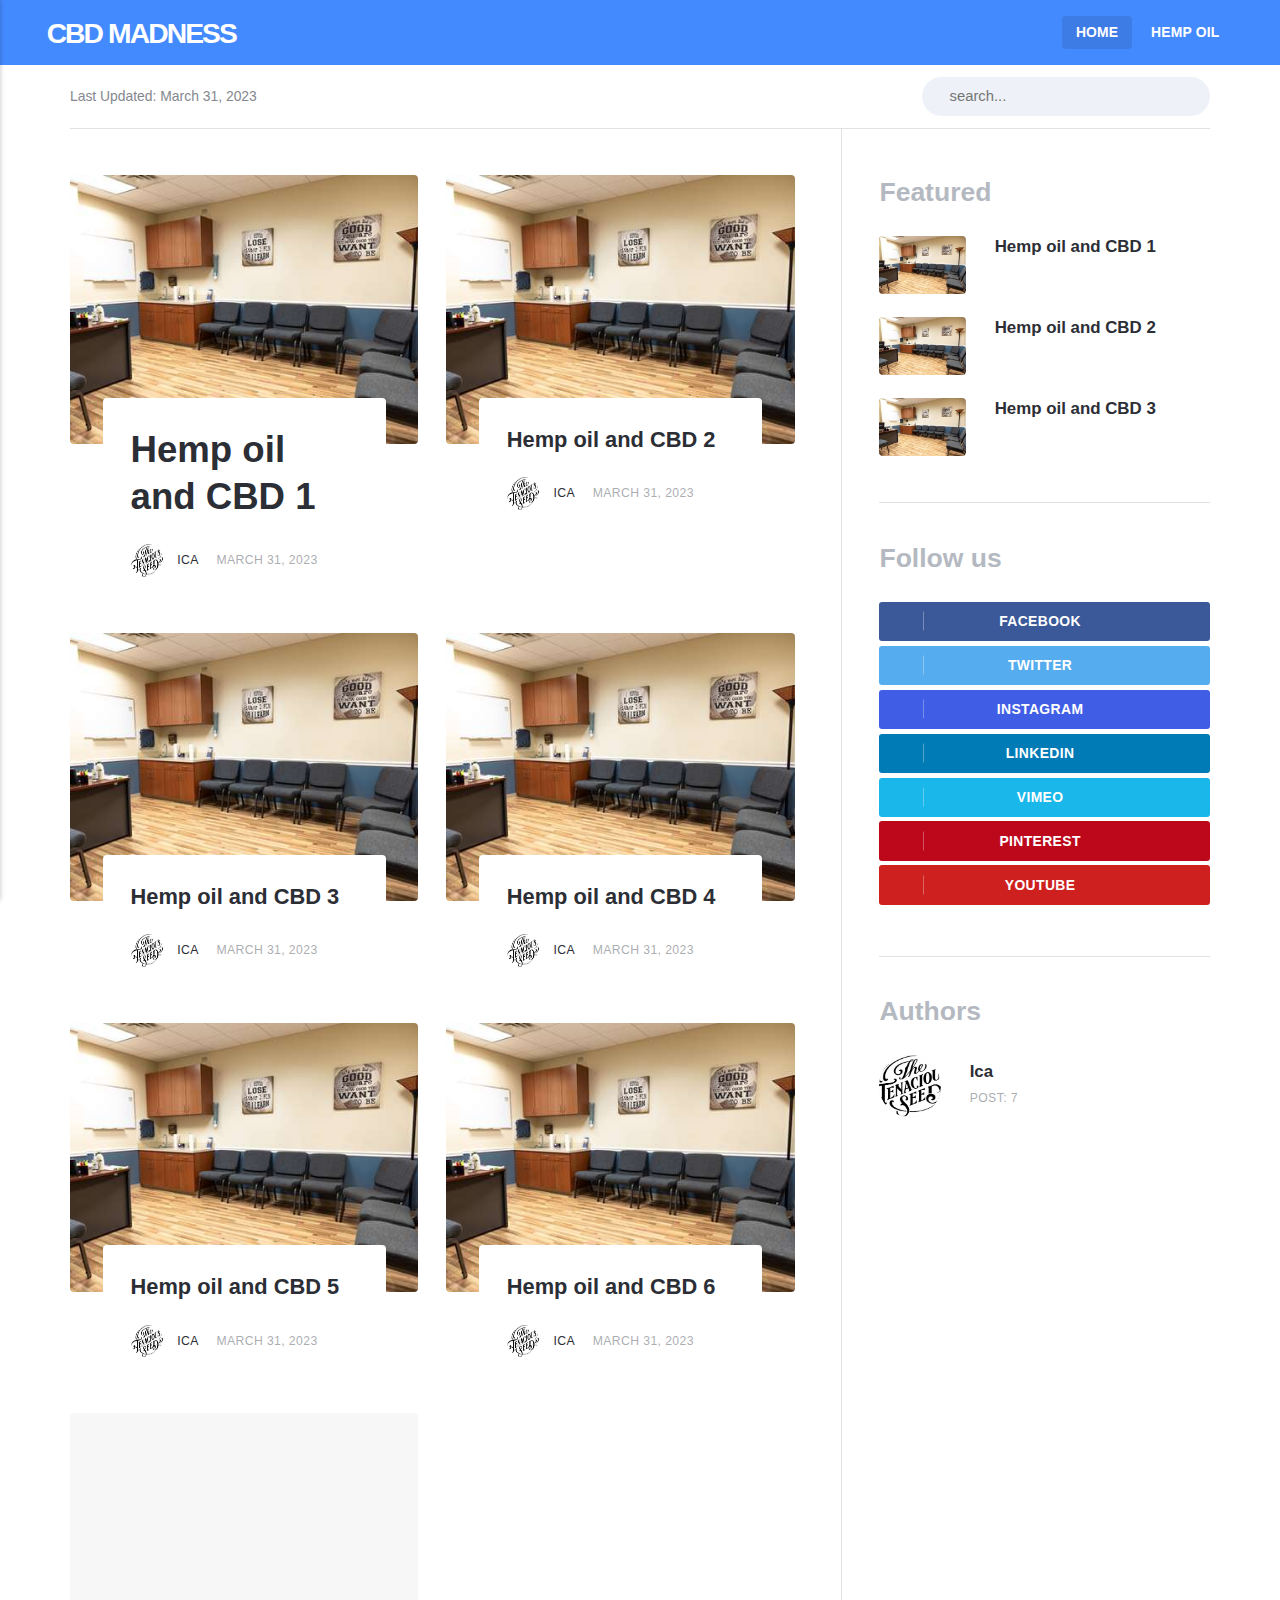
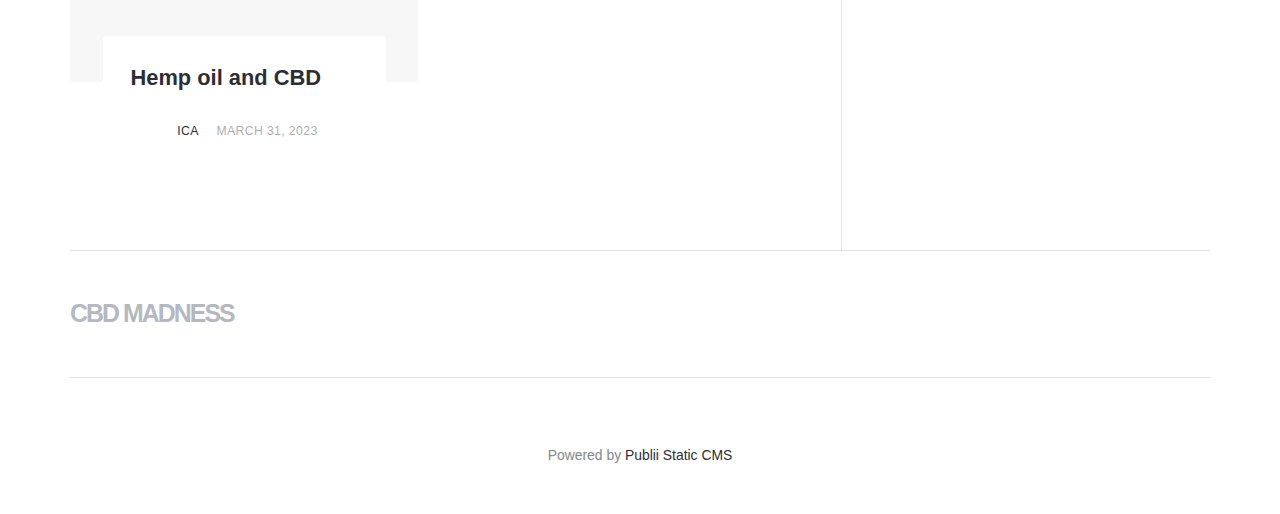
<file: index.html>
<!DOCTYPE html><html lang="en-us"><head><meta charset="utf-8"><meta http-equiv="X-UA-Compatible" content="IE=edge"><meta name="viewport" content="width=device-width,initial-scale=1"><title>CBD Madness</title><meta name="robots" content="noindex,nofollow"><meta name="generator" content="Publii Open-Source CMS for Static Site"><meta property="og:title" content="CBD Madness"><meta property="og:site_name" content="CBD Madness"><meta property="og:description" content=""><meta property="og:url" content="https://ica-liman.github.io/gh-pages/"><meta property="og:type" content="website"><style>:root {
                --body-font: -apple-system, BlinkMacSystemFont, "Segoe UI", Roboto, Oxygen, Ubuntu, Cantarell, "Fira Sans", "Droid Sans", "Helvetica Neue", Arial, sans-serif, "Apple Color Emoji", "Segoe UI Emoji", "Segoe UI Symbol";
                --heading-font: var(--body-font);
                --post-entry-font: var(--body-font);
                --logo-font: var(--body-font);
                --menu-font: var(--body-font)
            }</style><link rel="stylesheet" href="https://ica-liman.github.io/gh-pages/assets/css/style.css?v=2c8bb507e016691d43dd390f2e0f1bc8"><script type="application/ld+json">{"@context":"http://schema.org","@type":"Organization","name":"CBD Madness","url":"https://ica-liman.github.io/gh-pages/","sameAs":["https://www.test.com1/","https://www.test.com1/","https://www.test.com1/","https://www.test.com1/","https://www.test.com1/","https://www.test.com1/","https://www.test.com1/"]}</script><script src="https://ica-liman.github.io/gh-pages/assets/js/ls.object-fit.min.js?v=cdedd9262bb7b299d0ebe1deaea5b924"></script><script async src="https://ica-liman.github.io/gh-pages/assets/js/lazysizes.min.js?v=d8513e7860f747ccf55c52308943beab"></script></head><body><header class="topbar" id="js-header"><div class="topbar__inner"><a class="logo" href="https://ica-liman.github.io/gh-pages/">CBD Madness</a><nav class="navbar"><button class="navbar__toggle" aria-label="Menu" aria-haspopup="true" aria-expanded="false"><span class="navbar__toggle-box"><span class="navbar__toggle-inner">Menu</span></span></button><ul class="navbar__menu"><li class="active"><a href="https://ica-liman.github.io/gh-pages/" title="Home" target="_self">Home</a></li><li><a href="https://ica-liman.github.io/gh-pages/hemp-oil-and-cbd/" title="Hemp oil" target="_self">Hemp oil</a></li></ul></nav></div></header><div class="content"><div class="infobar"><div class="infobar__update">Last Updated: <time datetime="2023-03-31T02:47">March 31, 2023</time></div><div class="infobar__search"><form action="https://ica-liman.github.io/gh-pages/search.html"><input type="search" name="q" placeholder=" search..."> <button type="submit" aria-label="Search"><svg width="15px" height="14px"><use xlink:href="https://ica-liman.github.io/gh-pages/assets/svg/svg-map.svg#search"/></svg></button></form></div></div><main class="main cat cat--layout-2col"><article class="cat__item"><div class="cat__item-inner"><a href="https://ica-liman.github.io/gh-pages/hemp-oil-and-cbd-7/" class="cat__item-image-link"><img class="lazyload cat__item-image" data-src="https://ica-liman.github.io/gh-pages/media/posts/10/chesapeake-2.jpg" data-srcset="https://ica-liman.github.io/gh-pages/media/posts/10/responsive/chesapeake-2-xs.jpg 300w ,https://ica-liman.github.io/gh-pages/media/posts/10/responsive/chesapeake-2-sm.jpg 480w ,https://ica-liman.github.io/gh-pages/media/posts/10/responsive/chesapeake-2-md.jpg 768w ,https://ica-liman.github.io/gh-pages/media/posts/10/responsive/chesapeake-2-lg.jpg 1024w" data-aspectratio="1.5" data-sizes="auto" data-expand="300" height="800" width="1200" alt=""></a><header class="u-header"><h1 class="cat__item-title"><a href="https://ica-liman.github.io/gh-pages/hemp-oil-and-cbd-7/">Hemp oil and CBD 1</a></h1><div class="u-header__meta u-small"><img class="lazyload u-header__avatar" data-src="https://ica-liman.github.io/gh-pages/media/website/ts-logo-black.jpg" alt="Ica"><div><a href="https://ica-liman.github.io/gh-pages/authors/ica/" title="Ica">Ica</a> <time datetime="2023-03-31T01:33">March 31, 2023</time></div></div></header></div></article><article class="cat__item"><div class="cat__item-inner"><a href="https://ica-liman.github.io/gh-pages/hemp-oil-and-cbd-6/" class="cat__item-image-link"><img class="lazyload cat__item-image" data-src="https://ica-liman.github.io/gh-pages/media/posts/9/chesapeake-2.jpg" data-srcset="https://ica-liman.github.io/gh-pages/media/posts/9/responsive/chesapeake-2-xs.jpg 300w ,https://ica-liman.github.io/gh-pages/media/posts/9/responsive/chesapeake-2-sm.jpg 480w ,https://ica-liman.github.io/gh-pages/media/posts/9/responsive/chesapeake-2-md.jpg 768w ,https://ica-liman.github.io/gh-pages/media/posts/9/responsive/chesapeake-2-lg.jpg 1024w" data-aspectratio="1.5" data-sizes="auto" data-expand="300" height="800" width="1200" alt=""></a><header class="u-header"><h2 class="h5 cat__item-title"><a href="https://ica-liman.github.io/gh-pages/hemp-oil-and-cbd-6/">Hemp oil and CBD 2</a></h2><div class="u-header__meta u-small"><img class="lazyload u-header__avatar" data-src="https://ica-liman.github.io/gh-pages/media/website/ts-logo-black.jpg" alt="Ica"><div><a href="https://ica-liman.github.io/gh-pages/authors/ica/" title="Ica">Ica</a> <time datetime="2023-03-31T01:33">March 31, 2023</time></div></div></header></div></article><article class="cat__item"><div class="cat__item-inner"><a href="https://ica-liman.github.io/gh-pages/hemp-oil-and-cbd-5/" class="cat__item-image-link"><img class="lazyload cat__item-image" data-src="https://ica-liman.github.io/gh-pages/media/posts/8/chesapeake-2.jpg" data-srcset="https://ica-liman.github.io/gh-pages/media/posts/8/responsive/chesapeake-2-xs.jpg 300w ,https://ica-liman.github.io/gh-pages/media/posts/8/responsive/chesapeake-2-sm.jpg 480w ,https://ica-liman.github.io/gh-pages/media/posts/8/responsive/chesapeake-2-md.jpg 768w ,https://ica-liman.github.io/gh-pages/media/posts/8/responsive/chesapeake-2-lg.jpg 1024w" data-aspectratio="1.5" data-sizes="auto" data-expand="300" height="800" width="1200" alt=""></a><header class="u-header"><h2 class="h5 cat__item-title"><a href="https://ica-liman.github.io/gh-pages/hemp-oil-and-cbd-5/">Hemp oil and CBD 3</a></h2><div class="u-header__meta u-small"><img class="lazyload u-header__avatar" data-src="https://ica-liman.github.io/gh-pages/media/website/ts-logo-black.jpg" alt="Ica"><div><a href="https://ica-liman.github.io/gh-pages/authors/ica/" title="Ica">Ica</a> <time datetime="2023-03-31T01:33">March 31, 2023</time></div></div></header></div></article><article class="cat__item"><div class="cat__item-inner"><a href="https://ica-liman.github.io/gh-pages/hemp-oil-and-cbd-4/" class="cat__item-image-link"><img class="lazyload cat__item-image" data-src="https://ica-liman.github.io/gh-pages/media/posts/7/chesapeake-2.jpg" data-srcset="https://ica-liman.github.io/gh-pages/media/posts/7/responsive/chesapeake-2-xs.jpg 300w ,https://ica-liman.github.io/gh-pages/media/posts/7/responsive/chesapeake-2-sm.jpg 480w ,https://ica-liman.github.io/gh-pages/media/posts/7/responsive/chesapeake-2-md.jpg 768w ,https://ica-liman.github.io/gh-pages/media/posts/7/responsive/chesapeake-2-lg.jpg 1024w" data-aspectratio="1.5" data-sizes="auto" data-expand="300" height="800" width="1200" alt=""></a><header class="u-header"><h2 class="h5 cat__item-title"><a href="https://ica-liman.github.io/gh-pages/hemp-oil-and-cbd-4/">Hemp oil and CBD 4</a></h2><div class="u-header__meta u-small"><img class="lazyload u-header__avatar" data-src="https://ica-liman.github.io/gh-pages/media/website/ts-logo-black.jpg" alt="Ica"><div><a href="https://ica-liman.github.io/gh-pages/authors/ica/" title="Ica">Ica</a> <time datetime="2023-03-31T01:33">March 31, 2023</time></div></div></header></div></article><article class="cat__item"><div class="cat__item-inner"><a href="https://ica-liman.github.io/gh-pages/hemp-oil-and-cbd-3/" class="cat__item-image-link"><img class="lazyload cat__item-image" data-src="https://ica-liman.github.io/gh-pages/media/posts/6/chesapeake-2.jpg" data-srcset="https://ica-liman.github.io/gh-pages/media/posts/6/responsive/chesapeake-2-xs.jpg 300w ,https://ica-liman.github.io/gh-pages/media/posts/6/responsive/chesapeake-2-sm.jpg 480w ,https://ica-liman.github.io/gh-pages/media/posts/6/responsive/chesapeake-2-md.jpg 768w ,https://ica-liman.github.io/gh-pages/media/posts/6/responsive/chesapeake-2-lg.jpg 1024w" data-aspectratio="1.5" data-sizes="auto" data-expand="300" height="800" width="1200" alt=""></a><header class="u-header"><h2 class="h5 cat__item-title"><a href="https://ica-liman.github.io/gh-pages/hemp-oil-and-cbd-3/">Hemp oil and CBD 5</a></h2><div class="u-header__meta u-small"><img class="lazyload u-header__avatar" data-src="https://ica-liman.github.io/gh-pages/media/website/ts-logo-black.jpg" alt="Ica"><div><a href="https://ica-liman.github.io/gh-pages/authors/ica/" title="Ica">Ica</a> <time datetime="2023-03-31T01:33">March 31, 2023</time></div></div></header></div></article><article class="cat__item"><div class="cat__item-inner"><a href="https://ica-liman.github.io/gh-pages/hemp-oil-and-cbd-2/" class="cat__item-image-link"><img class="lazyload cat__item-image" data-src="https://ica-liman.github.io/gh-pages/media/posts/5/chesapeake-2.jpg" data-srcset="https://ica-liman.github.io/gh-pages/media/posts/5/responsive/chesapeake-2-xs.jpg 300w ,https://ica-liman.github.io/gh-pages/media/posts/5/responsive/chesapeake-2-sm.jpg 480w ,https://ica-liman.github.io/gh-pages/media/posts/5/responsive/chesapeake-2-md.jpg 768w ,https://ica-liman.github.io/gh-pages/media/posts/5/responsive/chesapeake-2-lg.jpg 1024w" data-aspectratio="1.5" data-sizes="auto" data-expand="300" height="800" width="1200" alt=""></a><header class="u-header"><h2 class="h5 cat__item-title"><a href="https://ica-liman.github.io/gh-pages/hemp-oil-and-cbd-2/">Hemp oil and CBD 6</a></h2><div class="u-header__meta u-small"><img class="lazyload u-header__avatar" data-src="https://ica-liman.github.io/gh-pages/media/website/ts-logo-black.jpg" alt="Ica"><div><a href="https://ica-liman.github.io/gh-pages/authors/ica/" title="Ica">Ica</a> <time datetime="2023-03-31T01:33">March 31, 2023</time></div></div></header></div></article><article class="cat__item"><div class="cat__item-inner"><a href="https://ica-liman.github.io/gh-pages/hemp-oil-and-cbd/" class="cat__item-image-link"><img class="lazyload cat__item-image" data-src="https://ica-liman.github.io/gh-pages/media/posts/4/chesapeake-2.jpg" data-srcset="https://ica-liman.github.io/gh-pages/media/posts/4/responsive/chesapeake-2-xs.jpg 300w ,https://ica-liman.github.io/gh-pages/media/posts/4/responsive/chesapeake-2-sm.jpg 480w ,https://ica-liman.github.io/gh-pages/media/posts/4/responsive/chesapeake-2-md.jpg 768w ,https://ica-liman.github.io/gh-pages/media/posts/4/responsive/chesapeake-2-lg.jpg 1024w" data-aspectratio="1.5" data-sizes="auto" data-expand="300" height="800" width="1200" alt=""></a><header class="u-header"><h2 class="h5 cat__item-title"><a href="https://ica-liman.github.io/gh-pages/hemp-oil-and-cbd/">Hemp oil and CBD</a></h2><div class="u-header__meta u-small"><img class="lazyload u-header__avatar" data-src="https://ica-liman.github.io/gh-pages/media/website/ts-logo-black.jpg" alt="Ica"><div><a href="https://ica-liman.github.io/gh-pages/authors/ica/" title="Ica">Ica</a> <time datetime="2023-03-31T01:18">March 31, 2023</time></div></div></header></div></article></main><div class="sidebar"><section class="box featured"><h3 class="box__title">Featured</h3><ul class="featured__container"><li class="featured__item"><a href="https://ica-liman.github.io/gh-pages/hemp-oil-and-cbd-7/" class="featured__image-link"><img class="lazyload" src="https://ica-liman.github.io/gh-pages/media/posts/10/responsive/chesapeake-2-xs.jpg" data-srcset="https://ica-liman.github.io/gh-pages/media/posts/10/responsive/chesapeake-2-xs.jpg" alt=""></a><div><a href="https://ica-liman.github.io/gh-pages/hemp-oil-and-cbd-7/" class="featured__title">Hemp oil and CBD 1</a></div></li><li class="featured__item"><a href="https://ica-liman.github.io/gh-pages/hemp-oil-and-cbd-6/" class="featured__image-link"><img class="lazyload" src="https://ica-liman.github.io/gh-pages/media/posts/9/responsive/chesapeake-2-xs.jpg" data-srcset="https://ica-liman.github.io/gh-pages/media/posts/9/responsive/chesapeake-2-xs.jpg" alt=""></a><div><a href="https://ica-liman.github.io/gh-pages/hemp-oil-and-cbd-6/" class="featured__title">Hemp oil and CBD 2</a></div></li><li class="featured__item"><a href="https://ica-liman.github.io/gh-pages/hemp-oil-and-cbd-5/" class="featured__image-link"><img class="lazyload" src="https://ica-liman.github.io/gh-pages/media/posts/8/responsive/chesapeake-2-xs.jpg" data-srcset="https://ica-liman.github.io/gh-pages/media/posts/8/responsive/chesapeake-2-xs.jpg" alt=""></a><div><a href="https://ica-liman.github.io/gh-pages/hemp-oil-and-cbd-5/" class="featured__title">Hemp oil and CBD 3</a></div></li></ul></section><section class="box"><h3 class="box__title">Follow us</h3><div class="follow"><a href="https://www.test.com1/" class="facebook" aria-label="Facebook"><svg class="u-icon"><use xlink:href="https://ica-liman.github.io/gh-pages/assets/svg/svg-map.svg#facebook"/></svg> Facebook </a><a href="https://www.test.com1/" class="twitter" aria-label="Twitter"><svg class="u-icon"><use xlink:href="https://ica-liman.github.io/gh-pages/assets/svg/svg-map.svg#twitter"/></svg> Twitter </a><a href="https://www.test.com1/" class="instagram" aria-label="Instagram"><svg class="u-icon"><use xlink:href="https://ica-liman.github.io/gh-pages/assets/svg/svg-map.svg#instagram"/></svg> Instagram </a><a href="https://www.test.com1/" class="linkedin" aria-label="LinkedIn"><svg class="u-icon"><use xlink:href="https://ica-liman.github.io/gh-pages/assets/svg/svg-map.svg#linkedin"/></svg> LinkedIn </a><a href="https://www.test.com1/" class="vimeo" aria-label="Vimeo"><svg class="u-icon"><use xlink:href="https://ica-liman.github.io/gh-pages/assets/svg/svg-map.svg#vimeo"/></svg> Vimeo </a><a href="https://www.test.com1/" class="pinterest" aria-label="Pinterest"><svg class="u-icon"><use xlink:href="https://ica-liman.github.io/gh-pages/assets/svg/svg-map.svg#pinterest"/></svg> Pinterest </a><a href="https://www.test.com1/" class="youtube" aria-label="Youtube"><svg class="u-icon"><use xlink:href="https://ica-liman.github.io/gh-pages/assets/svg/svg-map.svg#youtube"/></svg> Youtube</a></div></section><section class="box authors"><h3 class="box__title">Authors</h3><ul class="authors__cotainer"><li class="authors__item"><a href="https://ica-liman.github.io/gh-pages/authors/ica/" class="authors__image-link"><img data-src="https://ica-liman.github.io/gh-pages/media/website/ts-logo-black.jpg" class="lazyload" alt="Ica"></a><div><a href="https://ica-liman.github.io/gh-pages/authors/ica/" class="authors__title">Ica</a> <span class="u-small">Post: 7</span></div></li></ul></section></div><footer class="footer"><a class="footer__logo" href="https://ica-liman.github.io/gh-pages/">CBD Madness</a><nav><ul class="footer__nav"></ul></nav><div class="footer__follow"><a href="https://www.test.com1/" aria-label="Facebook"><svg><use xlink:href="https://ica-liman.github.io/gh-pages/assets/svg/svg-map.svg#facebook"/></svg> </a><a href="https://www.test.com1/" aria-label="Twitter"><svg><use xlink:href="https://ica-liman.github.io/gh-pages/assets/svg/svg-map.svg#twitter"/></svg> </a><a href="https://www.test.com1/" aria-label="Instagram"><svg><use xlink:href="https://ica-liman.github.io/gh-pages/assets/svg/svg-map.svg#instagram"/></svg> </a><a href="https://www.test.com1/" aria-label="LinkedIn"><svg><use xlink:href="https://ica-liman.github.io/gh-pages/assets/svg/svg-map.svg#linkedin"/></svg> </a><a href="https://www.test.com1/" aria-label="Vimeo"><svg><use xlink:href="https://ica-liman.github.io/gh-pages/assets/svg/svg-map.svg#vimeo"/></svg> </a><a href="https://www.test.com1/" aria-label="Pinterest"><svg><use xlink:href="https://ica-liman.github.io/gh-pages/assets/svg/svg-map.svg#pinterest"/></svg> </a><a href="https://www.test.com1/" aria-label="Youtube"><svg><use xlink:href="https://ica-liman.github.io/gh-pages/assets/svg/svg-map.svg#youtube"/></svg></a></div><div class="footer__copyright"><p>Powered by <a href="https://getpublii.com" target="_blank" rel="nofollow noopener">Publii Static CMS</a></p></div></footer></div><script>window.publiiThemeMenuConfig = {    
        mobileMenuMode: 'sidebar',
        animationSpeed: 300,
        submenuWidth: 'auto',
        doubleClickTime: 500,
        mobileMenuExpandableSubmenus: true, 
        relatedContainerForOverlayMenuSelector: '.navbar',
   };</script><script defer="defer" src="https://ica-liman.github.io/gh-pages/assets/js/scripts.min.js?v=225cfb4a7e546edee710c4f1208e81e2"></script></body></html>
</file>
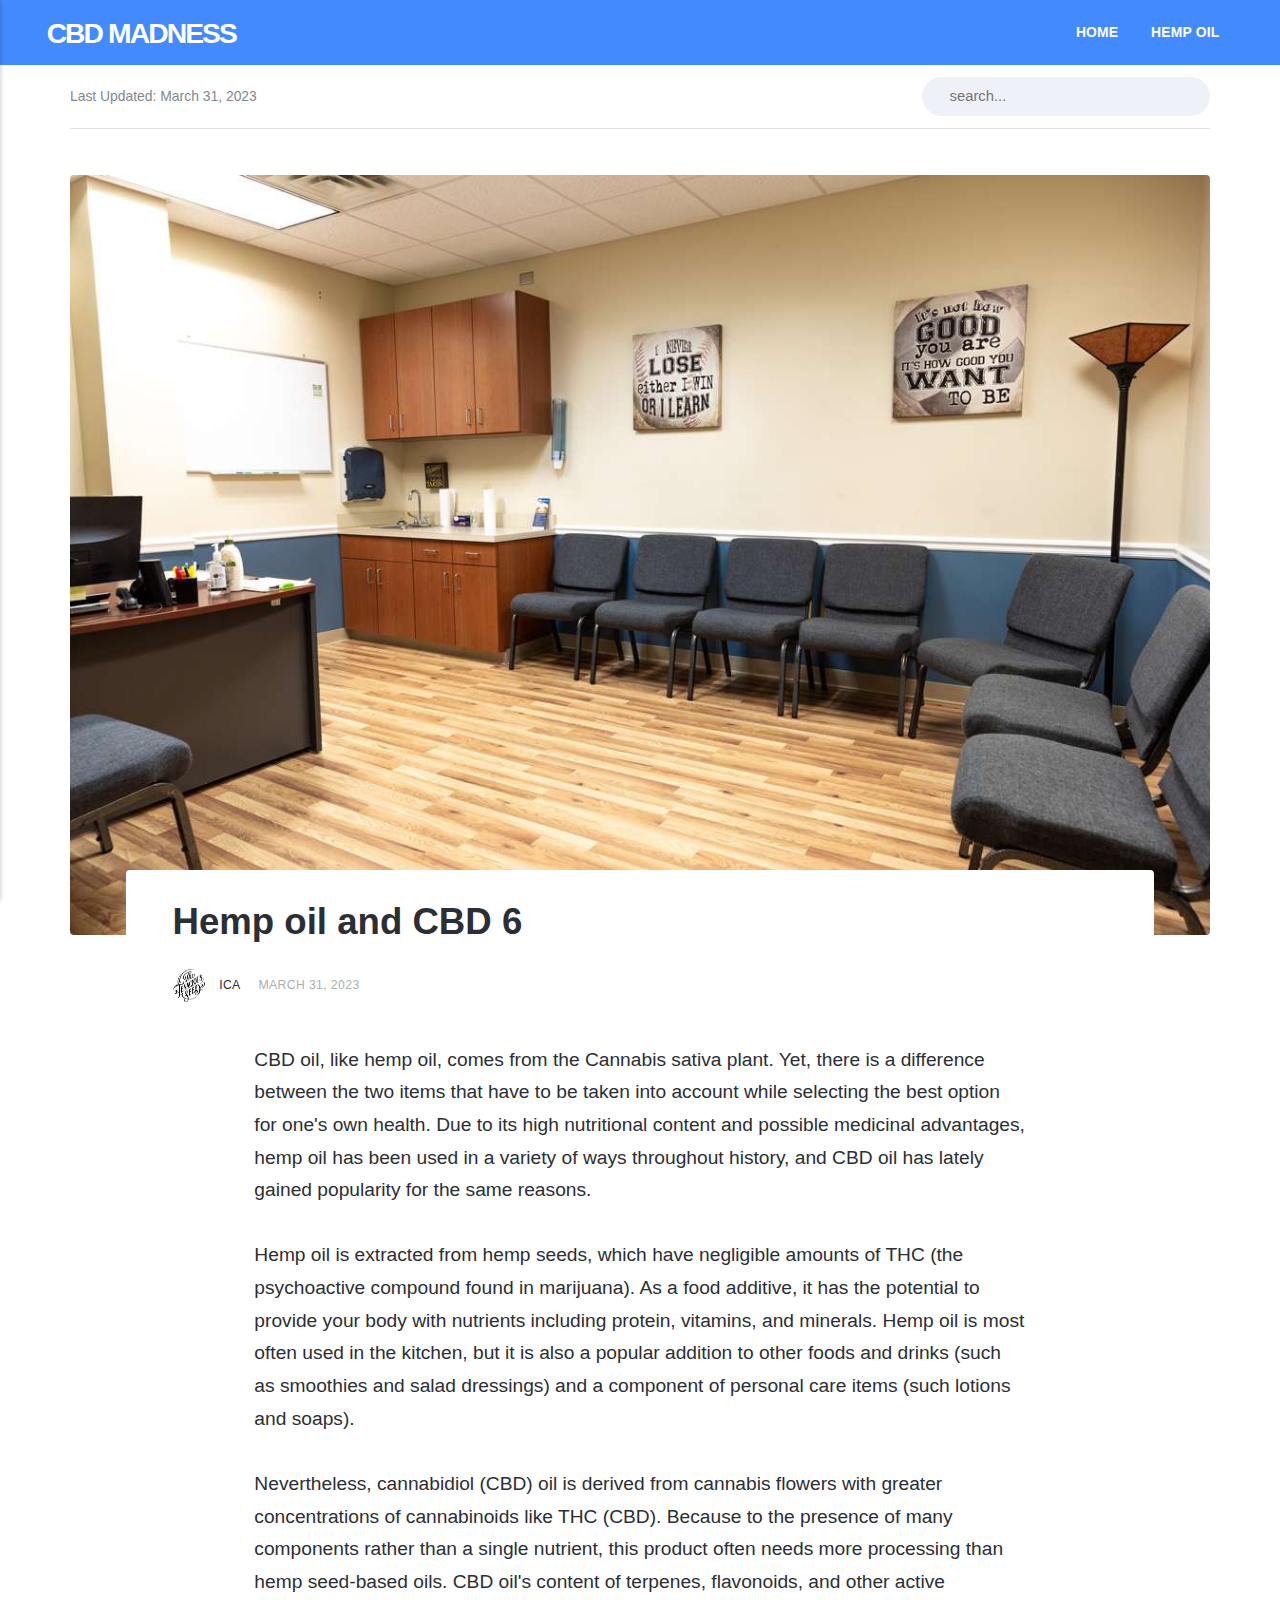
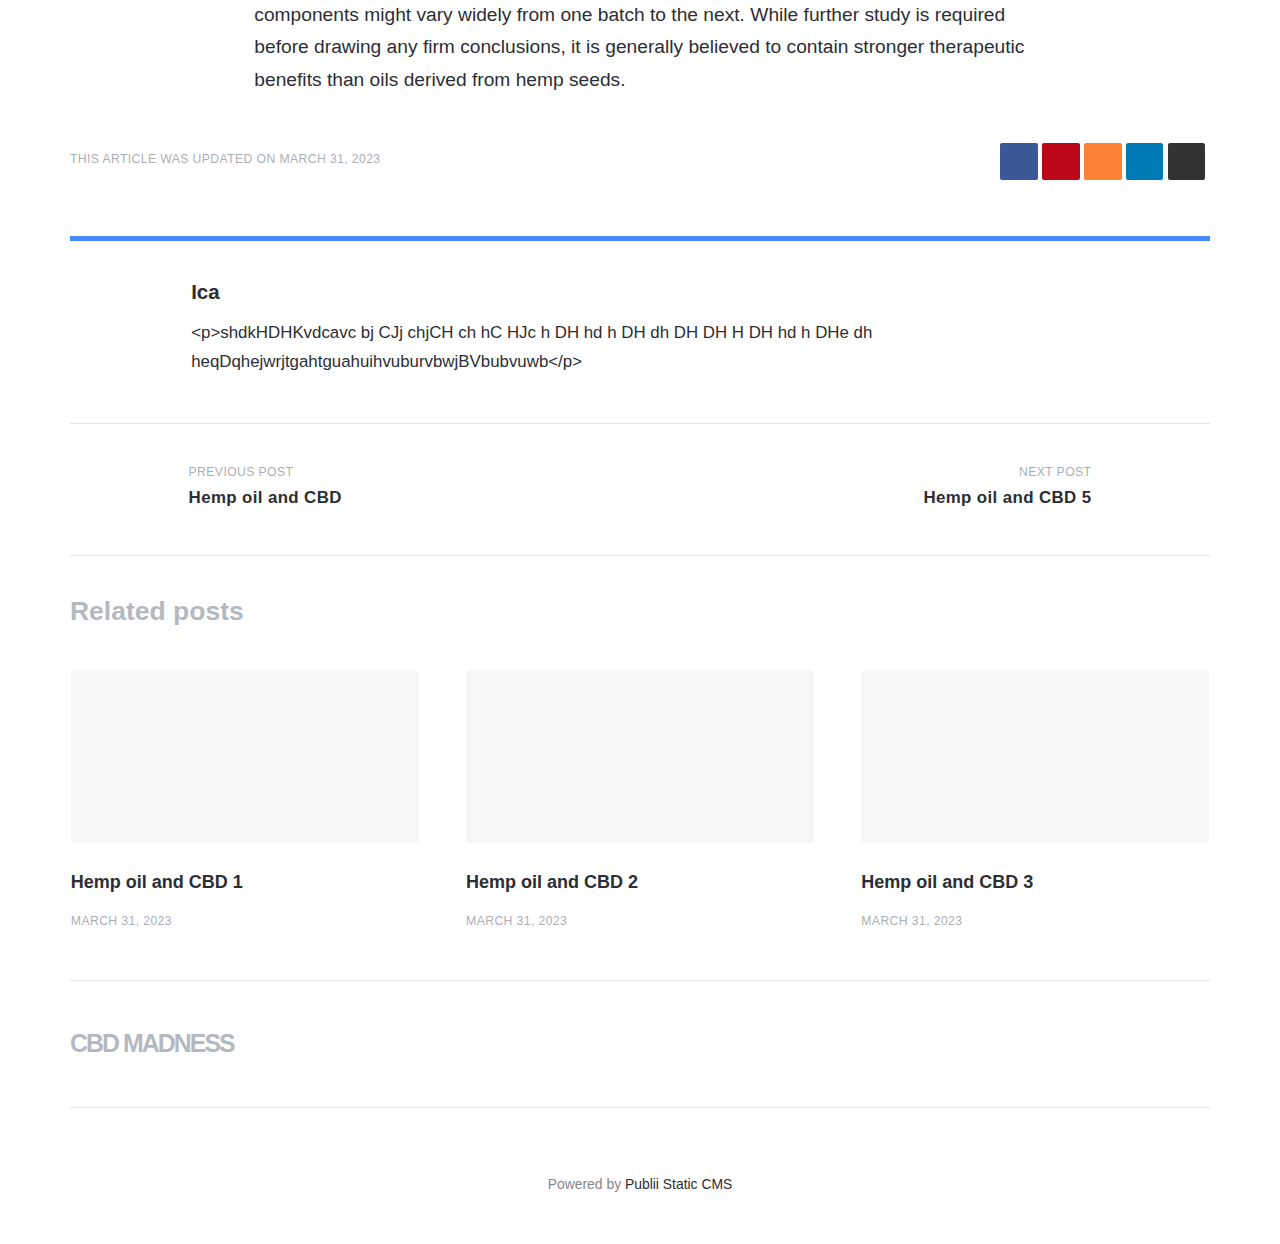
<file: hemp-oil-and-cbd-2/index.html>
<!DOCTYPE html><html lang="en-us"><head><meta charset="utf-8"><meta http-equiv="X-UA-Compatible" content="IE=edge"><meta name="viewport" content="width=device-width,initial-scale=1"><title>Hemp oil and CBD 6 - CBD Madness</title><meta name="robots" content="noindex,nofollow"><meta name="generator" content="Publii Open-Source CMS for Static Site"><meta property="og:title" content="Hemp oil and CBD 6"><meta property="og:image" content="https://ica-liman.github.io/gh-pages/media/posts/5/chesapeake-2.jpg"><meta property="og:image:width" content="1200"><meta property="og:image:height" content="800"><meta property="og:site_name" content="CBD Madness"><meta property="og:description" content="CBD oil, like hemp oil, comes from the Cannabis sativa plant. Yet, there is a difference between the two items that have to be taken into account while selecting the best option for one's own health. Due to its high nutritional content and possible medicinal advantages, hemp oil has been used in a variety of ways throughout history, and CBD oil has lately gained popularity for the same reasons. Hemp oil is extracted from hemp seeds, which have negligible amounts of THC (the psychoactive compound found in marijuana). As a food additive, it has the potential to provide your body with nutrients including protein, vitamins, and minerals. Hemp oil is most often used in the kitchen, but it is also&hellip;"><meta property="og:url" content="https://ica-liman.github.io/gh-pages/hemp-oil-and-cbd-2/"><meta property="og:type" content="article"><style>:root {
                --body-font: -apple-system, BlinkMacSystemFont, "Segoe UI", Roboto, Oxygen, Ubuntu, Cantarell, "Fira Sans", "Droid Sans", "Helvetica Neue", Arial, sans-serif, "Apple Color Emoji", "Segoe UI Emoji", "Segoe UI Symbol";
                --heading-font: var(--body-font);
                --post-entry-font: var(--body-font);
                --logo-font: var(--body-font);
                --menu-font: var(--body-font)
            }</style><link rel="stylesheet" href="https://ica-liman.github.io/gh-pages/assets/css/style.css?v=2c8bb507e016691d43dd390f2e0f1bc8"><script type="application/ld+json">{"@context":"http://schema.org","@type":"Article","mainEntityOfPage":{"@type":"WebPage","@id":"https://ica-liman.github.io/gh-pages/hemp-oil-and-cbd-2/"},"headline":"Hemp oil and CBD 6","datePublished":"2023-03-31T01:33","dateModified":"2023-03-31T02:44","image":{"@type":"ImageObject","url":"https://ica-liman.github.io/gh-pages/media/posts/5/chesapeake-2.jpg","height":800,"width":1200},"description":"CBD oil, like hemp oil, comes from the Cannabis sativa plant. Yet, there is a difference between the two items that have to be taken into account while selecting the best option for one's own health. Due to its high nutritional content and possible medicinal advantages, hemp oil has been used in a variety of ways throughout history, and CBD oil has lately gained popularity for the same reasons. Hemp oil is extracted from hemp seeds, which have negligible amounts of THC (the psychoactive compound found in marijuana). As a food additive, it has the potential to provide your body with nutrients including protein, vitamins, and minerals. Hemp oil is most often used in the kitchen, but it is also&hellip;","author":{"@type":"Person","name":"Ica","url":"https://ica-liman.github.io/gh-pages/authors/ica/"},"publisher":{"@type":"Organization","name":"Ica"}}</script><script src="https://ica-liman.github.io/gh-pages/assets/js/ls.object-fit.min.js?v=cdedd9262bb7b299d0ebe1deaea5b924"></script><script async src="https://ica-liman.github.io/gh-pages/assets/js/lazysizes.min.js?v=d8513e7860f747ccf55c52308943beab"></script></head><body><header class="topbar" id="js-header"><div class="topbar__inner"><a class="logo" href="https://ica-liman.github.io/gh-pages/">CBD Madness</a><nav class="navbar"><button class="navbar__toggle" aria-label="Menu" aria-haspopup="true" aria-expanded="false"><span class="navbar__toggle-box"><span class="navbar__toggle-inner">Menu</span></span></button><ul class="navbar__menu"><li><a href="https://ica-liman.github.io/gh-pages/" title="Home" target="_self">Home</a></li><li><a href="https://ica-liman.github.io/gh-pages/hemp-oil-and-cbd/" title="Hemp oil" target="_self">Hemp oil</a></li></ul></nav></div></header><div class="content"><div class="infobar"><div class="infobar__update">Last Updated: <time datetime="2023-03-31T02:47">March 31, 2023</time></div><div class="infobar__search"><form action="https://ica-liman.github.io/gh-pages/search.html"><input type="search" name="q" placeholder=" search..."> <button type="submit" aria-label="Search"><svg width="15px" height="14px"><use xlink:href="https://ica-liman.github.io/gh-pages/assets/svg/svg-map.svg#search"/></svg></button></form></div></div><main class="main main--full"><article class="post"><figure class="post__featured-image" style="padding-bottom: calc(800/1200 * 100%)"><img class="lazyload" data-src="https://ica-liman.github.io/gh-pages/media/posts/5/chesapeake-2.jpg" data-srcset="https://ica-liman.github.io/gh-pages/media/posts/5/responsive/chesapeake-2-xs.jpg 300w ,https://ica-liman.github.io/gh-pages/media/posts/5/responsive/chesapeake-2-sm.jpg 480w ,https://ica-liman.github.io/gh-pages/media/posts/5/responsive/chesapeake-2-md.jpg 768w ,https://ica-liman.github.io/gh-pages/media/posts/5/responsive/chesapeake-2-lg.jpg 1024w ,https://ica-liman.github.io/gh-pages/media/posts/5/responsive/chesapeake-2-xl.jpg 1360w ,https://ica-liman.github.io/gh-pages/media/posts/5/responsive/chesapeake-2-2xl.jpg 1600w" data-aspectratio="1.5" data-sizes="auto" alt="" height="800" width="1200"></figure><header class="u-header post__header"><h1>Hemp oil and CBD 6</h1><div class="u-header__meta u-small"><img class="lazyload u-header__avatar" data-src="https://ica-liman.github.io/gh-pages/media/website/ts-logo-black.jpg" alt="Ica"><div><a href="https://ica-liman.github.io/gh-pages/authors/ica/" title="Ica">Ica</a> <time datetime="2023-03-31T01:33">March 31, 2023</time></div></div></header><div class="post__entry u-inner"><p>CBD oil, like hemp oil, comes from the Cannabis sativa plant. Yet, there is a difference between the two items that have to be taken into account while selecting the best option for one's own health. Due to its high nutritional content and possible medicinal advantages, hemp oil has been used in a variety of ways throughout history, and CBD oil has lately gained popularity for the same reasons.<br><br>Hemp oil is extracted from hemp seeds, which have negligible amounts of THC (the psychoactive compound found in marijuana). As a food additive, it has the potential to provide your body with nutrients including protein, vitamins, and minerals. Hemp oil is most often used in the kitchen, but it is also a popular addition to other foods and drinks (such as smoothies and salad dressings) and a component of personal care items (such lotions and soaps).<br><br>Nevertheless, cannabidiol (CBD) oil is derived from cannabis flowers with greater concentrations of cannabinoids like THC (CBD). Because to the presence of many components rather than a single nutrient, this product often needs more processing than hemp seed-based oils. CBD oil's content of terpenes, flavonoids, and other active components might vary widely from one batch to the next. While further study is required before drawing any firm conclusions, it is generally believed to contain stronger therapeutic benefits than oils derived from hemp seeds.</p></div><aside class="post__aside"><div class="post__last-updated u-small">This article was updated on March 31, 2023</div><div class="post__share"><a href="https://www.facebook.com/sharer/sharer.php?u=https%3A%2F%2Fica-liman.github.io%2Fgh-pages%2Fhemp-oil-and-cbd-2%2F" class="js-share facebook" title="Share with Facebook" rel="nofollow noopener noreferrer" aria-label="Share with Facebook"><svg class="u-icon"><use xlink:href="https://ica-liman.github.io/gh-pages/assets/svg/svg-map.svg#facebook"/></svg> </a><a href="https://pinterest.com/pin/create/button/?url=https%3A%2F%2Fica-liman.github.io%2Fgh-pages%2Fhemp-oil-and-cbd-2%2F&amp;media=https%3A%2F%2Fica-liman.github.io%2Fgh-pages%2Fmedia%2Fposts%2F5%2Fchesapeake-2.jpg&amp;description=Hemp%20oil%20and%20CBD%206" class="js-share pinterest" title="Share with Pinterest" rel="nofollow noopener noreferrer" aria-label="Share with Pinterest"><svg class="u-icon"><use xlink:href="https://ica-liman.github.io/gh-pages/assets/svg/svg-map.svg#pinterest"/></svg> </a><a href="https://mix.com/add?url=https%3A%2F%2Fica-liman.github.io%2Fgh-pages%2Fhemp-oil-and-cbd-2%2F" class="js-share mix" title="Share with Mix" rel="nofollow noopener noreferrer" aria-label="Share with Mix"><svg class="u-icon"><use xlink:href="https://ica-liman.github.io/gh-pages/assets/svg/svg-map.svg#mix"/></svg> </a><a href="http://www.linkedin.com/shareArticle?url=https%3A%2F%2Fica-liman.github.io%2Fgh-pages%2Fhemp-oil-and-cbd-2%2F&amp;title=Hemp%20oil%20and%20CBD%206" class="js-share linkedin" title="Share with LinkedIn" rel="nofollow noopener noreferrer" aria-label="Share with LinkedIn"><svg class="u-icon"><use xlink:href="https://ica-liman.github.io/gh-pages/assets/svg/svg-map.svg#linkedin"/></svg> </a><a href="https://buffer.com/add?text=Hemp%20oil%20and%20CBD%206&amp;url=https%3A%2F%2Fica-liman.github.io%2Fgh-pages%2Fhemp-oil-and-cbd-2%2F" class="js-share buffer" title="Share with Buffer" rel="nofollow noopener noreferrer" aria-label="Share with Buffer"><svg class="u-icon"><use xlink:href="https://ica-liman.github.io/gh-pages/assets/svg/svg-map.svg#buffer"/></svg></a></div></aside><footer class="post__footer"><div class="post__bio box"><img class="lazyload u-author__avatar" data-src="https://ica-liman.github.io/gh-pages/media/website/ts-logo-black.jpg" alt="Ica"><div><h4 class="h6"><a href="https://ica-liman.github.io/gh-pages/authors/ica/" title="Ica">Ica</a></h4><p>&lt;p&gt;shdkHDHKvdcavc bj CJj chjCH ch hC HJc h DH hd h DH dh DH DH H DH hd h DHe dh heqDqhejwrjtgahtguahuihvuburvbwjBVbubvuwb&lt;/p&gt;</p></div></div><nav class="post__nav box"><div class="post__nav__prev"><a href="https://ica-liman.github.io/gh-pages/hemp-oil-and-cbd/" class="post__nav__link" rel="prev"><img class="lazyload" data-src="https://ica-liman.github.io/gh-pages/media/posts/4/responsive/chesapeake-2-xs.jpg" data-srcset="https://ica-liman.github.io/gh-pages/media/posts/4/responsive/chesapeake-2-xs.jpg" data-expand="300" alt=""><div class="u-small">Previous Post<h5>Hemp oil and CBD</h5></div></a></div><div class="post__nav__next"><a href="https://ica-liman.github.io/gh-pages/hemp-oil-and-cbd-3/" class="post__nav__link" rel="next"><div class="u-small">Next Post<h5>Hemp oil and CBD 5</h5></div><img class="lazyload" data-src="https://ica-liman.github.io/gh-pages/media/posts/6/responsive/chesapeake-2-xs.jpg" data-srcset="https://ica-liman.github.io/gh-pages/media/posts/6/responsive/chesapeake-2-xs.jpg" data-expand="300" alt=""></a></div></nav><div class="post__related box"><h3 class="box__title">Related posts</h3><div class="post__related-wrap"><figure class="post__related-item"><a href="https://ica-liman.github.io/gh-pages/hemp-oil-and-cbd-7/" class="post__related-image-link"><img class="lazyload" data-src="https://ica-liman.github.io/gh-pages/media/posts/10/chesapeake-2.jpg" data-srcset="https://ica-liman.github.io/gh-pages/media/posts/10/responsive/chesapeake-2-xs.jpg 300w ,https://ica-liman.github.io/gh-pages/media/posts/10/responsive/chesapeake-2-sm.jpg 480w ,https://ica-liman.github.io/gh-pages/media/posts/10/responsive/chesapeake-2-md.jpg 768w ,https://ica-liman.github.io/gh-pages/media/posts/10/responsive/chesapeake-2-lg.jpg 1024w ,https://ica-liman.github.io/gh-pages/media/posts/10/responsive/chesapeake-2-xl.jpg 1360w ,https://ica-liman.github.io/gh-pages/media/posts/10/responsive/chesapeake-2-2xl.jpg 1600w" data-sizes="auto" data-expand="300" alt=""></a><figcaption><h4 class="post__related-title"><a href="https://ica-liman.github.io/gh-pages/hemp-oil-and-cbd-7/" class="inverse">Hemp oil and CBD 1</a></h4><time datetime="2023-03-31T01:33" class="u-small">March 31, 2023</time></figcaption></figure><figure class="post__related-item"><a href="https://ica-liman.github.io/gh-pages/hemp-oil-and-cbd-6/" class="post__related-image-link"><img class="lazyload" data-src="https://ica-liman.github.io/gh-pages/media/posts/9/chesapeake-2.jpg" data-srcset="https://ica-liman.github.io/gh-pages/media/posts/9/responsive/chesapeake-2-xs.jpg 300w ,https://ica-liman.github.io/gh-pages/media/posts/9/responsive/chesapeake-2-sm.jpg 480w ,https://ica-liman.github.io/gh-pages/media/posts/9/responsive/chesapeake-2-md.jpg 768w ,https://ica-liman.github.io/gh-pages/media/posts/9/responsive/chesapeake-2-lg.jpg 1024w ,https://ica-liman.github.io/gh-pages/media/posts/9/responsive/chesapeake-2-xl.jpg 1360w ,https://ica-liman.github.io/gh-pages/media/posts/9/responsive/chesapeake-2-2xl.jpg 1600w" data-sizes="auto" data-expand="300" alt=""></a><figcaption><h4 class="post__related-title"><a href="https://ica-liman.github.io/gh-pages/hemp-oil-and-cbd-6/" class="inverse">Hemp oil and CBD 2</a></h4><time datetime="2023-03-31T01:33" class="u-small">March 31, 2023</time></figcaption></figure><figure class="post__related-item"><a href="https://ica-liman.github.io/gh-pages/hemp-oil-and-cbd-5/" class="post__related-image-link"><img class="lazyload" data-src="https://ica-liman.github.io/gh-pages/media/posts/8/chesapeake-2.jpg" data-srcset="https://ica-liman.github.io/gh-pages/media/posts/8/responsive/chesapeake-2-xs.jpg 300w ,https://ica-liman.github.io/gh-pages/media/posts/8/responsive/chesapeake-2-sm.jpg 480w ,https://ica-liman.github.io/gh-pages/media/posts/8/responsive/chesapeake-2-md.jpg 768w ,https://ica-liman.github.io/gh-pages/media/posts/8/responsive/chesapeake-2-lg.jpg 1024w ,https://ica-liman.github.io/gh-pages/media/posts/8/responsive/chesapeake-2-xl.jpg 1360w ,https://ica-liman.github.io/gh-pages/media/posts/8/responsive/chesapeake-2-2xl.jpg 1600w" data-sizes="auto" data-expand="300" alt=""></a><figcaption><h4 class="post__related-title"><a href="https://ica-liman.github.io/gh-pages/hemp-oil-and-cbd-5/" class="inverse">Hemp oil and CBD 3</a></h4><time datetime="2023-03-31T01:33" class="u-small">March 31, 2023</time></figcaption></figure></div></div></footer></article></main><footer class="footer"><a class="footer__logo" href="https://ica-liman.github.io/gh-pages/">CBD Madness</a><nav><ul class="footer__nav"></ul></nav><div class="footer__follow"><a href="https://www.test.com1/" aria-label="Facebook"><svg><use xlink:href="https://ica-liman.github.io/gh-pages/assets/svg/svg-map.svg#facebook"/></svg> </a><a href="https://www.test.com1/" aria-label="Twitter"><svg><use xlink:href="https://ica-liman.github.io/gh-pages/assets/svg/svg-map.svg#twitter"/></svg> </a><a href="https://www.test.com1/" aria-label="Instagram"><svg><use xlink:href="https://ica-liman.github.io/gh-pages/assets/svg/svg-map.svg#instagram"/></svg> </a><a href="https://www.test.com1/" aria-label="LinkedIn"><svg><use xlink:href="https://ica-liman.github.io/gh-pages/assets/svg/svg-map.svg#linkedin"/></svg> </a><a href="https://www.test.com1/" aria-label="Vimeo"><svg><use xlink:href="https://ica-liman.github.io/gh-pages/assets/svg/svg-map.svg#vimeo"/></svg> </a><a href="https://www.test.com1/" aria-label="Pinterest"><svg><use xlink:href="https://ica-liman.github.io/gh-pages/assets/svg/svg-map.svg#pinterest"/></svg> </a><a href="https://www.test.com1/" aria-label="Youtube"><svg><use xlink:href="https://ica-liman.github.io/gh-pages/assets/svg/svg-map.svg#youtube"/></svg></a></div><div class="footer__copyright"><p>Powered by <a href="https://getpublii.com" target="_blank" rel="nofollow noopener">Publii Static CMS</a></p></div></footer></div><script>window.publiiThemeMenuConfig = {    
        mobileMenuMode: 'sidebar',
        animationSpeed: 300,
        submenuWidth: 'auto',
        doubleClickTime: 500,
        mobileMenuExpandableSubmenus: true, 
        relatedContainerForOverlayMenuSelector: '.navbar',
   };</script><script defer="defer" src="https://ica-liman.github.io/gh-pages/assets/js/scripts.min.js?v=225cfb4a7e546edee710c4f1208e81e2"></script></body></html>
</file>
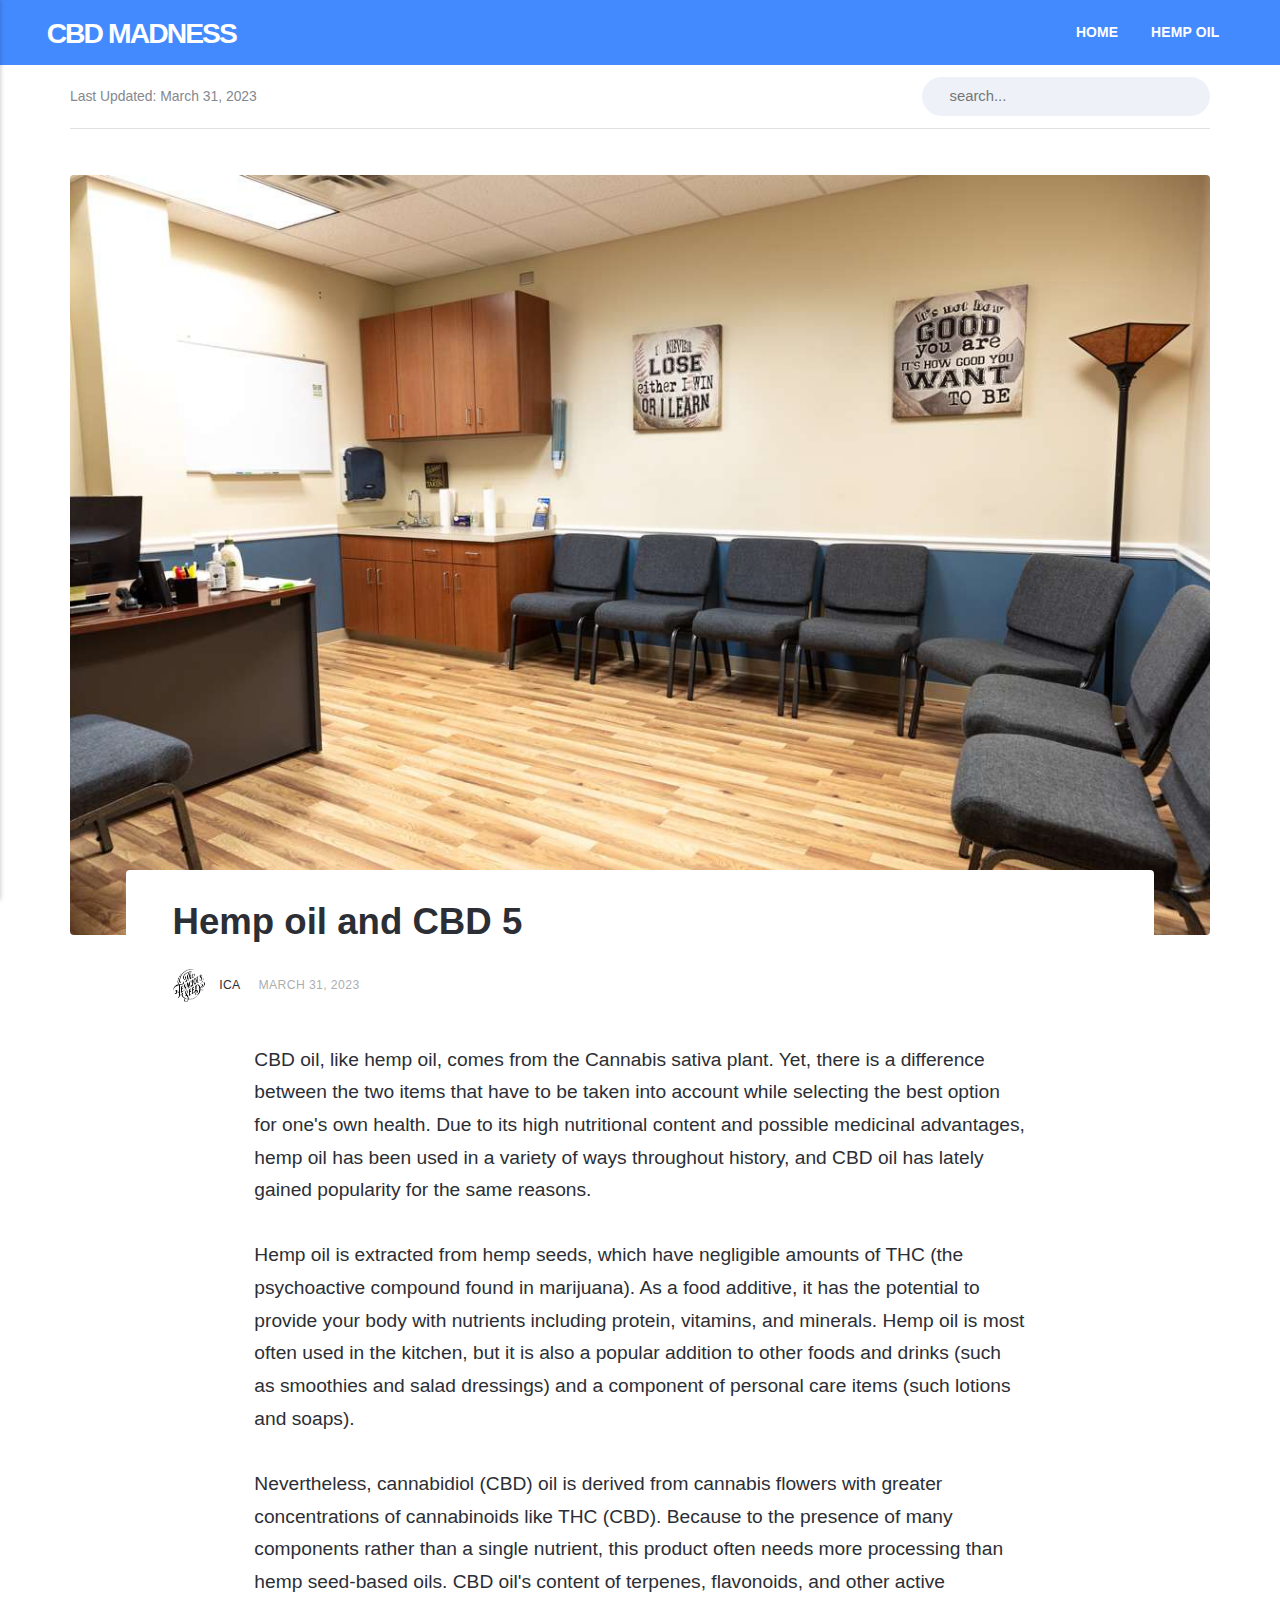
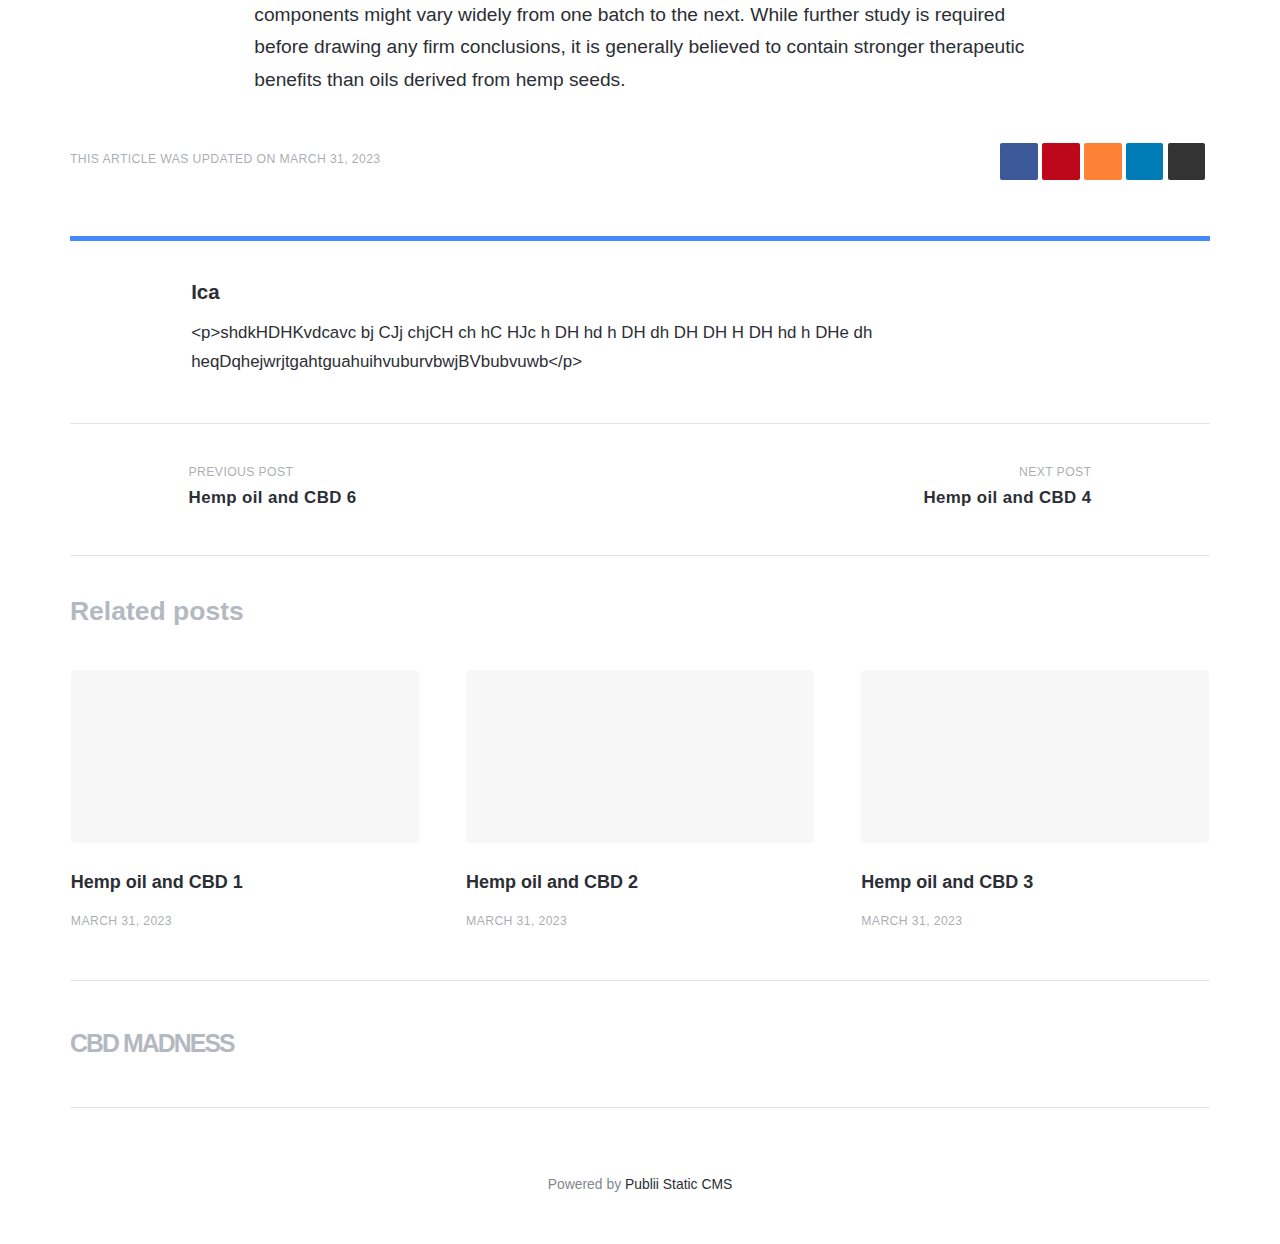
<file: hemp-oil-and-cbd-3/index.html>
<!DOCTYPE html><html lang="en-us"><head><meta charset="utf-8"><meta http-equiv="X-UA-Compatible" content="IE=edge"><meta name="viewport" content="width=device-width,initial-scale=1"><title>Hemp oil and CBD 5 - CBD Madness</title><meta name="robots" content="noindex,nofollow"><meta name="generator" content="Publii Open-Source CMS for Static Site"><meta property="og:title" content="Hemp oil and CBD 5"><meta property="og:image" content="https://ica-liman.github.io/gh-pages/media/posts/6/chesapeake-2.jpg"><meta property="og:image:width" content="1200"><meta property="og:image:height" content="800"><meta property="og:site_name" content="CBD Madness"><meta property="og:description" content="CBD oil, like hemp oil, comes from the Cannabis sativa plant. Yet, there is a difference between the two items that have to be taken into account while selecting the best option for one's own health. Due to its high nutritional content and possible medicinal advantages, hemp oil has been used in a variety of ways throughout history, and CBD oil has lately gained popularity for the same reasons. Hemp oil is extracted from hemp seeds, which have negligible amounts of THC (the psychoactive compound found in marijuana). As a food additive, it has the potential to provide your body with nutrients including protein, vitamins, and minerals. Hemp oil is most often used in the kitchen, but it is also&hellip;"><meta property="og:url" content="https://ica-liman.github.io/gh-pages/hemp-oil-and-cbd-3/"><meta property="og:type" content="article"><style>:root {
                --body-font: -apple-system, BlinkMacSystemFont, "Segoe UI", Roboto, Oxygen, Ubuntu, Cantarell, "Fira Sans", "Droid Sans", "Helvetica Neue", Arial, sans-serif, "Apple Color Emoji", "Segoe UI Emoji", "Segoe UI Symbol";
                --heading-font: var(--body-font);
                --post-entry-font: var(--body-font);
                --logo-font: var(--body-font);
                --menu-font: var(--body-font)
            }</style><link rel="stylesheet" href="https://ica-liman.github.io/gh-pages/assets/css/style.css?v=2c8bb507e016691d43dd390f2e0f1bc8"><script type="application/ld+json">{"@context":"http://schema.org","@type":"Article","mainEntityOfPage":{"@type":"WebPage","@id":"https://ica-liman.github.io/gh-pages/hemp-oil-and-cbd-3/"},"headline":"Hemp oil and CBD 5","datePublished":"2023-03-31T01:33","dateModified":"2023-03-31T02:44","image":{"@type":"ImageObject","url":"https://ica-liman.github.io/gh-pages/media/posts/6/chesapeake-2.jpg","height":800,"width":1200},"description":"CBD oil, like hemp oil, comes from the Cannabis sativa plant. Yet, there is a difference between the two items that have to be taken into account while selecting the best option for one's own health. Due to its high nutritional content and possible medicinal advantages, hemp oil has been used in a variety of ways throughout history, and CBD oil has lately gained popularity for the same reasons. Hemp oil is extracted from hemp seeds, which have negligible amounts of THC (the psychoactive compound found in marijuana). As a food additive, it has the potential to provide your body with nutrients including protein, vitamins, and minerals. Hemp oil is most often used in the kitchen, but it is also&hellip;","author":{"@type":"Person","name":"Ica","url":"https://ica-liman.github.io/gh-pages/authors/ica/"},"publisher":{"@type":"Organization","name":"Ica"}}</script><script src="https://ica-liman.github.io/gh-pages/assets/js/ls.object-fit.min.js?v=cdedd9262bb7b299d0ebe1deaea5b924"></script><script async src="https://ica-liman.github.io/gh-pages/assets/js/lazysizes.min.js?v=d8513e7860f747ccf55c52308943beab"></script></head><body><header class="topbar" id="js-header"><div class="topbar__inner"><a class="logo" href="https://ica-liman.github.io/gh-pages/">CBD Madness</a><nav class="navbar"><button class="navbar__toggle" aria-label="Menu" aria-haspopup="true" aria-expanded="false"><span class="navbar__toggle-box"><span class="navbar__toggle-inner">Menu</span></span></button><ul class="navbar__menu"><li><a href="https://ica-liman.github.io/gh-pages/" title="Home" target="_self">Home</a></li><li><a href="https://ica-liman.github.io/gh-pages/hemp-oil-and-cbd/" title="Hemp oil" target="_self">Hemp oil</a></li></ul></nav></div></header><div class="content"><div class="infobar"><div class="infobar__update">Last Updated: <time datetime="2023-03-31T02:47">March 31, 2023</time></div><div class="infobar__search"><form action="https://ica-liman.github.io/gh-pages/search.html"><input type="search" name="q" placeholder=" search..."> <button type="submit" aria-label="Search"><svg width="15px" height="14px"><use xlink:href="https://ica-liman.github.io/gh-pages/assets/svg/svg-map.svg#search"/></svg></button></form></div></div><main class="main main--full"><article class="post"><figure class="post__featured-image" style="padding-bottom: calc(800/1200 * 100%)"><img class="lazyload" data-src="https://ica-liman.github.io/gh-pages/media/posts/6/chesapeake-2.jpg" data-srcset="https://ica-liman.github.io/gh-pages/media/posts/6/responsive/chesapeake-2-xs.jpg 300w ,https://ica-liman.github.io/gh-pages/media/posts/6/responsive/chesapeake-2-sm.jpg 480w ,https://ica-liman.github.io/gh-pages/media/posts/6/responsive/chesapeake-2-md.jpg 768w ,https://ica-liman.github.io/gh-pages/media/posts/6/responsive/chesapeake-2-lg.jpg 1024w ,https://ica-liman.github.io/gh-pages/media/posts/6/responsive/chesapeake-2-xl.jpg 1360w ,https://ica-liman.github.io/gh-pages/media/posts/6/responsive/chesapeake-2-2xl.jpg 1600w" data-aspectratio="1.5" data-sizes="auto" alt="" height="800" width="1200"></figure><header class="u-header post__header"><h1>Hemp oil and CBD 5</h1><div class="u-header__meta u-small"><img class="lazyload u-header__avatar" data-src="https://ica-liman.github.io/gh-pages/media/website/ts-logo-black.jpg" alt="Ica"><div><a href="https://ica-liman.github.io/gh-pages/authors/ica/" title="Ica">Ica</a> <time datetime="2023-03-31T01:33">March 31, 2023</time></div></div></header><div class="post__entry u-inner"><p>CBD oil, like hemp oil, comes from the Cannabis sativa plant. Yet, there is a difference between the two items that have to be taken into account while selecting the best option for one's own health. Due to its high nutritional content and possible medicinal advantages, hemp oil has been used in a variety of ways throughout history, and CBD oil has lately gained popularity for the same reasons.<br><br>Hemp oil is extracted from hemp seeds, which have negligible amounts of THC (the psychoactive compound found in marijuana). As a food additive, it has the potential to provide your body with nutrients including protein, vitamins, and minerals. Hemp oil is most often used in the kitchen, but it is also a popular addition to other foods and drinks (such as smoothies and salad dressings) and a component of personal care items (such lotions and soaps).<br><br>Nevertheless, cannabidiol (CBD) oil is derived from cannabis flowers with greater concentrations of cannabinoids like THC (CBD). Because to the presence of many components rather than a single nutrient, this product often needs more processing than hemp seed-based oils. CBD oil's content of terpenes, flavonoids, and other active components might vary widely from one batch to the next. While further study is required before drawing any firm conclusions, it is generally believed to contain stronger therapeutic benefits than oils derived from hemp seeds.</p></div><aside class="post__aside"><div class="post__last-updated u-small">This article was updated on March 31, 2023</div><div class="post__share"><a href="https://www.facebook.com/sharer/sharer.php?u=https%3A%2F%2Fica-liman.github.io%2Fgh-pages%2Fhemp-oil-and-cbd-3%2F" class="js-share facebook" title="Share with Facebook" rel="nofollow noopener noreferrer" aria-label="Share with Facebook"><svg class="u-icon"><use xlink:href="https://ica-liman.github.io/gh-pages/assets/svg/svg-map.svg#facebook"/></svg> </a><a href="https://pinterest.com/pin/create/button/?url=https%3A%2F%2Fica-liman.github.io%2Fgh-pages%2Fhemp-oil-and-cbd-3%2F&amp;media=https%3A%2F%2Fica-liman.github.io%2Fgh-pages%2Fmedia%2Fposts%2F6%2Fchesapeake-2.jpg&amp;description=Hemp%20oil%20and%20CBD%205" class="js-share pinterest" title="Share with Pinterest" rel="nofollow noopener noreferrer" aria-label="Share with Pinterest"><svg class="u-icon"><use xlink:href="https://ica-liman.github.io/gh-pages/assets/svg/svg-map.svg#pinterest"/></svg> </a><a href="https://mix.com/add?url=https%3A%2F%2Fica-liman.github.io%2Fgh-pages%2Fhemp-oil-and-cbd-3%2F" class="js-share mix" title="Share with Mix" rel="nofollow noopener noreferrer" aria-label="Share with Mix"><svg class="u-icon"><use xlink:href="https://ica-liman.github.io/gh-pages/assets/svg/svg-map.svg#mix"/></svg> </a><a href="http://www.linkedin.com/shareArticle?url=https%3A%2F%2Fica-liman.github.io%2Fgh-pages%2Fhemp-oil-and-cbd-3%2F&amp;title=Hemp%20oil%20and%20CBD%205" class="js-share linkedin" title="Share with LinkedIn" rel="nofollow noopener noreferrer" aria-label="Share with LinkedIn"><svg class="u-icon"><use xlink:href="https://ica-liman.github.io/gh-pages/assets/svg/svg-map.svg#linkedin"/></svg> </a><a href="https://buffer.com/add?text=Hemp%20oil%20and%20CBD%205&amp;url=https%3A%2F%2Fica-liman.github.io%2Fgh-pages%2Fhemp-oil-and-cbd-3%2F" class="js-share buffer" title="Share with Buffer" rel="nofollow noopener noreferrer" aria-label="Share with Buffer"><svg class="u-icon"><use xlink:href="https://ica-liman.github.io/gh-pages/assets/svg/svg-map.svg#buffer"/></svg></a></div></aside><footer class="post__footer"><div class="post__bio box"><img class="lazyload u-author__avatar" data-src="https://ica-liman.github.io/gh-pages/media/website/ts-logo-black.jpg" alt="Ica"><div><h4 class="h6"><a href="https://ica-liman.github.io/gh-pages/authors/ica/" title="Ica">Ica</a></h4><p>&lt;p&gt;shdkHDHKvdcavc bj CJj chjCH ch hC HJc h DH hd h DH dh DH DH H DH hd h DHe dh heqDqhejwrjtgahtguahuihvuburvbwjBVbubvuwb&lt;/p&gt;</p></div></div><nav class="post__nav box"><div class="post__nav__prev"><a href="https://ica-liman.github.io/gh-pages/hemp-oil-and-cbd-2/" class="post__nav__link" rel="prev"><img class="lazyload" data-src="https://ica-liman.github.io/gh-pages/media/posts/5/responsive/chesapeake-2-xs.jpg" data-srcset="https://ica-liman.github.io/gh-pages/media/posts/5/responsive/chesapeake-2-xs.jpg" data-expand="300" alt=""><div class="u-small">Previous Post<h5>Hemp oil and CBD 6</h5></div></a></div><div class="post__nav__next"><a href="https://ica-liman.github.io/gh-pages/hemp-oil-and-cbd-4/" class="post__nav__link" rel="next"><div class="u-small">Next Post<h5>Hemp oil and CBD 4</h5></div><img class="lazyload" data-src="https://ica-liman.github.io/gh-pages/media/posts/7/responsive/chesapeake-2-xs.jpg" data-srcset="https://ica-liman.github.io/gh-pages/media/posts/7/responsive/chesapeake-2-xs.jpg" data-expand="300" alt=""></a></div></nav><div class="post__related box"><h3 class="box__title">Related posts</h3><div class="post__related-wrap"><figure class="post__related-item"><a href="https://ica-liman.github.io/gh-pages/hemp-oil-and-cbd-7/" class="post__related-image-link"><img class="lazyload" data-src="https://ica-liman.github.io/gh-pages/media/posts/10/chesapeake-2.jpg" data-srcset="https://ica-liman.github.io/gh-pages/media/posts/10/responsive/chesapeake-2-xs.jpg 300w ,https://ica-liman.github.io/gh-pages/media/posts/10/responsive/chesapeake-2-sm.jpg 480w ,https://ica-liman.github.io/gh-pages/media/posts/10/responsive/chesapeake-2-md.jpg 768w ,https://ica-liman.github.io/gh-pages/media/posts/10/responsive/chesapeake-2-lg.jpg 1024w ,https://ica-liman.github.io/gh-pages/media/posts/10/responsive/chesapeake-2-xl.jpg 1360w ,https://ica-liman.github.io/gh-pages/media/posts/10/responsive/chesapeake-2-2xl.jpg 1600w" data-sizes="auto" data-expand="300" alt=""></a><figcaption><h4 class="post__related-title"><a href="https://ica-liman.github.io/gh-pages/hemp-oil-and-cbd-7/" class="inverse">Hemp oil and CBD 1</a></h4><time datetime="2023-03-31T01:33" class="u-small">March 31, 2023</time></figcaption></figure><figure class="post__related-item"><a href="https://ica-liman.github.io/gh-pages/hemp-oil-and-cbd-6/" class="post__related-image-link"><img class="lazyload" data-src="https://ica-liman.github.io/gh-pages/media/posts/9/chesapeake-2.jpg" data-srcset="https://ica-liman.github.io/gh-pages/media/posts/9/responsive/chesapeake-2-xs.jpg 300w ,https://ica-liman.github.io/gh-pages/media/posts/9/responsive/chesapeake-2-sm.jpg 480w ,https://ica-liman.github.io/gh-pages/media/posts/9/responsive/chesapeake-2-md.jpg 768w ,https://ica-liman.github.io/gh-pages/media/posts/9/responsive/chesapeake-2-lg.jpg 1024w ,https://ica-liman.github.io/gh-pages/media/posts/9/responsive/chesapeake-2-xl.jpg 1360w ,https://ica-liman.github.io/gh-pages/media/posts/9/responsive/chesapeake-2-2xl.jpg 1600w" data-sizes="auto" data-expand="300" alt=""></a><figcaption><h4 class="post__related-title"><a href="https://ica-liman.github.io/gh-pages/hemp-oil-and-cbd-6/" class="inverse">Hemp oil and CBD 2</a></h4><time datetime="2023-03-31T01:33" class="u-small">March 31, 2023</time></figcaption></figure><figure class="post__related-item"><a href="https://ica-liman.github.io/gh-pages/hemp-oil-and-cbd-5/" class="post__related-image-link"><img class="lazyload" data-src="https://ica-liman.github.io/gh-pages/media/posts/8/chesapeake-2.jpg" data-srcset="https://ica-liman.github.io/gh-pages/media/posts/8/responsive/chesapeake-2-xs.jpg 300w ,https://ica-liman.github.io/gh-pages/media/posts/8/responsive/chesapeake-2-sm.jpg 480w ,https://ica-liman.github.io/gh-pages/media/posts/8/responsive/chesapeake-2-md.jpg 768w ,https://ica-liman.github.io/gh-pages/media/posts/8/responsive/chesapeake-2-lg.jpg 1024w ,https://ica-liman.github.io/gh-pages/media/posts/8/responsive/chesapeake-2-xl.jpg 1360w ,https://ica-liman.github.io/gh-pages/media/posts/8/responsive/chesapeake-2-2xl.jpg 1600w" data-sizes="auto" data-expand="300" alt=""></a><figcaption><h4 class="post__related-title"><a href="https://ica-liman.github.io/gh-pages/hemp-oil-and-cbd-5/" class="inverse">Hemp oil and CBD 3</a></h4><time datetime="2023-03-31T01:33" class="u-small">March 31, 2023</time></figcaption></figure></div></div></footer></article></main><footer class="footer"><a class="footer__logo" href="https://ica-liman.github.io/gh-pages/">CBD Madness</a><nav><ul class="footer__nav"></ul></nav><div class="footer__follow"><a href="https://www.test.com1/" aria-label="Facebook"><svg><use xlink:href="https://ica-liman.github.io/gh-pages/assets/svg/svg-map.svg#facebook"/></svg> </a><a href="https://www.test.com1/" aria-label="Twitter"><svg><use xlink:href="https://ica-liman.github.io/gh-pages/assets/svg/svg-map.svg#twitter"/></svg> </a><a href="https://www.test.com1/" aria-label="Instagram"><svg><use xlink:href="https://ica-liman.github.io/gh-pages/assets/svg/svg-map.svg#instagram"/></svg> </a><a href="https://www.test.com1/" aria-label="LinkedIn"><svg><use xlink:href="https://ica-liman.github.io/gh-pages/assets/svg/svg-map.svg#linkedin"/></svg> </a><a href="https://www.test.com1/" aria-label="Vimeo"><svg><use xlink:href="https://ica-liman.github.io/gh-pages/assets/svg/svg-map.svg#vimeo"/></svg> </a><a href="https://www.test.com1/" aria-label="Pinterest"><svg><use xlink:href="https://ica-liman.github.io/gh-pages/assets/svg/svg-map.svg#pinterest"/></svg> </a><a href="https://www.test.com1/" aria-label="Youtube"><svg><use xlink:href="https://ica-liman.github.io/gh-pages/assets/svg/svg-map.svg#youtube"/></svg></a></div><div class="footer__copyright"><p>Powered by <a href="https://getpublii.com" target="_blank" rel="nofollow noopener">Publii Static CMS</a></p></div></footer></div><script>window.publiiThemeMenuConfig = {    
        mobileMenuMode: 'sidebar',
        animationSpeed: 300,
        submenuWidth: 'auto',
        doubleClickTime: 500,
        mobileMenuExpandableSubmenus: true, 
        relatedContainerForOverlayMenuSelector: '.navbar',
   };</script><script defer="defer" src="https://ica-liman.github.io/gh-pages/assets/js/scripts.min.js?v=225cfb4a7e546edee710c4f1208e81e2"></script></body></html>
</file>
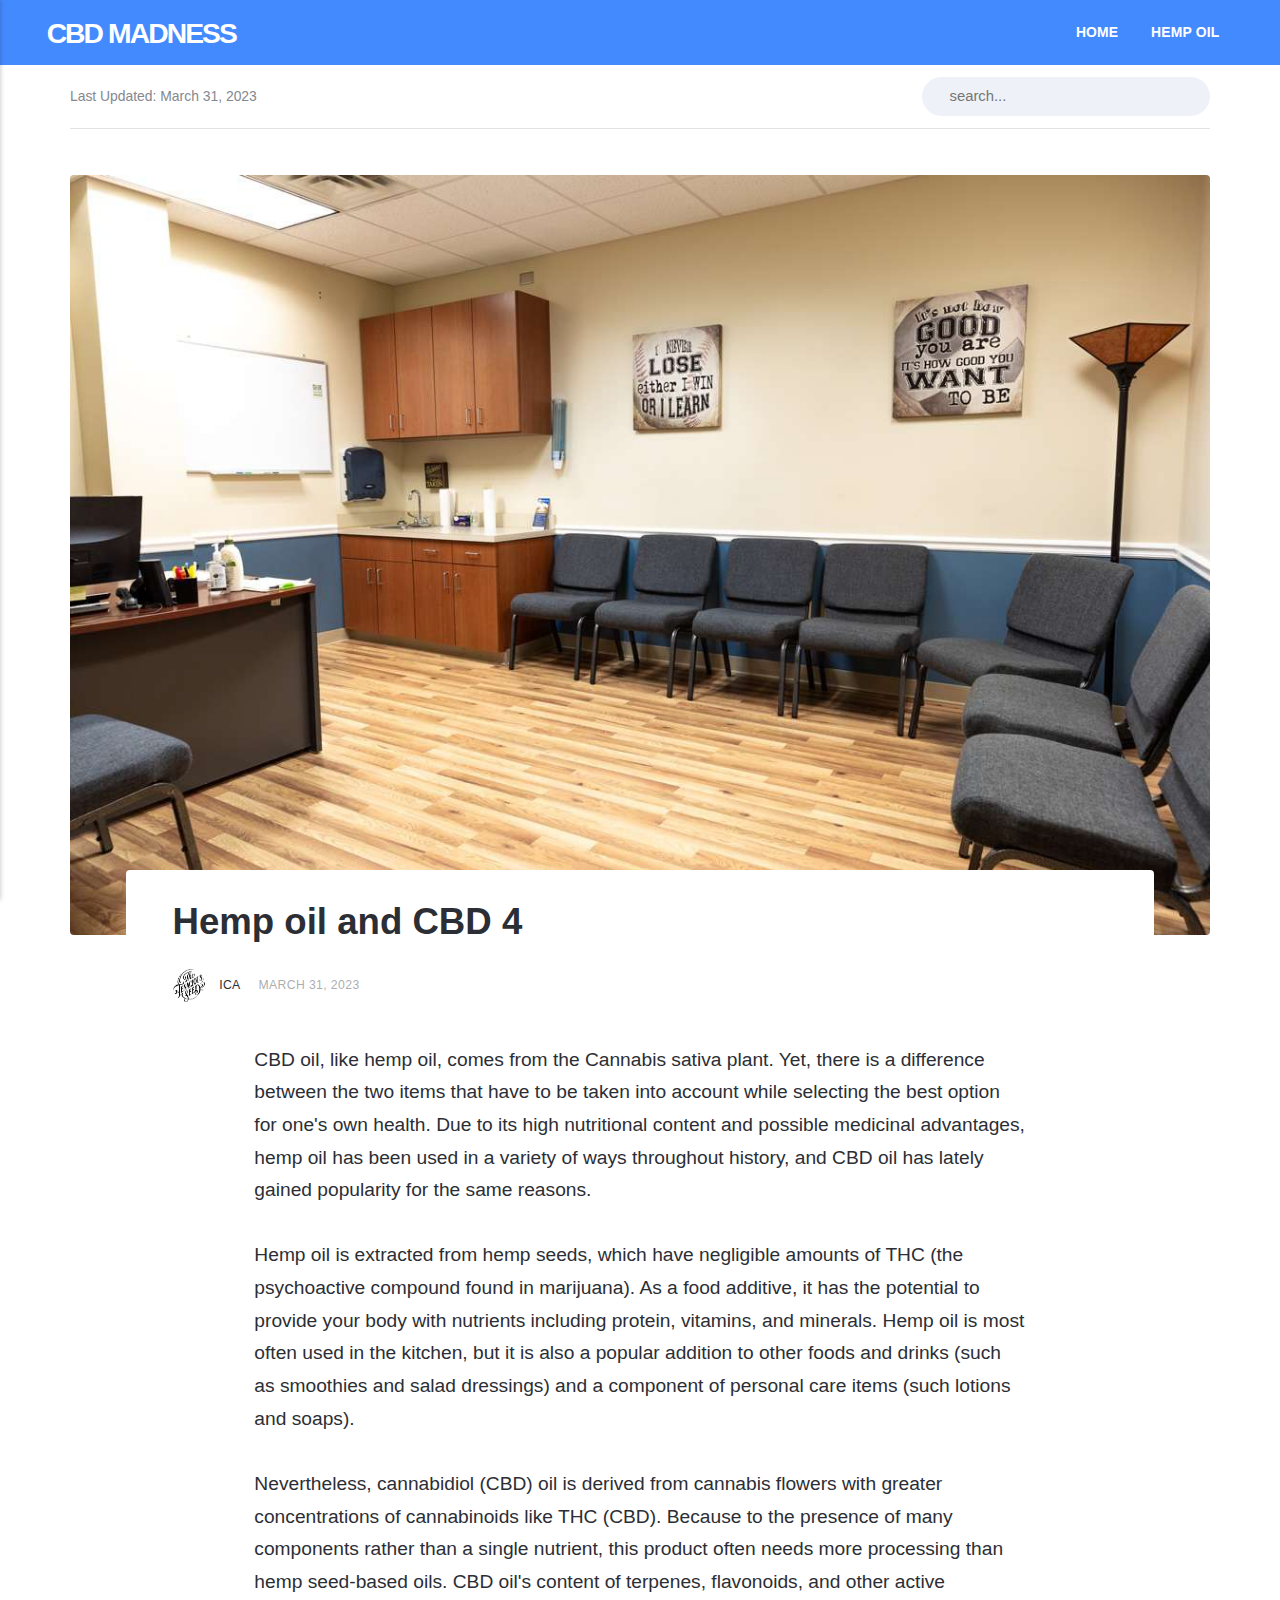
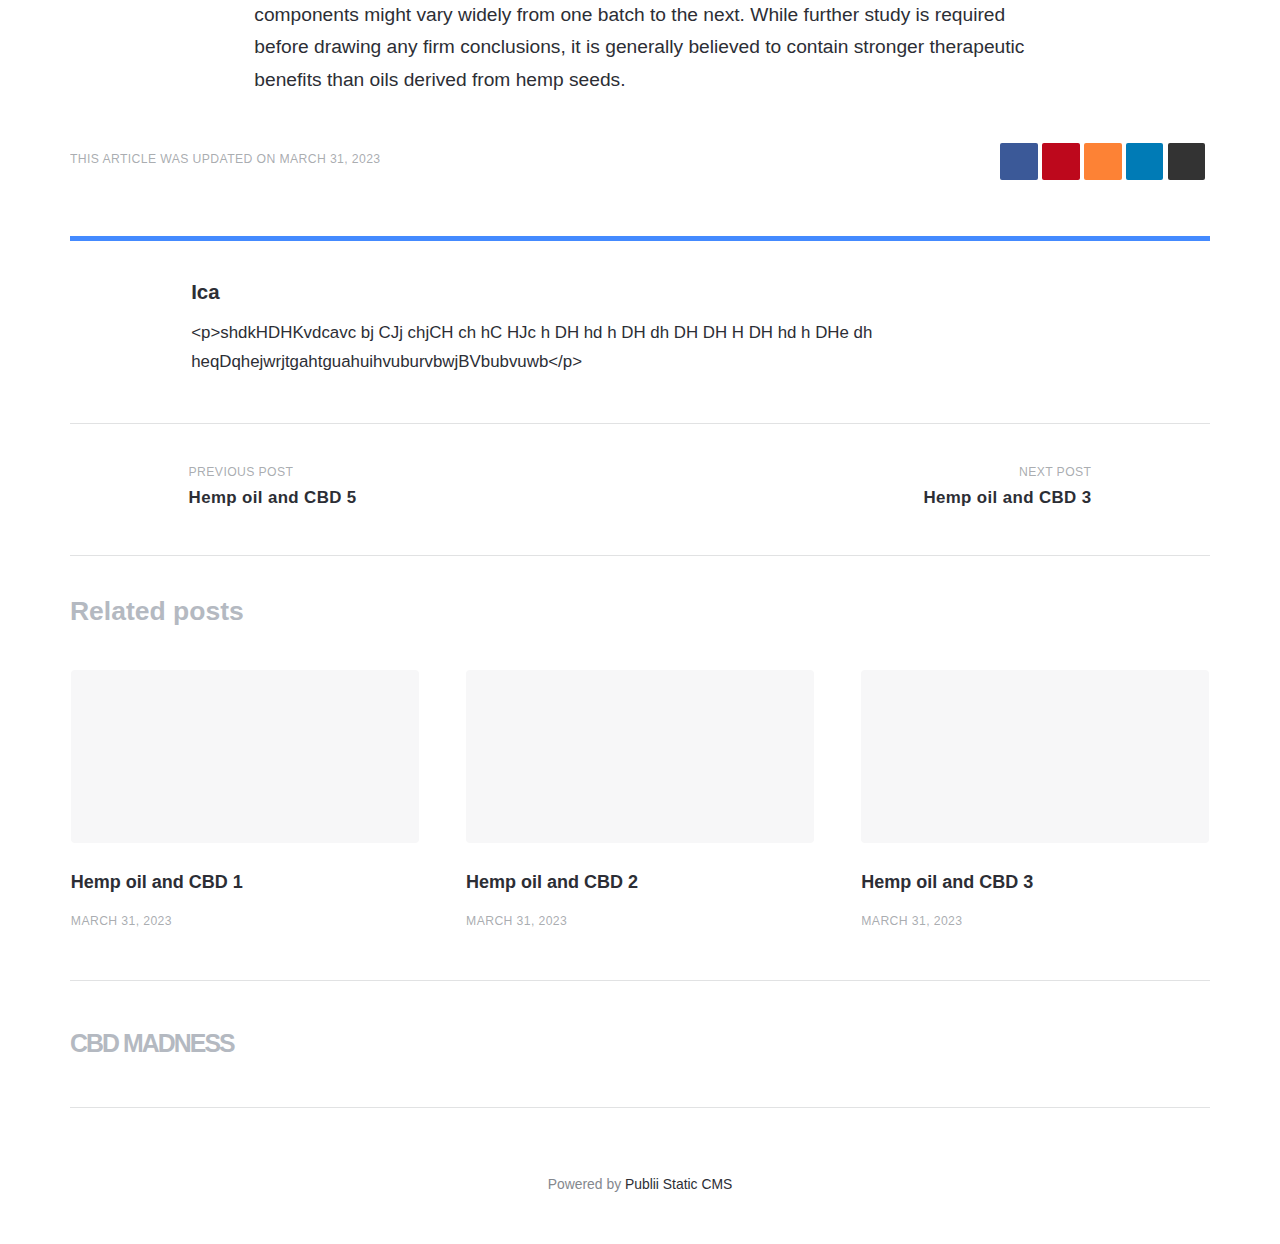
<file: hemp-oil-and-cbd-4/index.html>
<!DOCTYPE html><html lang="en-us"><head><meta charset="utf-8"><meta http-equiv="X-UA-Compatible" content="IE=edge"><meta name="viewport" content="width=device-width,initial-scale=1"><title>Hemp oil and CBD 4 - CBD Madness</title><meta name="robots" content="noindex,nofollow"><meta name="generator" content="Publii Open-Source CMS for Static Site"><meta property="og:title" content="Hemp oil and CBD 4"><meta property="og:image" content="https://ica-liman.github.io/gh-pages/media/posts/7/chesapeake-2.jpg"><meta property="og:image:width" content="1200"><meta property="og:image:height" content="800"><meta property="og:site_name" content="CBD Madness"><meta property="og:description" content="CBD oil, like hemp oil, comes from the Cannabis sativa plant. Yet, there is a difference between the two items that have to be taken into account while selecting the best option for one's own health. Due to its high nutritional content and possible medicinal advantages, hemp oil has been used in a variety of ways throughout history, and CBD oil has lately gained popularity for the same reasons. Hemp oil is extracted from hemp seeds, which have negligible amounts of THC (the psychoactive compound found in marijuana). As a food additive, it has the potential to provide your body with nutrients including protein, vitamins, and minerals. Hemp oil is most often used in the kitchen, but it is also&hellip;"><meta property="og:url" content="https://ica-liman.github.io/gh-pages/hemp-oil-and-cbd-4/"><meta property="og:type" content="article"><style>:root {
                --body-font: -apple-system, BlinkMacSystemFont, "Segoe UI", Roboto, Oxygen, Ubuntu, Cantarell, "Fira Sans", "Droid Sans", "Helvetica Neue", Arial, sans-serif, "Apple Color Emoji", "Segoe UI Emoji", "Segoe UI Symbol";
                --heading-font: var(--body-font);
                --post-entry-font: var(--body-font);
                --logo-font: var(--body-font);
                --menu-font: var(--body-font)
            }</style><link rel="stylesheet" href="https://ica-liman.github.io/gh-pages/assets/css/style.css?v=2c8bb507e016691d43dd390f2e0f1bc8"><script type="application/ld+json">{"@context":"http://schema.org","@type":"Article","mainEntityOfPage":{"@type":"WebPage","@id":"https://ica-liman.github.io/gh-pages/hemp-oil-and-cbd-4/"},"headline":"Hemp oil and CBD 4","datePublished":"2023-03-31T01:33","dateModified":"2023-03-31T02:44","image":{"@type":"ImageObject","url":"https://ica-liman.github.io/gh-pages/media/posts/7/chesapeake-2.jpg","height":800,"width":1200},"description":"CBD oil, like hemp oil, comes from the Cannabis sativa plant. Yet, there is a difference between the two items that have to be taken into account while selecting the best option for one's own health. Due to its high nutritional content and possible medicinal advantages, hemp oil has been used in a variety of ways throughout history, and CBD oil has lately gained popularity for the same reasons. Hemp oil is extracted from hemp seeds, which have negligible amounts of THC (the psychoactive compound found in marijuana). As a food additive, it has the potential to provide your body with nutrients including protein, vitamins, and minerals. Hemp oil is most often used in the kitchen, but it is also&hellip;","author":{"@type":"Person","name":"Ica","url":"https://ica-liman.github.io/gh-pages/authors/ica/"},"publisher":{"@type":"Organization","name":"Ica"}}</script><script src="https://ica-liman.github.io/gh-pages/assets/js/ls.object-fit.min.js?v=cdedd9262bb7b299d0ebe1deaea5b924"></script><script async src="https://ica-liman.github.io/gh-pages/assets/js/lazysizes.min.js?v=d8513e7860f747ccf55c52308943beab"></script></head><body><header class="topbar" id="js-header"><div class="topbar__inner"><a class="logo" href="https://ica-liman.github.io/gh-pages/">CBD Madness</a><nav class="navbar"><button class="navbar__toggle" aria-label="Menu" aria-haspopup="true" aria-expanded="false"><span class="navbar__toggle-box"><span class="navbar__toggle-inner">Menu</span></span></button><ul class="navbar__menu"><li><a href="https://ica-liman.github.io/gh-pages/" title="Home" target="_self">Home</a></li><li><a href="https://ica-liman.github.io/gh-pages/hemp-oil-and-cbd/" title="Hemp oil" target="_self">Hemp oil</a></li></ul></nav></div></header><div class="content"><div class="infobar"><div class="infobar__update">Last Updated: <time datetime="2023-03-31T02:47">March 31, 2023</time></div><div class="infobar__search"><form action="https://ica-liman.github.io/gh-pages/search.html"><input type="search" name="q" placeholder=" search..."> <button type="submit" aria-label="Search"><svg width="15px" height="14px"><use xlink:href="https://ica-liman.github.io/gh-pages/assets/svg/svg-map.svg#search"/></svg></button></form></div></div><main class="main main--full"><article class="post"><figure class="post__featured-image" style="padding-bottom: calc(800/1200 * 100%)"><img class="lazyload" data-src="https://ica-liman.github.io/gh-pages/media/posts/7/chesapeake-2.jpg" data-srcset="https://ica-liman.github.io/gh-pages/media/posts/7/responsive/chesapeake-2-xs.jpg 300w ,https://ica-liman.github.io/gh-pages/media/posts/7/responsive/chesapeake-2-sm.jpg 480w ,https://ica-liman.github.io/gh-pages/media/posts/7/responsive/chesapeake-2-md.jpg 768w ,https://ica-liman.github.io/gh-pages/media/posts/7/responsive/chesapeake-2-lg.jpg 1024w ,https://ica-liman.github.io/gh-pages/media/posts/7/responsive/chesapeake-2-xl.jpg 1360w ,https://ica-liman.github.io/gh-pages/media/posts/7/responsive/chesapeake-2-2xl.jpg 1600w" data-aspectratio="1.5" data-sizes="auto" alt="" height="800" width="1200"></figure><header class="u-header post__header"><h1>Hemp oil and CBD 4</h1><div class="u-header__meta u-small"><img class="lazyload u-header__avatar" data-src="https://ica-liman.github.io/gh-pages/media/website/ts-logo-black.jpg" alt="Ica"><div><a href="https://ica-liman.github.io/gh-pages/authors/ica/" title="Ica">Ica</a> <time datetime="2023-03-31T01:33">March 31, 2023</time></div></div></header><div class="post__entry u-inner"><p>CBD oil, like hemp oil, comes from the Cannabis sativa plant. Yet, there is a difference between the two items that have to be taken into account while selecting the best option for one's own health. Due to its high nutritional content and possible medicinal advantages, hemp oil has been used in a variety of ways throughout history, and CBD oil has lately gained popularity for the same reasons.<br><br>Hemp oil is extracted from hemp seeds, which have negligible amounts of THC (the psychoactive compound found in marijuana). As a food additive, it has the potential to provide your body with nutrients including protein, vitamins, and minerals. Hemp oil is most often used in the kitchen, but it is also a popular addition to other foods and drinks (such as smoothies and salad dressings) and a component of personal care items (such lotions and soaps).<br><br>Nevertheless, cannabidiol (CBD) oil is derived from cannabis flowers with greater concentrations of cannabinoids like THC (CBD). Because to the presence of many components rather than a single nutrient, this product often needs more processing than hemp seed-based oils. CBD oil's content of terpenes, flavonoids, and other active components might vary widely from one batch to the next. While further study is required before drawing any firm conclusions, it is generally believed to contain stronger therapeutic benefits than oils derived from hemp seeds.</p></div><aside class="post__aside"><div class="post__last-updated u-small">This article was updated on March 31, 2023</div><div class="post__share"><a href="https://www.facebook.com/sharer/sharer.php?u=https%3A%2F%2Fica-liman.github.io%2Fgh-pages%2Fhemp-oil-and-cbd-4%2F" class="js-share facebook" title="Share with Facebook" rel="nofollow noopener noreferrer" aria-label="Share with Facebook"><svg class="u-icon"><use xlink:href="https://ica-liman.github.io/gh-pages/assets/svg/svg-map.svg#facebook"/></svg> </a><a href="https://pinterest.com/pin/create/button/?url=https%3A%2F%2Fica-liman.github.io%2Fgh-pages%2Fhemp-oil-and-cbd-4%2F&amp;media=https%3A%2F%2Fica-liman.github.io%2Fgh-pages%2Fmedia%2Fposts%2F7%2Fchesapeake-2.jpg&amp;description=Hemp%20oil%20and%20CBD%204" class="js-share pinterest" title="Share with Pinterest" rel="nofollow noopener noreferrer" aria-label="Share with Pinterest"><svg class="u-icon"><use xlink:href="https://ica-liman.github.io/gh-pages/assets/svg/svg-map.svg#pinterest"/></svg> </a><a href="https://mix.com/add?url=https%3A%2F%2Fica-liman.github.io%2Fgh-pages%2Fhemp-oil-and-cbd-4%2F" class="js-share mix" title="Share with Mix" rel="nofollow noopener noreferrer" aria-label="Share with Mix"><svg class="u-icon"><use xlink:href="https://ica-liman.github.io/gh-pages/assets/svg/svg-map.svg#mix"/></svg> </a><a href="http://www.linkedin.com/shareArticle?url=https%3A%2F%2Fica-liman.github.io%2Fgh-pages%2Fhemp-oil-and-cbd-4%2F&amp;title=Hemp%20oil%20and%20CBD%204" class="js-share linkedin" title="Share with LinkedIn" rel="nofollow noopener noreferrer" aria-label="Share with LinkedIn"><svg class="u-icon"><use xlink:href="https://ica-liman.github.io/gh-pages/assets/svg/svg-map.svg#linkedin"/></svg> </a><a href="https://buffer.com/add?text=Hemp%20oil%20and%20CBD%204&amp;url=https%3A%2F%2Fica-liman.github.io%2Fgh-pages%2Fhemp-oil-and-cbd-4%2F" class="js-share buffer" title="Share with Buffer" rel="nofollow noopener noreferrer" aria-label="Share with Buffer"><svg class="u-icon"><use xlink:href="https://ica-liman.github.io/gh-pages/assets/svg/svg-map.svg#buffer"/></svg></a></div></aside><footer class="post__footer"><div class="post__bio box"><img class="lazyload u-author__avatar" data-src="https://ica-liman.github.io/gh-pages/media/website/ts-logo-black.jpg" alt="Ica"><div><h4 class="h6"><a href="https://ica-liman.github.io/gh-pages/authors/ica/" title="Ica">Ica</a></h4><p>&lt;p&gt;shdkHDHKvdcavc bj CJj chjCH ch hC HJc h DH hd h DH dh DH DH H DH hd h DHe dh heqDqhejwrjtgahtguahuihvuburvbwjBVbubvuwb&lt;/p&gt;</p></div></div><nav class="post__nav box"><div class="post__nav__prev"><a href="https://ica-liman.github.io/gh-pages/hemp-oil-and-cbd-3/" class="post__nav__link" rel="prev"><img class="lazyload" data-src="https://ica-liman.github.io/gh-pages/media/posts/6/responsive/chesapeake-2-xs.jpg" data-srcset="https://ica-liman.github.io/gh-pages/media/posts/6/responsive/chesapeake-2-xs.jpg" data-expand="300" alt=""><div class="u-small">Previous Post<h5>Hemp oil and CBD 5</h5></div></a></div><div class="post__nav__next"><a href="https://ica-liman.github.io/gh-pages/hemp-oil-and-cbd-5/" class="post__nav__link" rel="next"><div class="u-small">Next Post<h5>Hemp oil and CBD 3</h5></div><img class="lazyload" data-src="https://ica-liman.github.io/gh-pages/media/posts/8/responsive/chesapeake-2-xs.jpg" data-srcset="https://ica-liman.github.io/gh-pages/media/posts/8/responsive/chesapeake-2-xs.jpg" data-expand="300" alt=""></a></div></nav><div class="post__related box"><h3 class="box__title">Related posts</h3><div class="post__related-wrap"><figure class="post__related-item"><a href="https://ica-liman.github.io/gh-pages/hemp-oil-and-cbd-7/" class="post__related-image-link"><img class="lazyload" data-src="https://ica-liman.github.io/gh-pages/media/posts/10/chesapeake-2.jpg" data-srcset="https://ica-liman.github.io/gh-pages/media/posts/10/responsive/chesapeake-2-xs.jpg 300w ,https://ica-liman.github.io/gh-pages/media/posts/10/responsive/chesapeake-2-sm.jpg 480w ,https://ica-liman.github.io/gh-pages/media/posts/10/responsive/chesapeake-2-md.jpg 768w ,https://ica-liman.github.io/gh-pages/media/posts/10/responsive/chesapeake-2-lg.jpg 1024w ,https://ica-liman.github.io/gh-pages/media/posts/10/responsive/chesapeake-2-xl.jpg 1360w ,https://ica-liman.github.io/gh-pages/media/posts/10/responsive/chesapeake-2-2xl.jpg 1600w" data-sizes="auto" data-expand="300" alt=""></a><figcaption><h4 class="post__related-title"><a href="https://ica-liman.github.io/gh-pages/hemp-oil-and-cbd-7/" class="inverse">Hemp oil and CBD 1</a></h4><time datetime="2023-03-31T01:33" class="u-small">March 31, 2023</time></figcaption></figure><figure class="post__related-item"><a href="https://ica-liman.github.io/gh-pages/hemp-oil-and-cbd-6/" class="post__related-image-link"><img class="lazyload" data-src="https://ica-liman.github.io/gh-pages/media/posts/9/chesapeake-2.jpg" data-srcset="https://ica-liman.github.io/gh-pages/media/posts/9/responsive/chesapeake-2-xs.jpg 300w ,https://ica-liman.github.io/gh-pages/media/posts/9/responsive/chesapeake-2-sm.jpg 480w ,https://ica-liman.github.io/gh-pages/media/posts/9/responsive/chesapeake-2-md.jpg 768w ,https://ica-liman.github.io/gh-pages/media/posts/9/responsive/chesapeake-2-lg.jpg 1024w ,https://ica-liman.github.io/gh-pages/media/posts/9/responsive/chesapeake-2-xl.jpg 1360w ,https://ica-liman.github.io/gh-pages/media/posts/9/responsive/chesapeake-2-2xl.jpg 1600w" data-sizes="auto" data-expand="300" alt=""></a><figcaption><h4 class="post__related-title"><a href="https://ica-liman.github.io/gh-pages/hemp-oil-and-cbd-6/" class="inverse">Hemp oil and CBD 2</a></h4><time datetime="2023-03-31T01:33" class="u-small">March 31, 2023</time></figcaption></figure><figure class="post__related-item"><a href="https://ica-liman.github.io/gh-pages/hemp-oil-and-cbd-5/" class="post__related-image-link"><img class="lazyload" data-src="https://ica-liman.github.io/gh-pages/media/posts/8/chesapeake-2.jpg" data-srcset="https://ica-liman.github.io/gh-pages/media/posts/8/responsive/chesapeake-2-xs.jpg 300w ,https://ica-liman.github.io/gh-pages/media/posts/8/responsive/chesapeake-2-sm.jpg 480w ,https://ica-liman.github.io/gh-pages/media/posts/8/responsive/chesapeake-2-md.jpg 768w ,https://ica-liman.github.io/gh-pages/media/posts/8/responsive/chesapeake-2-lg.jpg 1024w ,https://ica-liman.github.io/gh-pages/media/posts/8/responsive/chesapeake-2-xl.jpg 1360w ,https://ica-liman.github.io/gh-pages/media/posts/8/responsive/chesapeake-2-2xl.jpg 1600w" data-sizes="auto" data-expand="300" alt=""></a><figcaption><h4 class="post__related-title"><a href="https://ica-liman.github.io/gh-pages/hemp-oil-and-cbd-5/" class="inverse">Hemp oil and CBD 3</a></h4><time datetime="2023-03-31T01:33" class="u-small">March 31, 2023</time></figcaption></figure></div></div></footer></article></main><footer class="footer"><a class="footer__logo" href="https://ica-liman.github.io/gh-pages/">CBD Madness</a><nav><ul class="footer__nav"></ul></nav><div class="footer__follow"><a href="https://www.test.com1/" aria-label="Facebook"><svg><use xlink:href="https://ica-liman.github.io/gh-pages/assets/svg/svg-map.svg#facebook"/></svg> </a><a href="https://www.test.com1/" aria-label="Twitter"><svg><use xlink:href="https://ica-liman.github.io/gh-pages/assets/svg/svg-map.svg#twitter"/></svg> </a><a href="https://www.test.com1/" aria-label="Instagram"><svg><use xlink:href="https://ica-liman.github.io/gh-pages/assets/svg/svg-map.svg#instagram"/></svg> </a><a href="https://www.test.com1/" aria-label="LinkedIn"><svg><use xlink:href="https://ica-liman.github.io/gh-pages/assets/svg/svg-map.svg#linkedin"/></svg> </a><a href="https://www.test.com1/" aria-label="Vimeo"><svg><use xlink:href="https://ica-liman.github.io/gh-pages/assets/svg/svg-map.svg#vimeo"/></svg> </a><a href="https://www.test.com1/" aria-label="Pinterest"><svg><use xlink:href="https://ica-liman.github.io/gh-pages/assets/svg/svg-map.svg#pinterest"/></svg> </a><a href="https://www.test.com1/" aria-label="Youtube"><svg><use xlink:href="https://ica-liman.github.io/gh-pages/assets/svg/svg-map.svg#youtube"/></svg></a></div><div class="footer__copyright"><p>Powered by <a href="https://getpublii.com" target="_blank" rel="nofollow noopener">Publii Static CMS</a></p></div></footer></div><script>window.publiiThemeMenuConfig = {    
        mobileMenuMode: 'sidebar',
        animationSpeed: 300,
        submenuWidth: 'auto',
        doubleClickTime: 500,
        mobileMenuExpandableSubmenus: true, 
        relatedContainerForOverlayMenuSelector: '.navbar',
   };</script><script defer="defer" src="https://ica-liman.github.io/gh-pages/assets/js/scripts.min.js?v=225cfb4a7e546edee710c4f1208e81e2"></script></body></html>
</file>
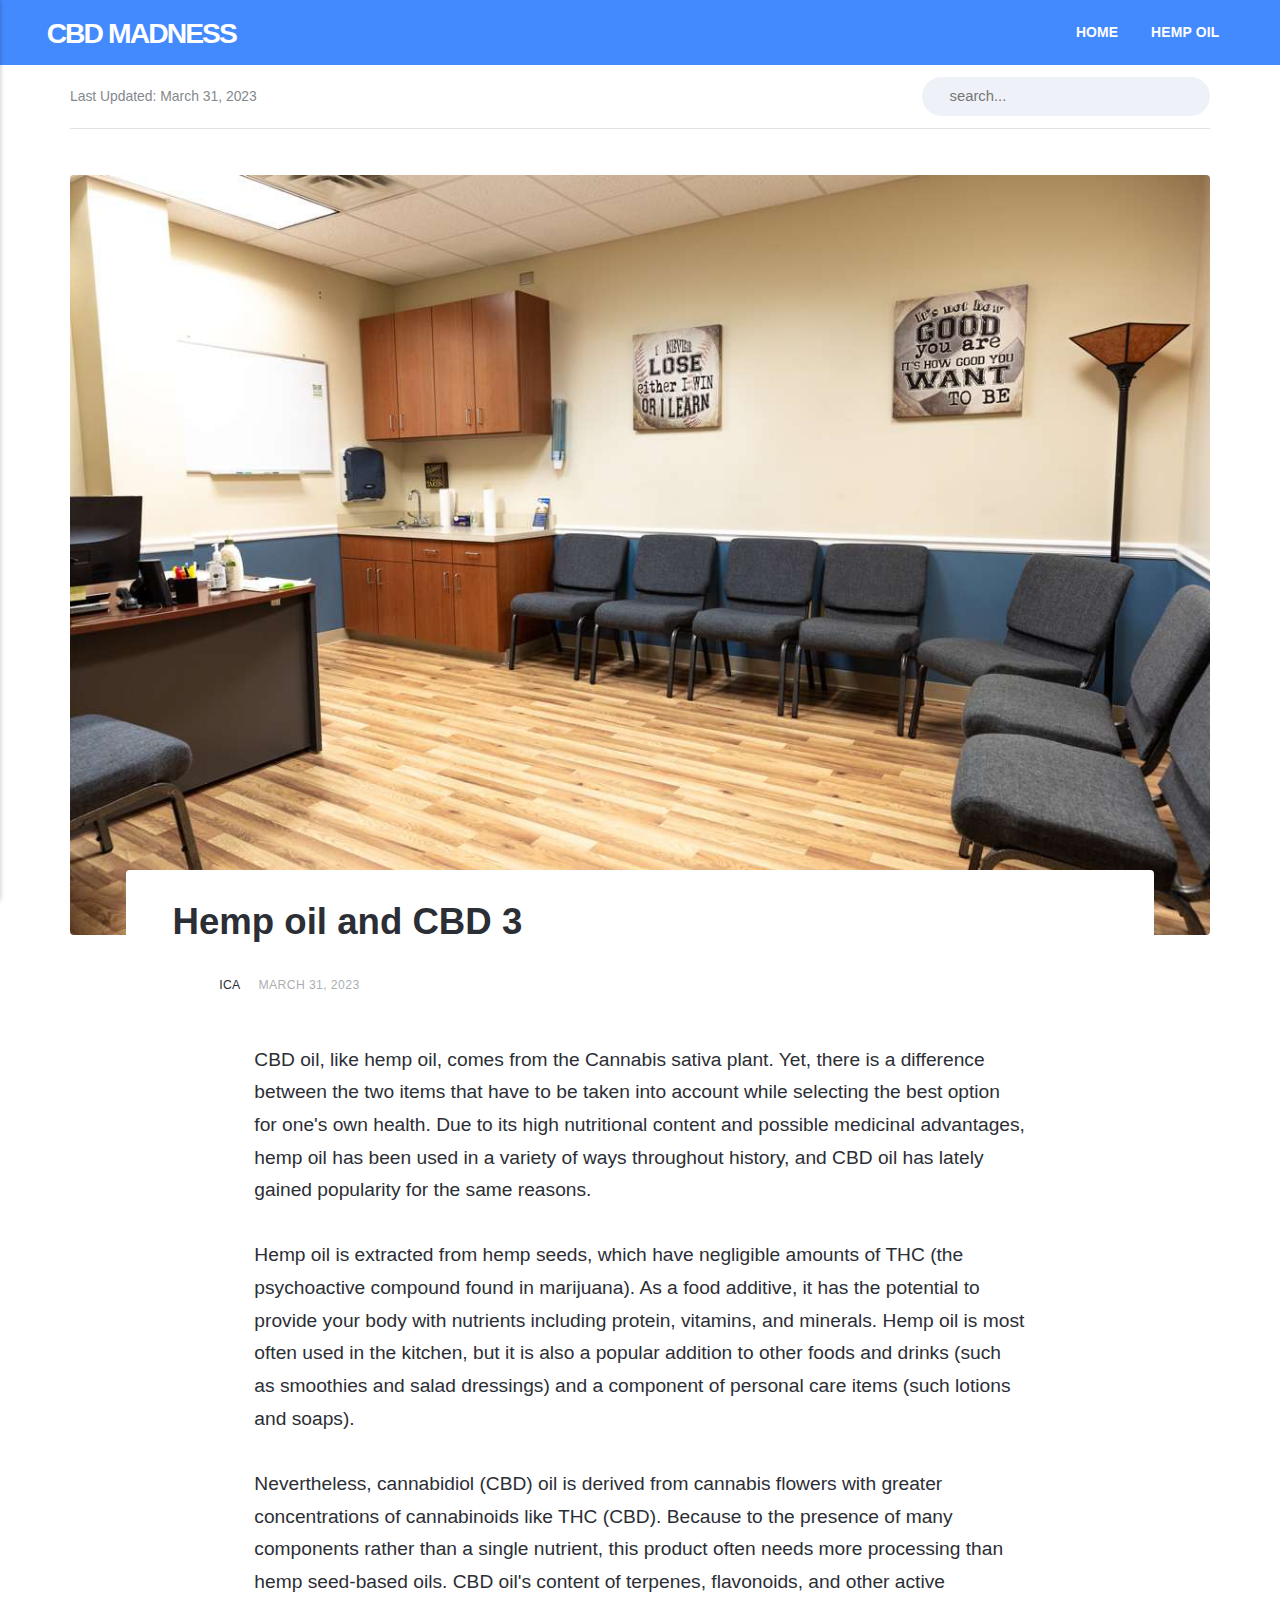
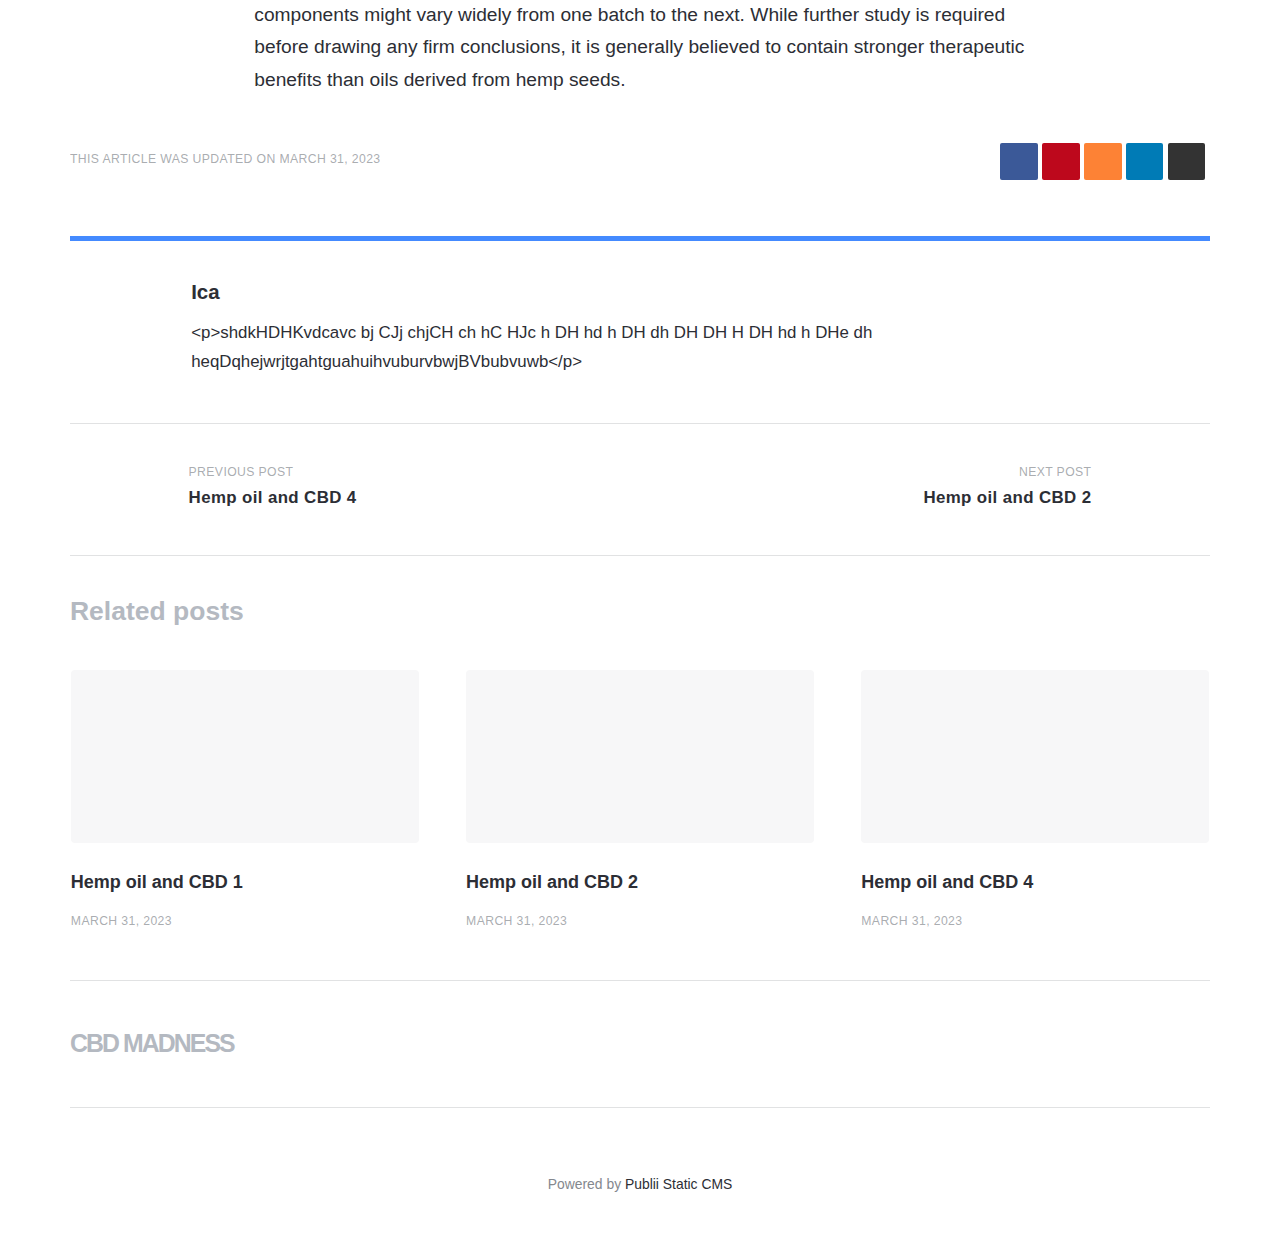
<file: hemp-oil-and-cbd-5/index.html>
<!DOCTYPE html><html lang="en-us"><head><meta charset="utf-8"><meta http-equiv="X-UA-Compatible" content="IE=edge"><meta name="viewport" content="width=device-width,initial-scale=1"><title>Hemp oil and CBD 3 - CBD Madness</title><meta name="robots" content="noindex,nofollow"><meta name="generator" content="Publii Open-Source CMS for Static Site"><meta property="og:title" content="Hemp oil and CBD 3"><meta property="og:image" content="https://ica-liman.github.io/gh-pages/media/posts/8/chesapeake-2.jpg"><meta property="og:image:width" content="1200"><meta property="og:image:height" content="800"><meta property="og:site_name" content="CBD Madness"><meta property="og:description" content="CBD oil, like hemp oil, comes from the Cannabis sativa plant. Yet, there is a difference between the two items that have to be taken into account while selecting the best option for one's own health. Due to its high nutritional content and possible medicinal advantages, hemp oil has been used in a variety of ways throughout history, and CBD oil has lately gained popularity for the same reasons. Hemp oil is extracted from hemp seeds, which have negligible amounts of THC (the psychoactive compound found in marijuana). As a food additive, it has the potential to provide your body with nutrients including protein, vitamins, and minerals. Hemp oil is most often used in the kitchen, but it is also&hellip;"><meta property="og:url" content="https://ica-liman.github.io/gh-pages/hemp-oil-and-cbd-5/"><meta property="og:type" content="article"><style>:root {
                --body-font: -apple-system, BlinkMacSystemFont, "Segoe UI", Roboto, Oxygen, Ubuntu, Cantarell, "Fira Sans", "Droid Sans", "Helvetica Neue", Arial, sans-serif, "Apple Color Emoji", "Segoe UI Emoji", "Segoe UI Symbol";
                --heading-font: var(--body-font);
                --post-entry-font: var(--body-font);
                --logo-font: var(--body-font);
                --menu-font: var(--body-font)
            }</style><link rel="stylesheet" href="https://ica-liman.github.io/gh-pages/assets/css/style.css?v=2c8bb507e016691d43dd390f2e0f1bc8"><script type="application/ld+json">{"@context":"http://schema.org","@type":"Article","mainEntityOfPage":{"@type":"WebPage","@id":"https://ica-liman.github.io/gh-pages/hemp-oil-and-cbd-5/"},"headline":"Hemp oil and CBD 3","datePublished":"2023-03-31T01:33","dateModified":"2023-03-31T02:43","image":{"@type":"ImageObject","url":"https://ica-liman.github.io/gh-pages/media/posts/8/chesapeake-2.jpg","height":800,"width":1200},"description":"CBD oil, like hemp oil, comes from the Cannabis sativa plant. Yet, there is a difference between the two items that have to be taken into account while selecting the best option for one's own health. Due to its high nutritional content and possible medicinal advantages, hemp oil has been used in a variety of ways throughout history, and CBD oil has lately gained popularity for the same reasons. Hemp oil is extracted from hemp seeds, which have negligible amounts of THC (the psychoactive compound found in marijuana). As a food additive, it has the potential to provide your body with nutrients including protein, vitamins, and minerals. Hemp oil is most often used in the kitchen, but it is also&hellip;","author":{"@type":"Person","name":"Ica","url":"https://ica-liman.github.io/gh-pages/authors/ica/"},"publisher":{"@type":"Organization","name":"Ica"}}</script><script src="https://ica-liman.github.io/gh-pages/assets/js/ls.object-fit.min.js?v=cdedd9262bb7b299d0ebe1deaea5b924"></script><script async src="https://ica-liman.github.io/gh-pages/assets/js/lazysizes.min.js?v=d8513e7860f747ccf55c52308943beab"></script></head><body><header class="topbar" id="js-header"><div class="topbar__inner"><a class="logo" href="https://ica-liman.github.io/gh-pages/">CBD Madness</a><nav class="navbar"><button class="navbar__toggle" aria-label="Menu" aria-haspopup="true" aria-expanded="false"><span class="navbar__toggle-box"><span class="navbar__toggle-inner">Menu</span></span></button><ul class="navbar__menu"><li><a href="https://ica-liman.github.io/gh-pages/" title="Home" target="_self">Home</a></li><li><a href="https://ica-liman.github.io/gh-pages/hemp-oil-and-cbd/" title="Hemp oil" target="_self">Hemp oil</a></li></ul></nav></div></header><div class="content"><div class="infobar"><div class="infobar__update">Last Updated: <time datetime="2023-03-31T02:47">March 31, 2023</time></div><div class="infobar__search"><form action="https://ica-liman.github.io/gh-pages/search.html"><input type="search" name="q" placeholder=" search..."> <button type="submit" aria-label="Search"><svg width="15px" height="14px"><use xlink:href="https://ica-liman.github.io/gh-pages/assets/svg/svg-map.svg#search"/></svg></button></form></div></div><main class="main main--full"><article class="post"><figure class="post__featured-image" style="padding-bottom: calc(800/1200 * 100%)"><img class="lazyload" data-src="https://ica-liman.github.io/gh-pages/media/posts/8/chesapeake-2.jpg" data-srcset="https://ica-liman.github.io/gh-pages/media/posts/8/responsive/chesapeake-2-xs.jpg 300w ,https://ica-liman.github.io/gh-pages/media/posts/8/responsive/chesapeake-2-sm.jpg 480w ,https://ica-liman.github.io/gh-pages/media/posts/8/responsive/chesapeake-2-md.jpg 768w ,https://ica-liman.github.io/gh-pages/media/posts/8/responsive/chesapeake-2-lg.jpg 1024w ,https://ica-liman.github.io/gh-pages/media/posts/8/responsive/chesapeake-2-xl.jpg 1360w ,https://ica-liman.github.io/gh-pages/media/posts/8/responsive/chesapeake-2-2xl.jpg 1600w" data-aspectratio="1.5" data-sizes="auto" alt="" height="800" width="1200"></figure><header class="u-header post__header"><h1>Hemp oil and CBD 3</h1><div class="u-header__meta u-small"><img class="lazyload u-header__avatar" data-src="https://ica-liman.github.io/gh-pages/media/website/ts-logo-black.jpg" alt="Ica"><div><a href="https://ica-liman.github.io/gh-pages/authors/ica/" title="Ica">Ica</a> <time datetime="2023-03-31T01:33">March 31, 2023</time></div></div></header><div class="post__entry u-inner"><p>CBD oil, like hemp oil, comes from the Cannabis sativa plant. Yet, there is a difference between the two items that have to be taken into account while selecting the best option for one's own health. Due to its high nutritional content and possible medicinal advantages, hemp oil has been used in a variety of ways throughout history, and CBD oil has lately gained popularity for the same reasons.<br><br>Hemp oil is extracted from hemp seeds, which have negligible amounts of THC (the psychoactive compound found in marijuana). As a food additive, it has the potential to provide your body with nutrients including protein, vitamins, and minerals. Hemp oil is most often used in the kitchen, but it is also a popular addition to other foods and drinks (such as smoothies and salad dressings) and a component of personal care items (such lotions and soaps).<br><br>Nevertheless, cannabidiol (CBD) oil is derived from cannabis flowers with greater concentrations of cannabinoids like THC (CBD). Because to the presence of many components rather than a single nutrient, this product often needs more processing than hemp seed-based oils. CBD oil's content of terpenes, flavonoids, and other active components might vary widely from one batch to the next. While further study is required before drawing any firm conclusions, it is generally believed to contain stronger therapeutic benefits than oils derived from hemp seeds.</p></div><aside class="post__aside"><div class="post__last-updated u-small">This article was updated on March 31, 2023</div><div class="post__share"><a href="https://www.facebook.com/sharer/sharer.php?u=https%3A%2F%2Fica-liman.github.io%2Fgh-pages%2Fhemp-oil-and-cbd-5%2F" class="js-share facebook" title="Share with Facebook" rel="nofollow noopener noreferrer" aria-label="Share with Facebook"><svg class="u-icon"><use xlink:href="https://ica-liman.github.io/gh-pages/assets/svg/svg-map.svg#facebook"/></svg> </a><a href="https://pinterest.com/pin/create/button/?url=https%3A%2F%2Fica-liman.github.io%2Fgh-pages%2Fhemp-oil-and-cbd-5%2F&amp;media=https%3A%2F%2Fica-liman.github.io%2Fgh-pages%2Fmedia%2Fposts%2F8%2Fchesapeake-2.jpg&amp;description=Hemp%20oil%20and%20CBD%203" class="js-share pinterest" title="Share with Pinterest" rel="nofollow noopener noreferrer" aria-label="Share with Pinterest"><svg class="u-icon"><use xlink:href="https://ica-liman.github.io/gh-pages/assets/svg/svg-map.svg#pinterest"/></svg> </a><a href="https://mix.com/add?url=https%3A%2F%2Fica-liman.github.io%2Fgh-pages%2Fhemp-oil-and-cbd-5%2F" class="js-share mix" title="Share with Mix" rel="nofollow noopener noreferrer" aria-label="Share with Mix"><svg class="u-icon"><use xlink:href="https://ica-liman.github.io/gh-pages/assets/svg/svg-map.svg#mix"/></svg> </a><a href="http://www.linkedin.com/shareArticle?url=https%3A%2F%2Fica-liman.github.io%2Fgh-pages%2Fhemp-oil-and-cbd-5%2F&amp;title=Hemp%20oil%20and%20CBD%203" class="js-share linkedin" title="Share with LinkedIn" rel="nofollow noopener noreferrer" aria-label="Share with LinkedIn"><svg class="u-icon"><use xlink:href="https://ica-liman.github.io/gh-pages/assets/svg/svg-map.svg#linkedin"/></svg> </a><a href="https://buffer.com/add?text=Hemp%20oil%20and%20CBD%203&amp;url=https%3A%2F%2Fica-liman.github.io%2Fgh-pages%2Fhemp-oil-and-cbd-5%2F" class="js-share buffer" title="Share with Buffer" rel="nofollow noopener noreferrer" aria-label="Share with Buffer"><svg class="u-icon"><use xlink:href="https://ica-liman.github.io/gh-pages/assets/svg/svg-map.svg#buffer"/></svg></a></div></aside><footer class="post__footer"><div class="post__bio box"><img class="lazyload u-author__avatar" data-src="https://ica-liman.github.io/gh-pages/media/website/ts-logo-black.jpg" alt="Ica"><div><h4 class="h6"><a href="https://ica-liman.github.io/gh-pages/authors/ica/" title="Ica">Ica</a></h4><p>&lt;p&gt;shdkHDHKvdcavc bj CJj chjCH ch hC HJc h DH hd h DH dh DH DH H DH hd h DHe dh heqDqhejwrjtgahtguahuihvuburvbwjBVbubvuwb&lt;/p&gt;</p></div></div><nav class="post__nav box"><div class="post__nav__prev"><a href="https://ica-liman.github.io/gh-pages/hemp-oil-and-cbd-4/" class="post__nav__link" rel="prev"><img class="lazyload" data-src="https://ica-liman.github.io/gh-pages/media/posts/7/responsive/chesapeake-2-xs.jpg" data-srcset="https://ica-liman.github.io/gh-pages/media/posts/7/responsive/chesapeake-2-xs.jpg" data-expand="300" alt=""><div class="u-small">Previous Post<h5>Hemp oil and CBD 4</h5></div></a></div><div class="post__nav__next"><a href="https://ica-liman.github.io/gh-pages/hemp-oil-and-cbd-6/" class="post__nav__link" rel="next"><div class="u-small">Next Post<h5>Hemp oil and CBD 2</h5></div><img class="lazyload" data-src="https://ica-liman.github.io/gh-pages/media/posts/9/responsive/chesapeake-2-xs.jpg" data-srcset="https://ica-liman.github.io/gh-pages/media/posts/9/responsive/chesapeake-2-xs.jpg" data-expand="300" alt=""></a></div></nav><div class="post__related box"><h3 class="box__title">Related posts</h3><div class="post__related-wrap"><figure class="post__related-item"><a href="https://ica-liman.github.io/gh-pages/hemp-oil-and-cbd-7/" class="post__related-image-link"><img class="lazyload" data-src="https://ica-liman.github.io/gh-pages/media/posts/10/chesapeake-2.jpg" data-srcset="https://ica-liman.github.io/gh-pages/media/posts/10/responsive/chesapeake-2-xs.jpg 300w ,https://ica-liman.github.io/gh-pages/media/posts/10/responsive/chesapeake-2-sm.jpg 480w ,https://ica-liman.github.io/gh-pages/media/posts/10/responsive/chesapeake-2-md.jpg 768w ,https://ica-liman.github.io/gh-pages/media/posts/10/responsive/chesapeake-2-lg.jpg 1024w ,https://ica-liman.github.io/gh-pages/media/posts/10/responsive/chesapeake-2-xl.jpg 1360w ,https://ica-liman.github.io/gh-pages/media/posts/10/responsive/chesapeake-2-2xl.jpg 1600w" data-sizes="auto" data-expand="300" alt=""></a><figcaption><h4 class="post__related-title"><a href="https://ica-liman.github.io/gh-pages/hemp-oil-and-cbd-7/" class="inverse">Hemp oil and CBD 1</a></h4><time datetime="2023-03-31T01:33" class="u-small">March 31, 2023</time></figcaption></figure><figure class="post__related-item"><a href="https://ica-liman.github.io/gh-pages/hemp-oil-and-cbd-6/" class="post__related-image-link"><img class="lazyload" data-src="https://ica-liman.github.io/gh-pages/media/posts/9/chesapeake-2.jpg" data-srcset="https://ica-liman.github.io/gh-pages/media/posts/9/responsive/chesapeake-2-xs.jpg 300w ,https://ica-liman.github.io/gh-pages/media/posts/9/responsive/chesapeake-2-sm.jpg 480w ,https://ica-liman.github.io/gh-pages/media/posts/9/responsive/chesapeake-2-md.jpg 768w ,https://ica-liman.github.io/gh-pages/media/posts/9/responsive/chesapeake-2-lg.jpg 1024w ,https://ica-liman.github.io/gh-pages/media/posts/9/responsive/chesapeake-2-xl.jpg 1360w ,https://ica-liman.github.io/gh-pages/media/posts/9/responsive/chesapeake-2-2xl.jpg 1600w" data-sizes="auto" data-expand="300" alt=""></a><figcaption><h4 class="post__related-title"><a href="https://ica-liman.github.io/gh-pages/hemp-oil-and-cbd-6/" class="inverse">Hemp oil and CBD 2</a></h4><time datetime="2023-03-31T01:33" class="u-small">March 31, 2023</time></figcaption></figure><figure class="post__related-item"><a href="https://ica-liman.github.io/gh-pages/hemp-oil-and-cbd-4/" class="post__related-image-link"><img class="lazyload" data-src="https://ica-liman.github.io/gh-pages/media/posts/7/chesapeake-2.jpg" data-srcset="https://ica-liman.github.io/gh-pages/media/posts/7/responsive/chesapeake-2-xs.jpg 300w ,https://ica-liman.github.io/gh-pages/media/posts/7/responsive/chesapeake-2-sm.jpg 480w ,https://ica-liman.github.io/gh-pages/media/posts/7/responsive/chesapeake-2-md.jpg 768w ,https://ica-liman.github.io/gh-pages/media/posts/7/responsive/chesapeake-2-lg.jpg 1024w ,https://ica-liman.github.io/gh-pages/media/posts/7/responsive/chesapeake-2-xl.jpg 1360w ,https://ica-liman.github.io/gh-pages/media/posts/7/responsive/chesapeake-2-2xl.jpg 1600w" data-sizes="auto" data-expand="300" alt=""></a><figcaption><h4 class="post__related-title"><a href="https://ica-liman.github.io/gh-pages/hemp-oil-and-cbd-4/" class="inverse">Hemp oil and CBD 4</a></h4><time datetime="2023-03-31T01:33" class="u-small">March 31, 2023</time></figcaption></figure></div></div></footer></article></main><footer class="footer"><a class="footer__logo" href="https://ica-liman.github.io/gh-pages/">CBD Madness</a><nav><ul class="footer__nav"></ul></nav><div class="footer__follow"><a href="https://www.test.com1/" aria-label="Facebook"><svg><use xlink:href="https://ica-liman.github.io/gh-pages/assets/svg/svg-map.svg#facebook"/></svg> </a><a href="https://www.test.com1/" aria-label="Twitter"><svg><use xlink:href="https://ica-liman.github.io/gh-pages/assets/svg/svg-map.svg#twitter"/></svg> </a><a href="https://www.test.com1/" aria-label="Instagram"><svg><use xlink:href="https://ica-liman.github.io/gh-pages/assets/svg/svg-map.svg#instagram"/></svg> </a><a href="https://www.test.com1/" aria-label="LinkedIn"><svg><use xlink:href="https://ica-liman.github.io/gh-pages/assets/svg/svg-map.svg#linkedin"/></svg> </a><a href="https://www.test.com1/" aria-label="Vimeo"><svg><use xlink:href="https://ica-liman.github.io/gh-pages/assets/svg/svg-map.svg#vimeo"/></svg> </a><a href="https://www.test.com1/" aria-label="Pinterest"><svg><use xlink:href="https://ica-liman.github.io/gh-pages/assets/svg/svg-map.svg#pinterest"/></svg> </a><a href="https://www.test.com1/" aria-label="Youtube"><svg><use xlink:href="https://ica-liman.github.io/gh-pages/assets/svg/svg-map.svg#youtube"/></svg></a></div><div class="footer__copyright"><p>Powered by <a href="https://getpublii.com" target="_blank" rel="nofollow noopener">Publii Static CMS</a></p></div></footer></div><script>window.publiiThemeMenuConfig = {    
        mobileMenuMode: 'sidebar',
        animationSpeed: 300,
        submenuWidth: 'auto',
        doubleClickTime: 500,
        mobileMenuExpandableSubmenus: true, 
        relatedContainerForOverlayMenuSelector: '.navbar',
   };</script><script defer="defer" src="https://ica-liman.github.io/gh-pages/assets/js/scripts.min.js?v=225cfb4a7e546edee710c4f1208e81e2"></script></body></html>
</file>
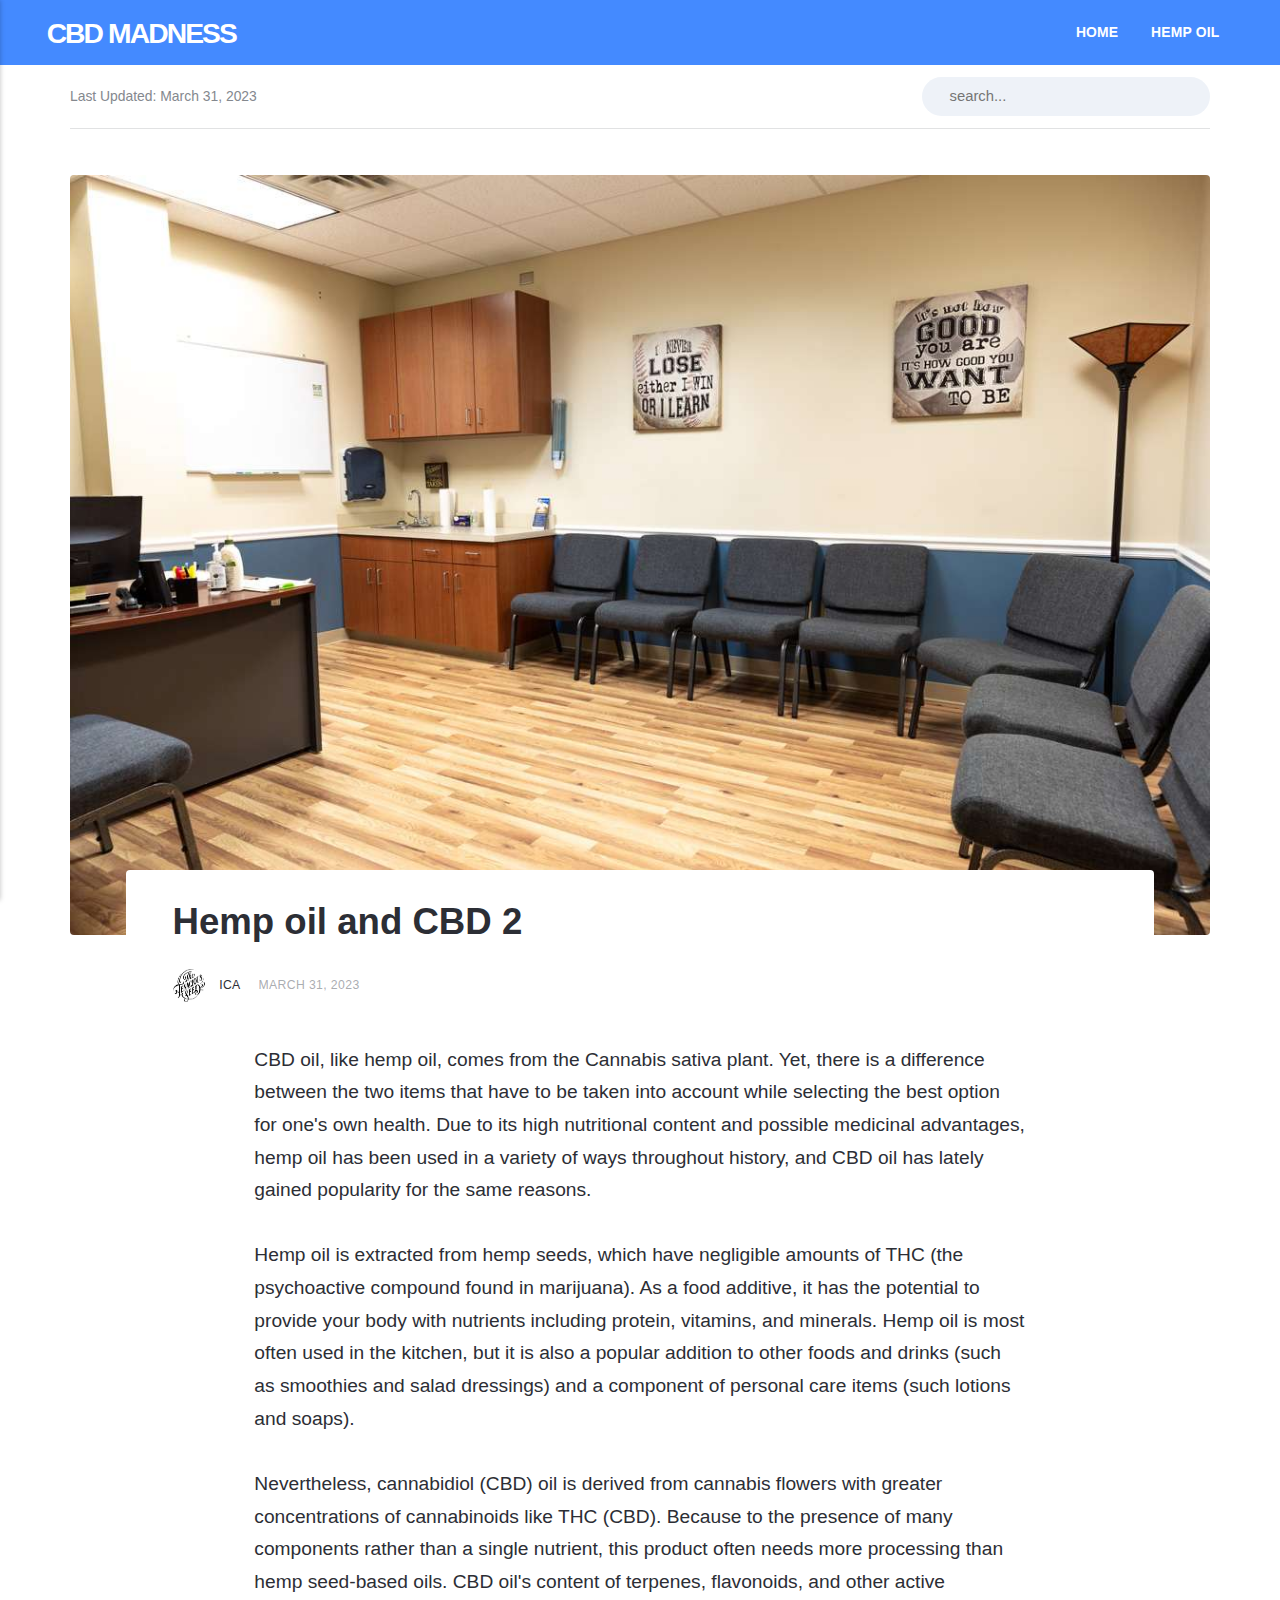
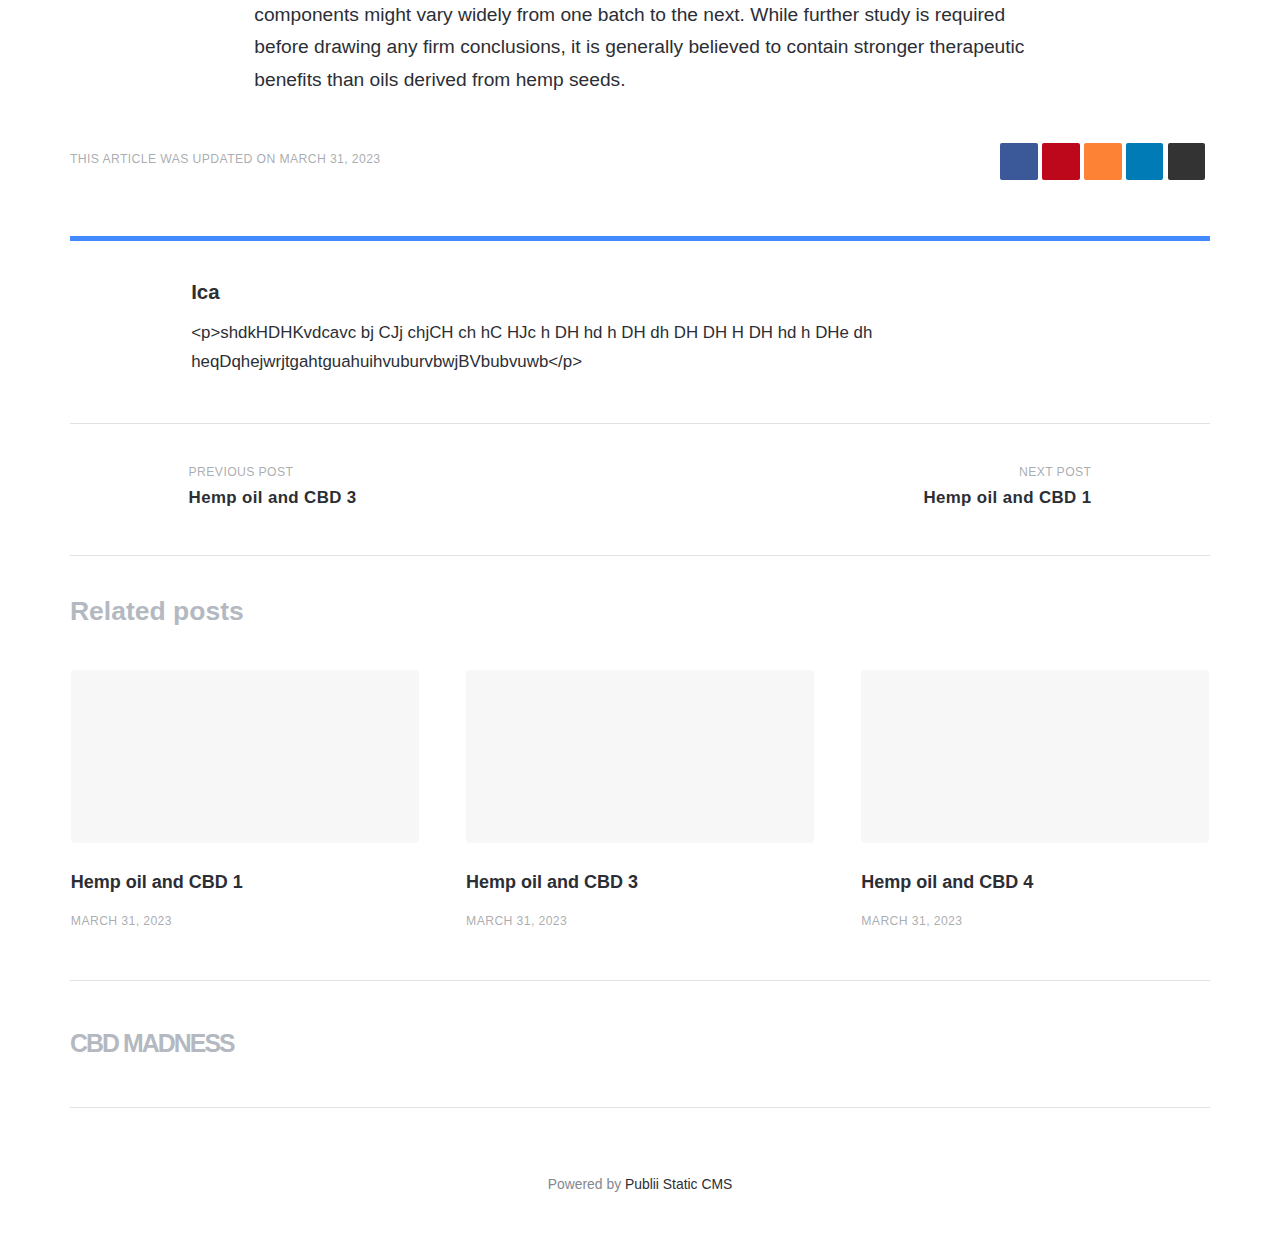
<file: hemp-oil-and-cbd-6/index.html>
<!DOCTYPE html><html lang="en-us"><head><meta charset="utf-8"><meta http-equiv="X-UA-Compatible" content="IE=edge"><meta name="viewport" content="width=device-width,initial-scale=1"><title>Hemp oil and CBD 2 - CBD Madness</title><meta name="robots" content="noindex,nofollow"><meta name="generator" content="Publii Open-Source CMS for Static Site"><meta property="og:title" content="Hemp oil and CBD 2"><meta property="og:image" content="https://ica-liman.github.io/gh-pages/media/posts/9/chesapeake-2.jpg"><meta property="og:image:width" content="1200"><meta property="og:image:height" content="800"><meta property="og:site_name" content="CBD Madness"><meta property="og:description" content="CBD oil, like hemp oil, comes from the Cannabis sativa plant. Yet, there is a difference between the two items that have to be taken into account while selecting the best option for one's own health. Due to its high nutritional content and possible medicinal advantages, hemp oil has been used in a variety of ways throughout history, and CBD oil has lately gained popularity for the same reasons. Hemp oil is extracted from hemp seeds, which have negligible amounts of THC (the psychoactive compound found in marijuana). As a food additive, it has the potential to provide your body with nutrients including protein, vitamins, and minerals. Hemp oil is most often used in the kitchen, but it is also&hellip;"><meta property="og:url" content="https://ica-liman.github.io/gh-pages/hemp-oil-and-cbd-6/"><meta property="og:type" content="article"><style>:root {
                --body-font: -apple-system, BlinkMacSystemFont, "Segoe UI", Roboto, Oxygen, Ubuntu, Cantarell, "Fira Sans", "Droid Sans", "Helvetica Neue", Arial, sans-serif, "Apple Color Emoji", "Segoe UI Emoji", "Segoe UI Symbol";
                --heading-font: var(--body-font);
                --post-entry-font: var(--body-font);
                --logo-font: var(--body-font);
                --menu-font: var(--body-font)
            }</style><link rel="stylesheet" href="https://ica-liman.github.io/gh-pages/assets/css/style.css?v=2c8bb507e016691d43dd390f2e0f1bc8"><script type="application/ld+json">{"@context":"http://schema.org","@type":"Article","mainEntityOfPage":{"@type":"WebPage","@id":"https://ica-liman.github.io/gh-pages/hemp-oil-and-cbd-6/"},"headline":"Hemp oil and CBD 2","datePublished":"2023-03-31T01:33","dateModified":"2023-03-31T02:43","image":{"@type":"ImageObject","url":"https://ica-liman.github.io/gh-pages/media/posts/9/chesapeake-2.jpg","height":800,"width":1200},"description":"CBD oil, like hemp oil, comes from the Cannabis sativa plant. Yet, there is a difference between the two items that have to be taken into account while selecting the best option for one's own health. Due to its high nutritional content and possible medicinal advantages, hemp oil has been used in a variety of ways throughout history, and CBD oil has lately gained popularity for the same reasons. Hemp oil is extracted from hemp seeds, which have negligible amounts of THC (the psychoactive compound found in marijuana). As a food additive, it has the potential to provide your body with nutrients including protein, vitamins, and minerals. Hemp oil is most often used in the kitchen, but it is also&hellip;","author":{"@type":"Person","name":"Ica","url":"https://ica-liman.github.io/gh-pages/authors/ica/"},"publisher":{"@type":"Organization","name":"Ica"}}</script><script src="https://ica-liman.github.io/gh-pages/assets/js/ls.object-fit.min.js?v=cdedd9262bb7b299d0ebe1deaea5b924"></script><script async src="https://ica-liman.github.io/gh-pages/assets/js/lazysizes.min.js?v=d8513e7860f747ccf55c52308943beab"></script></head><body><header class="topbar" id="js-header"><div class="topbar__inner"><a class="logo" href="https://ica-liman.github.io/gh-pages/">CBD Madness</a><nav class="navbar"><button class="navbar__toggle" aria-label="Menu" aria-haspopup="true" aria-expanded="false"><span class="navbar__toggle-box"><span class="navbar__toggle-inner">Menu</span></span></button><ul class="navbar__menu"><li><a href="https://ica-liman.github.io/gh-pages/" title="Home" target="_self">Home</a></li><li><a href="https://ica-liman.github.io/gh-pages/hemp-oil-and-cbd/" title="Hemp oil" target="_self">Hemp oil</a></li></ul></nav></div></header><div class="content"><div class="infobar"><div class="infobar__update">Last Updated: <time datetime="2023-03-31T02:47">March 31, 2023</time></div><div class="infobar__search"><form action="https://ica-liman.github.io/gh-pages/search.html"><input type="search" name="q" placeholder=" search..."> <button type="submit" aria-label="Search"><svg width="15px" height="14px"><use xlink:href="https://ica-liman.github.io/gh-pages/assets/svg/svg-map.svg#search"/></svg></button></form></div></div><main class="main main--full"><article class="post"><figure class="post__featured-image" style="padding-bottom: calc(800/1200 * 100%)"><img class="lazyload" data-src="https://ica-liman.github.io/gh-pages/media/posts/9/chesapeake-2.jpg" data-srcset="https://ica-liman.github.io/gh-pages/media/posts/9/responsive/chesapeake-2-xs.jpg 300w ,https://ica-liman.github.io/gh-pages/media/posts/9/responsive/chesapeake-2-sm.jpg 480w ,https://ica-liman.github.io/gh-pages/media/posts/9/responsive/chesapeake-2-md.jpg 768w ,https://ica-liman.github.io/gh-pages/media/posts/9/responsive/chesapeake-2-lg.jpg 1024w ,https://ica-liman.github.io/gh-pages/media/posts/9/responsive/chesapeake-2-xl.jpg 1360w ,https://ica-liman.github.io/gh-pages/media/posts/9/responsive/chesapeake-2-2xl.jpg 1600w" data-aspectratio="1.5" data-sizes="auto" alt="" height="800" width="1200"></figure><header class="u-header post__header"><h1>Hemp oil and CBD 2</h1><div class="u-header__meta u-small"><img class="lazyload u-header__avatar" data-src="https://ica-liman.github.io/gh-pages/media/website/ts-logo-black.jpg" alt="Ica"><div><a href="https://ica-liman.github.io/gh-pages/authors/ica/" title="Ica">Ica</a> <time datetime="2023-03-31T01:33">March 31, 2023</time></div></div></header><div class="post__entry u-inner"><p>CBD oil, like hemp oil, comes from the Cannabis sativa plant. Yet, there is a difference between the two items that have to be taken into account while selecting the best option for one's own health. Due to its high nutritional content and possible medicinal advantages, hemp oil has been used in a variety of ways throughout history, and CBD oil has lately gained popularity for the same reasons.<br><br>Hemp oil is extracted from hemp seeds, which have negligible amounts of THC (the psychoactive compound found in marijuana). As a food additive, it has the potential to provide your body with nutrients including protein, vitamins, and minerals. Hemp oil is most often used in the kitchen, but it is also a popular addition to other foods and drinks (such as smoothies and salad dressings) and a component of personal care items (such lotions and soaps).<br><br>Nevertheless, cannabidiol (CBD) oil is derived from cannabis flowers with greater concentrations of cannabinoids like THC (CBD). Because to the presence of many components rather than a single nutrient, this product often needs more processing than hemp seed-based oils. CBD oil's content of terpenes, flavonoids, and other active components might vary widely from one batch to the next. While further study is required before drawing any firm conclusions, it is generally believed to contain stronger therapeutic benefits than oils derived from hemp seeds.</p></div><aside class="post__aside"><div class="post__last-updated u-small">This article was updated on March 31, 2023</div><div class="post__share"><a href="https://www.facebook.com/sharer/sharer.php?u=https%3A%2F%2Fica-liman.github.io%2Fgh-pages%2Fhemp-oil-and-cbd-6%2F" class="js-share facebook" title="Share with Facebook" rel="nofollow noopener noreferrer" aria-label="Share with Facebook"><svg class="u-icon"><use xlink:href="https://ica-liman.github.io/gh-pages/assets/svg/svg-map.svg#facebook"/></svg> </a><a href="https://pinterest.com/pin/create/button/?url=https%3A%2F%2Fica-liman.github.io%2Fgh-pages%2Fhemp-oil-and-cbd-6%2F&amp;media=https%3A%2F%2Fica-liman.github.io%2Fgh-pages%2Fmedia%2Fposts%2F9%2Fchesapeake-2.jpg&amp;description=Hemp%20oil%20and%20CBD%202" class="js-share pinterest" title="Share with Pinterest" rel="nofollow noopener noreferrer" aria-label="Share with Pinterest"><svg class="u-icon"><use xlink:href="https://ica-liman.github.io/gh-pages/assets/svg/svg-map.svg#pinterest"/></svg> </a><a href="https://mix.com/add?url=https%3A%2F%2Fica-liman.github.io%2Fgh-pages%2Fhemp-oil-and-cbd-6%2F" class="js-share mix" title="Share with Mix" rel="nofollow noopener noreferrer" aria-label="Share with Mix"><svg class="u-icon"><use xlink:href="https://ica-liman.github.io/gh-pages/assets/svg/svg-map.svg#mix"/></svg> </a><a href="http://www.linkedin.com/shareArticle?url=https%3A%2F%2Fica-liman.github.io%2Fgh-pages%2Fhemp-oil-and-cbd-6%2F&amp;title=Hemp%20oil%20and%20CBD%202" class="js-share linkedin" title="Share with LinkedIn" rel="nofollow noopener noreferrer" aria-label="Share with LinkedIn"><svg class="u-icon"><use xlink:href="https://ica-liman.github.io/gh-pages/assets/svg/svg-map.svg#linkedin"/></svg> </a><a href="https://buffer.com/add?text=Hemp%20oil%20and%20CBD%202&amp;url=https%3A%2F%2Fica-liman.github.io%2Fgh-pages%2Fhemp-oil-and-cbd-6%2F" class="js-share buffer" title="Share with Buffer" rel="nofollow noopener noreferrer" aria-label="Share with Buffer"><svg class="u-icon"><use xlink:href="https://ica-liman.github.io/gh-pages/assets/svg/svg-map.svg#buffer"/></svg></a></div></aside><footer class="post__footer"><div class="post__bio box"><img class="lazyload u-author__avatar" data-src="https://ica-liman.github.io/gh-pages/media/website/ts-logo-black.jpg" alt="Ica"><div><h4 class="h6"><a href="https://ica-liman.github.io/gh-pages/authors/ica/" title="Ica">Ica</a></h4><p>&lt;p&gt;shdkHDHKvdcavc bj CJj chjCH ch hC HJc h DH hd h DH dh DH DH H DH hd h DHe dh heqDqhejwrjtgahtguahuihvuburvbwjBVbubvuwb&lt;/p&gt;</p></div></div><nav class="post__nav box"><div class="post__nav__prev"><a href="https://ica-liman.github.io/gh-pages/hemp-oil-and-cbd-5/" class="post__nav__link" rel="prev"><img class="lazyload" data-src="https://ica-liman.github.io/gh-pages/media/posts/8/responsive/chesapeake-2-xs.jpg" data-srcset="https://ica-liman.github.io/gh-pages/media/posts/8/responsive/chesapeake-2-xs.jpg" data-expand="300" alt=""><div class="u-small">Previous Post<h5>Hemp oil and CBD 3</h5></div></a></div><div class="post__nav__next"><a href="https://ica-liman.github.io/gh-pages/hemp-oil-and-cbd-7/" class="post__nav__link" rel="next"><div class="u-small">Next Post<h5>Hemp oil and CBD 1</h5></div><img class="lazyload" data-src="https://ica-liman.github.io/gh-pages/media/posts/10/responsive/chesapeake-2-xs.jpg" data-srcset="https://ica-liman.github.io/gh-pages/media/posts/10/responsive/chesapeake-2-xs.jpg" data-expand="300" alt=""></a></div></nav><div class="post__related box"><h3 class="box__title">Related posts</h3><div class="post__related-wrap"><figure class="post__related-item"><a href="https://ica-liman.github.io/gh-pages/hemp-oil-and-cbd-7/" class="post__related-image-link"><img class="lazyload" data-src="https://ica-liman.github.io/gh-pages/media/posts/10/chesapeake-2.jpg" data-srcset="https://ica-liman.github.io/gh-pages/media/posts/10/responsive/chesapeake-2-xs.jpg 300w ,https://ica-liman.github.io/gh-pages/media/posts/10/responsive/chesapeake-2-sm.jpg 480w ,https://ica-liman.github.io/gh-pages/media/posts/10/responsive/chesapeake-2-md.jpg 768w ,https://ica-liman.github.io/gh-pages/media/posts/10/responsive/chesapeake-2-lg.jpg 1024w ,https://ica-liman.github.io/gh-pages/media/posts/10/responsive/chesapeake-2-xl.jpg 1360w ,https://ica-liman.github.io/gh-pages/media/posts/10/responsive/chesapeake-2-2xl.jpg 1600w" data-sizes="auto" data-expand="300" alt=""></a><figcaption><h4 class="post__related-title"><a href="https://ica-liman.github.io/gh-pages/hemp-oil-and-cbd-7/" class="inverse">Hemp oil and CBD 1</a></h4><time datetime="2023-03-31T01:33" class="u-small">March 31, 2023</time></figcaption></figure><figure class="post__related-item"><a href="https://ica-liman.github.io/gh-pages/hemp-oil-and-cbd-5/" class="post__related-image-link"><img class="lazyload" data-src="https://ica-liman.github.io/gh-pages/media/posts/8/chesapeake-2.jpg" data-srcset="https://ica-liman.github.io/gh-pages/media/posts/8/responsive/chesapeake-2-xs.jpg 300w ,https://ica-liman.github.io/gh-pages/media/posts/8/responsive/chesapeake-2-sm.jpg 480w ,https://ica-liman.github.io/gh-pages/media/posts/8/responsive/chesapeake-2-md.jpg 768w ,https://ica-liman.github.io/gh-pages/media/posts/8/responsive/chesapeake-2-lg.jpg 1024w ,https://ica-liman.github.io/gh-pages/media/posts/8/responsive/chesapeake-2-xl.jpg 1360w ,https://ica-liman.github.io/gh-pages/media/posts/8/responsive/chesapeake-2-2xl.jpg 1600w" data-sizes="auto" data-expand="300" alt=""></a><figcaption><h4 class="post__related-title"><a href="https://ica-liman.github.io/gh-pages/hemp-oil-and-cbd-5/" class="inverse">Hemp oil and CBD 3</a></h4><time datetime="2023-03-31T01:33" class="u-small">March 31, 2023</time></figcaption></figure><figure class="post__related-item"><a href="https://ica-liman.github.io/gh-pages/hemp-oil-and-cbd-4/" class="post__related-image-link"><img class="lazyload" data-src="https://ica-liman.github.io/gh-pages/media/posts/7/chesapeake-2.jpg" data-srcset="https://ica-liman.github.io/gh-pages/media/posts/7/responsive/chesapeake-2-xs.jpg 300w ,https://ica-liman.github.io/gh-pages/media/posts/7/responsive/chesapeake-2-sm.jpg 480w ,https://ica-liman.github.io/gh-pages/media/posts/7/responsive/chesapeake-2-md.jpg 768w ,https://ica-liman.github.io/gh-pages/media/posts/7/responsive/chesapeake-2-lg.jpg 1024w ,https://ica-liman.github.io/gh-pages/media/posts/7/responsive/chesapeake-2-xl.jpg 1360w ,https://ica-liman.github.io/gh-pages/media/posts/7/responsive/chesapeake-2-2xl.jpg 1600w" data-sizes="auto" data-expand="300" alt=""></a><figcaption><h4 class="post__related-title"><a href="https://ica-liman.github.io/gh-pages/hemp-oil-and-cbd-4/" class="inverse">Hemp oil and CBD 4</a></h4><time datetime="2023-03-31T01:33" class="u-small">March 31, 2023</time></figcaption></figure></div></div></footer></article></main><footer class="footer"><a class="footer__logo" href="https://ica-liman.github.io/gh-pages/">CBD Madness</a><nav><ul class="footer__nav"></ul></nav><div class="footer__follow"><a href="https://www.test.com1/" aria-label="Facebook"><svg><use xlink:href="https://ica-liman.github.io/gh-pages/assets/svg/svg-map.svg#facebook"/></svg> </a><a href="https://www.test.com1/" aria-label="Twitter"><svg><use xlink:href="https://ica-liman.github.io/gh-pages/assets/svg/svg-map.svg#twitter"/></svg> </a><a href="https://www.test.com1/" aria-label="Instagram"><svg><use xlink:href="https://ica-liman.github.io/gh-pages/assets/svg/svg-map.svg#instagram"/></svg> </a><a href="https://www.test.com1/" aria-label="LinkedIn"><svg><use xlink:href="https://ica-liman.github.io/gh-pages/assets/svg/svg-map.svg#linkedin"/></svg> </a><a href="https://www.test.com1/" aria-label="Vimeo"><svg><use xlink:href="https://ica-liman.github.io/gh-pages/assets/svg/svg-map.svg#vimeo"/></svg> </a><a href="https://www.test.com1/" aria-label="Pinterest"><svg><use xlink:href="https://ica-liman.github.io/gh-pages/assets/svg/svg-map.svg#pinterest"/></svg> </a><a href="https://www.test.com1/" aria-label="Youtube"><svg><use xlink:href="https://ica-liman.github.io/gh-pages/assets/svg/svg-map.svg#youtube"/></svg></a></div><div class="footer__copyright"><p>Powered by <a href="https://getpublii.com" target="_blank" rel="nofollow noopener">Publii Static CMS</a></p></div></footer></div><script>window.publiiThemeMenuConfig = {    
        mobileMenuMode: 'sidebar',
        animationSpeed: 300,
        submenuWidth: 'auto',
        doubleClickTime: 500,
        mobileMenuExpandableSubmenus: true, 
        relatedContainerForOverlayMenuSelector: '.navbar',
   };</script><script defer="defer" src="https://ica-liman.github.io/gh-pages/assets/js/scripts.min.js?v=225cfb4a7e546edee710c4f1208e81e2"></script></body></html>
</file>
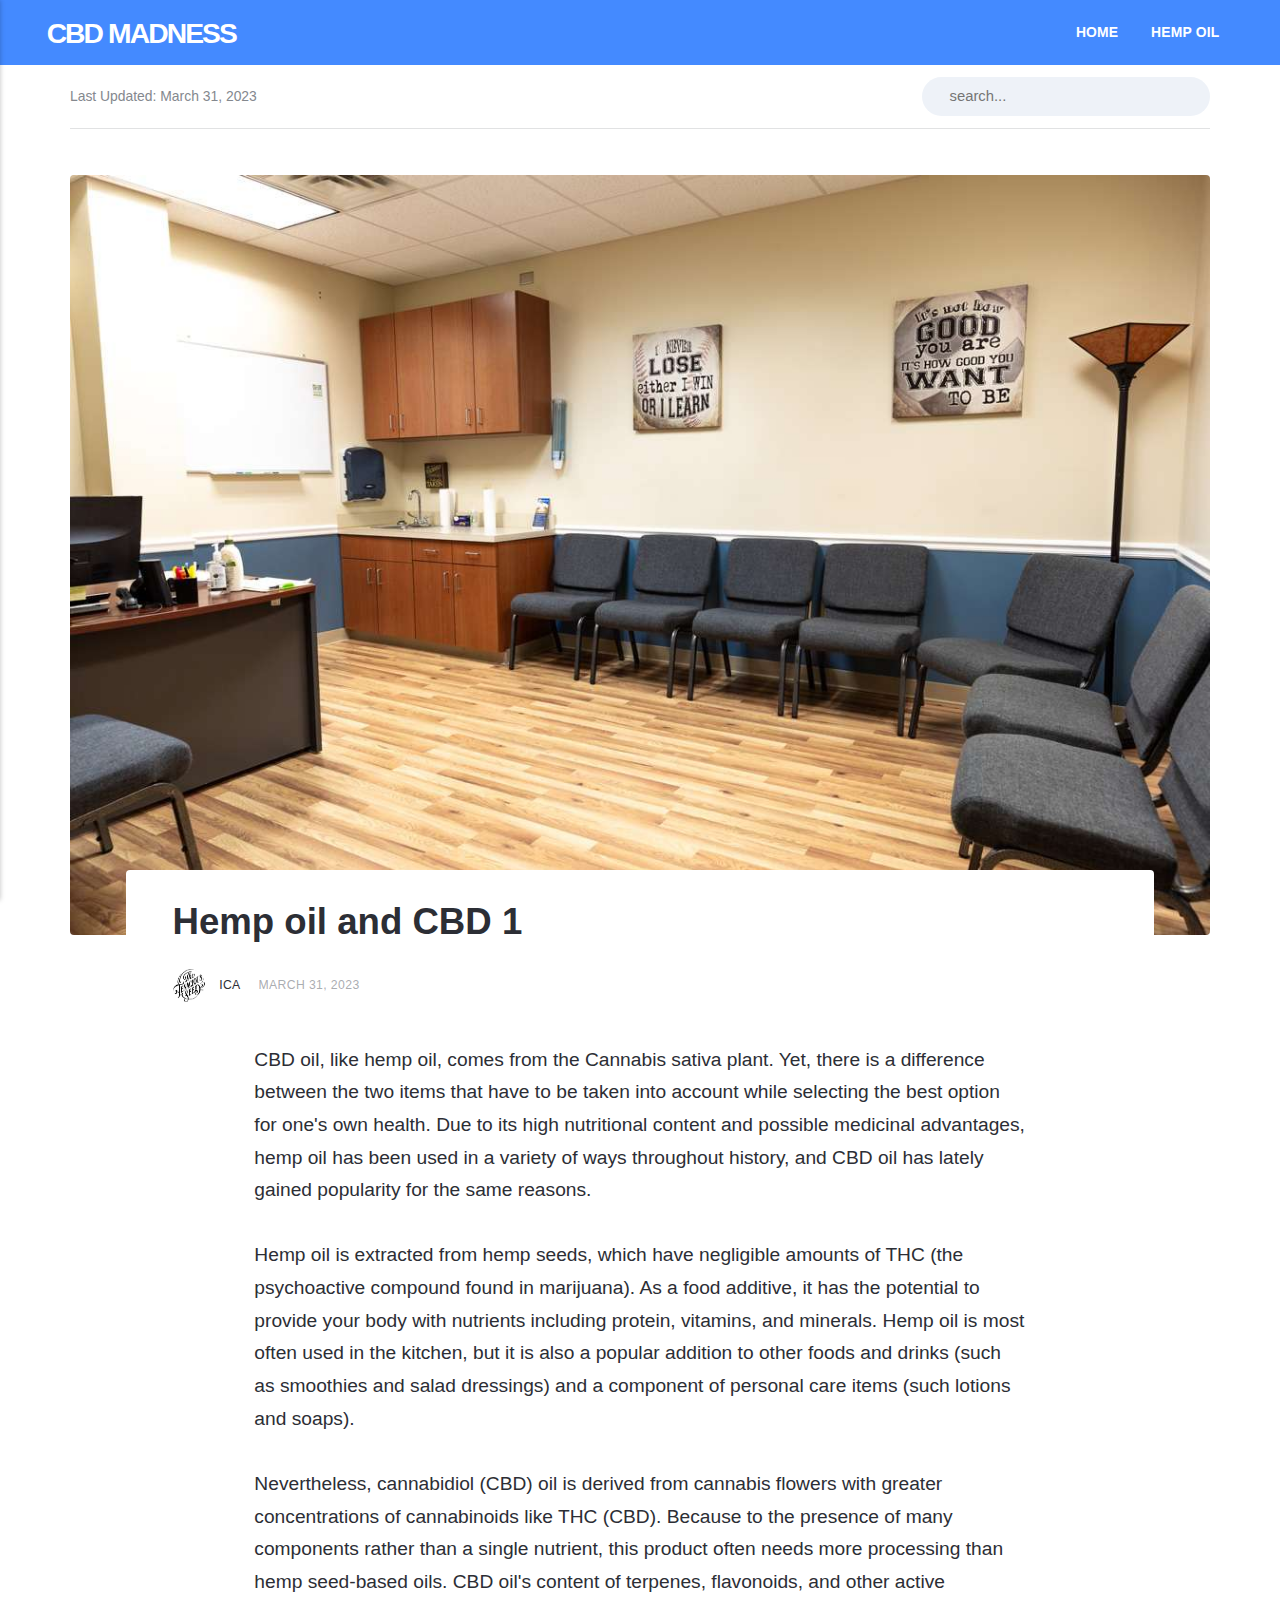
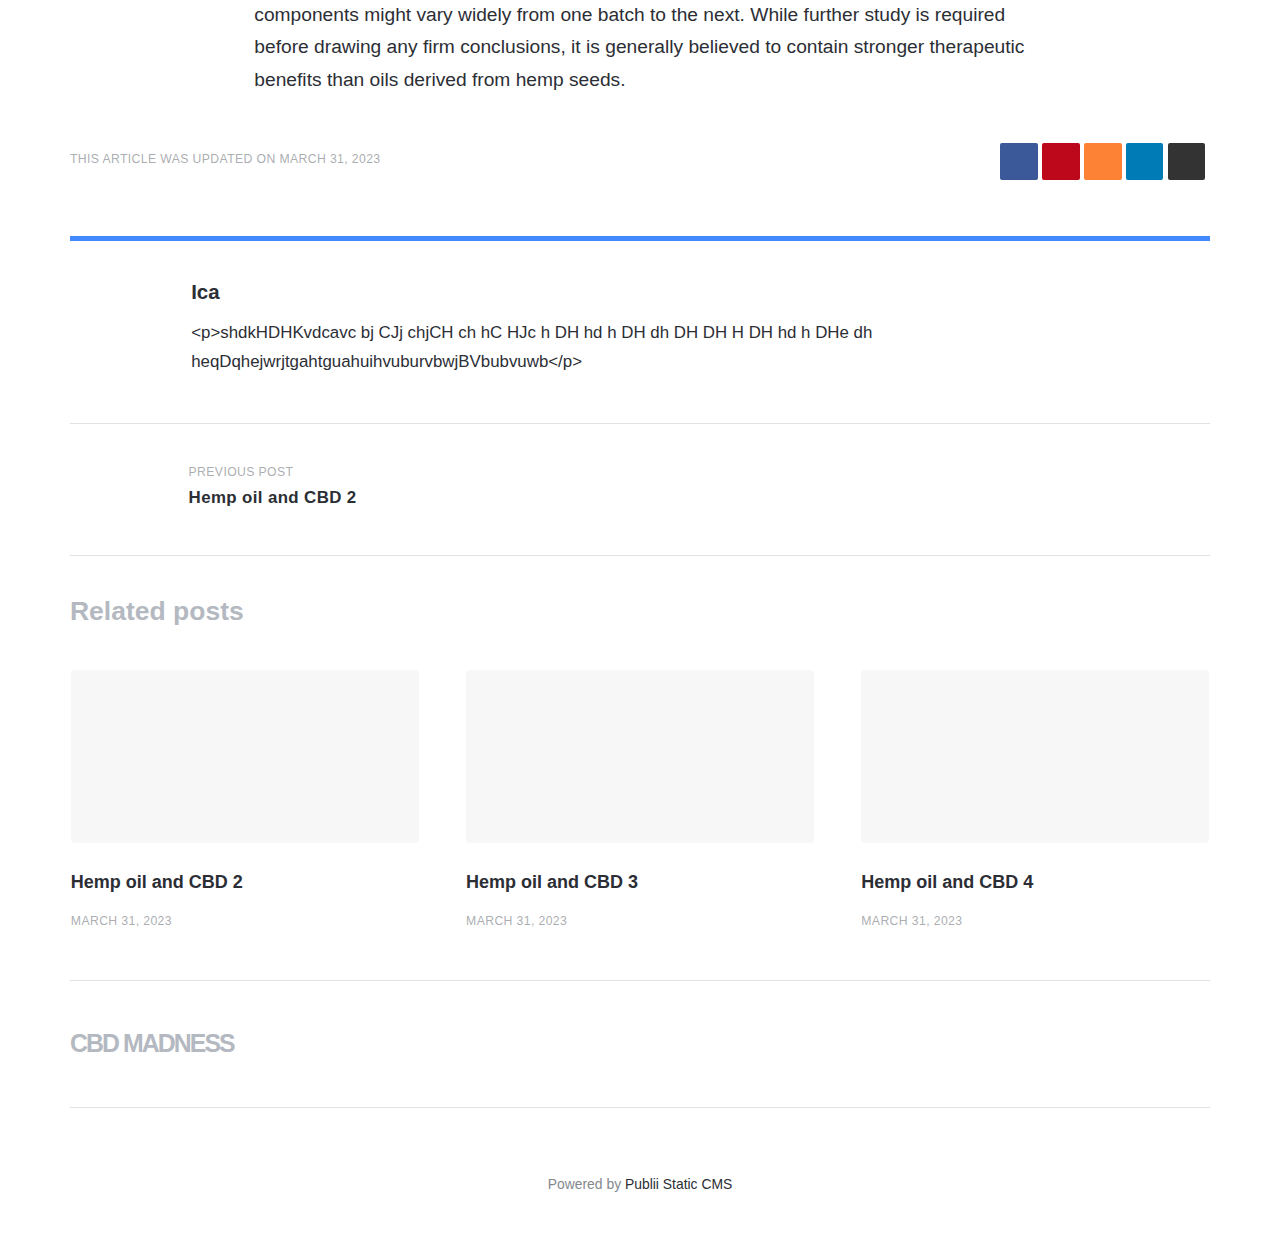
<file: hemp-oil-and-cbd-7/index.html>
<!DOCTYPE html><html lang="en-us"><head><meta charset="utf-8"><meta http-equiv="X-UA-Compatible" content="IE=edge"><meta name="viewport" content="width=device-width,initial-scale=1"><title>Hemp oil and CBD 1 - CBD Madness</title><meta name="robots" content="noindex,nofollow"><meta name="generator" content="Publii Open-Source CMS for Static Site"><meta property="og:title" content="Hemp oil and CBD 1"><meta property="og:image" content="https://ica-liman.github.io/gh-pages/media/posts/10/chesapeake-2.jpg"><meta property="og:image:width" content="1200"><meta property="og:image:height" content="800"><meta property="og:site_name" content="CBD Madness"><meta property="og:description" content="CBD oil, like hemp oil, comes from the Cannabis sativa plant. Yet, there is a difference between the two items that have to be taken into account while selecting the best option for one's own health. Due to its high nutritional content and possible medicinal advantages, hemp oil has been used in a variety of ways throughout history, and CBD oil has lately gained popularity for the same reasons. Hemp oil is extracted from hemp seeds, which have negligible amounts of THC (the psychoactive compound found in marijuana). As a food additive, it has the potential to provide your body with nutrients including protein, vitamins, and minerals. Hemp oil is most often used in the kitchen, but it is also&hellip;"><meta property="og:url" content="https://ica-liman.github.io/gh-pages/hemp-oil-and-cbd-7/"><meta property="og:type" content="article"><style>:root {
                --body-font: -apple-system, BlinkMacSystemFont, "Segoe UI", Roboto, Oxygen, Ubuntu, Cantarell, "Fira Sans", "Droid Sans", "Helvetica Neue", Arial, sans-serif, "Apple Color Emoji", "Segoe UI Emoji", "Segoe UI Symbol";
                --heading-font: var(--body-font);
                --post-entry-font: var(--body-font);
                --logo-font: var(--body-font);
                --menu-font: var(--body-font)
            }</style><link rel="stylesheet" href="https://ica-liman.github.io/gh-pages/assets/css/style.css?v=2c8bb507e016691d43dd390f2e0f1bc8"><script type="application/ld+json">{"@context":"http://schema.org","@type":"Article","mainEntityOfPage":{"@type":"WebPage","@id":"https://ica-liman.github.io/gh-pages/hemp-oil-and-cbd-7/"},"headline":"Hemp oil and CBD 1","datePublished":"2023-03-31T01:33","dateModified":"2023-03-31T02:43","image":{"@type":"ImageObject","url":"https://ica-liman.github.io/gh-pages/media/posts/10/chesapeake-2.jpg","height":800,"width":1200},"description":"CBD oil, like hemp oil, comes from the Cannabis sativa plant. Yet, there is a difference between the two items that have to be taken into account while selecting the best option for one's own health. Due to its high nutritional content and possible medicinal advantages, hemp oil has been used in a variety of ways throughout history, and CBD oil has lately gained popularity for the same reasons. Hemp oil is extracted from hemp seeds, which have negligible amounts of THC (the psychoactive compound found in marijuana). As a food additive, it has the potential to provide your body with nutrients including protein, vitamins, and minerals. Hemp oil is most often used in the kitchen, but it is also&hellip;","author":{"@type":"Person","name":"Ica","url":"https://ica-liman.github.io/gh-pages/authors/ica/"},"publisher":{"@type":"Organization","name":"Ica"}}</script><script src="https://ica-liman.github.io/gh-pages/assets/js/ls.object-fit.min.js?v=cdedd9262bb7b299d0ebe1deaea5b924"></script><script async src="https://ica-liman.github.io/gh-pages/assets/js/lazysizes.min.js?v=d8513e7860f747ccf55c52308943beab"></script></head><body><header class="topbar" id="js-header"><div class="topbar__inner"><a class="logo" href="https://ica-liman.github.io/gh-pages/">CBD Madness</a><nav class="navbar"><button class="navbar__toggle" aria-label="Menu" aria-haspopup="true" aria-expanded="false"><span class="navbar__toggle-box"><span class="navbar__toggle-inner">Menu</span></span></button><ul class="navbar__menu"><li><a href="https://ica-liman.github.io/gh-pages/" title="Home" target="_self">Home</a></li><li><a href="https://ica-liman.github.io/gh-pages/hemp-oil-and-cbd/" title="Hemp oil" target="_self">Hemp oil</a></li></ul></nav></div></header><div class="content"><div class="infobar"><div class="infobar__update">Last Updated: <time datetime="2023-03-31T02:47">March 31, 2023</time></div><div class="infobar__search"><form action="https://ica-liman.github.io/gh-pages/search.html"><input type="search" name="q" placeholder=" search..."> <button type="submit" aria-label="Search"><svg width="15px" height="14px"><use xlink:href="https://ica-liman.github.io/gh-pages/assets/svg/svg-map.svg#search"/></svg></button></form></div></div><main class="main main--full"><article class="post"><figure class="post__featured-image" style="padding-bottom: calc(800/1200 * 100%)"><img class="lazyload" data-src="https://ica-liman.github.io/gh-pages/media/posts/10/chesapeake-2.jpg" data-srcset="https://ica-liman.github.io/gh-pages/media/posts/10/responsive/chesapeake-2-xs.jpg 300w ,https://ica-liman.github.io/gh-pages/media/posts/10/responsive/chesapeake-2-sm.jpg 480w ,https://ica-liman.github.io/gh-pages/media/posts/10/responsive/chesapeake-2-md.jpg 768w ,https://ica-liman.github.io/gh-pages/media/posts/10/responsive/chesapeake-2-lg.jpg 1024w ,https://ica-liman.github.io/gh-pages/media/posts/10/responsive/chesapeake-2-xl.jpg 1360w ,https://ica-liman.github.io/gh-pages/media/posts/10/responsive/chesapeake-2-2xl.jpg 1600w" data-aspectratio="1.5" data-sizes="auto" alt="" height="800" width="1200"></figure><header class="u-header post__header"><h1>Hemp oil and CBD 1</h1><div class="u-header__meta u-small"><img class="lazyload u-header__avatar" data-src="https://ica-liman.github.io/gh-pages/media/website/ts-logo-black.jpg" alt="Ica"><div><a href="https://ica-liman.github.io/gh-pages/authors/ica/" title="Ica">Ica</a> <time datetime="2023-03-31T01:33">March 31, 2023</time></div></div></header><div class="post__entry u-inner"><p>CBD oil, like hemp oil, comes from the Cannabis sativa plant. Yet, there is a difference between the two items that have to be taken into account while selecting the best option for one's own health. Due to its high nutritional content and possible medicinal advantages, hemp oil has been used in a variety of ways throughout history, and CBD oil has lately gained popularity for the same reasons.<br><br>Hemp oil is extracted from hemp seeds, which have negligible amounts of THC (the psychoactive compound found in marijuana). As a food additive, it has the potential to provide your body with nutrients including protein, vitamins, and minerals. Hemp oil is most often used in the kitchen, but it is also a popular addition to other foods and drinks (such as smoothies and salad dressings) and a component of personal care items (such lotions and soaps).<br><br>Nevertheless, cannabidiol (CBD) oil is derived from cannabis flowers with greater concentrations of cannabinoids like THC (CBD). Because to the presence of many components rather than a single nutrient, this product often needs more processing than hemp seed-based oils. CBD oil's content of terpenes, flavonoids, and other active components might vary widely from one batch to the next. While further study is required before drawing any firm conclusions, it is generally believed to contain stronger therapeutic benefits than oils derived from hemp seeds.</p></div><aside class="post__aside"><div class="post__last-updated u-small">This article was updated on March 31, 2023</div><div class="post__share"><a href="https://www.facebook.com/sharer/sharer.php?u=https%3A%2F%2Fica-liman.github.io%2Fgh-pages%2Fhemp-oil-and-cbd-7%2F" class="js-share facebook" title="Share with Facebook" rel="nofollow noopener noreferrer" aria-label="Share with Facebook"><svg class="u-icon"><use xlink:href="https://ica-liman.github.io/gh-pages/assets/svg/svg-map.svg#facebook"/></svg> </a><a href="https://pinterest.com/pin/create/button/?url=https%3A%2F%2Fica-liman.github.io%2Fgh-pages%2Fhemp-oil-and-cbd-7%2F&amp;media=https%3A%2F%2Fica-liman.github.io%2Fgh-pages%2Fmedia%2Fposts%2F10%2Fchesapeake-2.jpg&amp;description=Hemp%20oil%20and%20CBD%201" class="js-share pinterest" title="Share with Pinterest" rel="nofollow noopener noreferrer" aria-label="Share with Pinterest"><svg class="u-icon"><use xlink:href="https://ica-liman.github.io/gh-pages/assets/svg/svg-map.svg#pinterest"/></svg> </a><a href="https://mix.com/add?url=https%3A%2F%2Fica-liman.github.io%2Fgh-pages%2Fhemp-oil-and-cbd-7%2F" class="js-share mix" title="Share with Mix" rel="nofollow noopener noreferrer" aria-label="Share with Mix"><svg class="u-icon"><use xlink:href="https://ica-liman.github.io/gh-pages/assets/svg/svg-map.svg#mix"/></svg> </a><a href="http://www.linkedin.com/shareArticle?url=https%3A%2F%2Fica-liman.github.io%2Fgh-pages%2Fhemp-oil-and-cbd-7%2F&amp;title=Hemp%20oil%20and%20CBD%201" class="js-share linkedin" title="Share with LinkedIn" rel="nofollow noopener noreferrer" aria-label="Share with LinkedIn"><svg class="u-icon"><use xlink:href="https://ica-liman.github.io/gh-pages/assets/svg/svg-map.svg#linkedin"/></svg> </a><a href="https://buffer.com/add?text=Hemp%20oil%20and%20CBD%201&amp;url=https%3A%2F%2Fica-liman.github.io%2Fgh-pages%2Fhemp-oil-and-cbd-7%2F" class="js-share buffer" title="Share with Buffer" rel="nofollow noopener noreferrer" aria-label="Share with Buffer"><svg class="u-icon"><use xlink:href="https://ica-liman.github.io/gh-pages/assets/svg/svg-map.svg#buffer"/></svg></a></div></aside><footer class="post__footer"><div class="post__bio box"><img class="lazyload u-author__avatar" data-src="https://ica-liman.github.io/gh-pages/media/website/ts-logo-black.jpg" alt="Ica"><div><h4 class="h6"><a href="https://ica-liman.github.io/gh-pages/authors/ica/" title="Ica">Ica</a></h4><p>&lt;p&gt;shdkHDHKvdcavc bj CJj chjCH ch hC HJc h DH hd h DH dh DH DH H DH hd h DHe dh heqDqhejwrjtgahtguahuihvuburvbwjBVbubvuwb&lt;/p&gt;</p></div></div><nav class="post__nav box"><div class="post__nav__prev"><a href="https://ica-liman.github.io/gh-pages/hemp-oil-and-cbd-6/" class="post__nav__link" rel="prev"><img class="lazyload" data-src="https://ica-liman.github.io/gh-pages/media/posts/9/responsive/chesapeake-2-xs.jpg" data-srcset="https://ica-liman.github.io/gh-pages/media/posts/9/responsive/chesapeake-2-xs.jpg" data-expand="300" alt=""><div class="u-small">Previous Post<h5>Hemp oil and CBD 2</h5></div></a></div></nav><div class="post__related box"><h3 class="box__title">Related posts</h3><div class="post__related-wrap"><figure class="post__related-item"><a href="https://ica-liman.github.io/gh-pages/hemp-oil-and-cbd-6/" class="post__related-image-link"><img class="lazyload" data-src="https://ica-liman.github.io/gh-pages/media/posts/9/chesapeake-2.jpg" data-srcset="https://ica-liman.github.io/gh-pages/media/posts/9/responsive/chesapeake-2-xs.jpg 300w ,https://ica-liman.github.io/gh-pages/media/posts/9/responsive/chesapeake-2-sm.jpg 480w ,https://ica-liman.github.io/gh-pages/media/posts/9/responsive/chesapeake-2-md.jpg 768w ,https://ica-liman.github.io/gh-pages/media/posts/9/responsive/chesapeake-2-lg.jpg 1024w ,https://ica-liman.github.io/gh-pages/media/posts/9/responsive/chesapeake-2-xl.jpg 1360w ,https://ica-liman.github.io/gh-pages/media/posts/9/responsive/chesapeake-2-2xl.jpg 1600w" data-sizes="auto" data-expand="300" alt=""></a><figcaption><h4 class="post__related-title"><a href="https://ica-liman.github.io/gh-pages/hemp-oil-and-cbd-6/" class="inverse">Hemp oil and CBD 2</a></h4><time datetime="2023-03-31T01:33" class="u-small">March 31, 2023</time></figcaption></figure><figure class="post__related-item"><a href="https://ica-liman.github.io/gh-pages/hemp-oil-and-cbd-5/" class="post__related-image-link"><img class="lazyload" data-src="https://ica-liman.github.io/gh-pages/media/posts/8/chesapeake-2.jpg" data-srcset="https://ica-liman.github.io/gh-pages/media/posts/8/responsive/chesapeake-2-xs.jpg 300w ,https://ica-liman.github.io/gh-pages/media/posts/8/responsive/chesapeake-2-sm.jpg 480w ,https://ica-liman.github.io/gh-pages/media/posts/8/responsive/chesapeake-2-md.jpg 768w ,https://ica-liman.github.io/gh-pages/media/posts/8/responsive/chesapeake-2-lg.jpg 1024w ,https://ica-liman.github.io/gh-pages/media/posts/8/responsive/chesapeake-2-xl.jpg 1360w ,https://ica-liman.github.io/gh-pages/media/posts/8/responsive/chesapeake-2-2xl.jpg 1600w" data-sizes="auto" data-expand="300" alt=""></a><figcaption><h4 class="post__related-title"><a href="https://ica-liman.github.io/gh-pages/hemp-oil-and-cbd-5/" class="inverse">Hemp oil and CBD 3</a></h4><time datetime="2023-03-31T01:33" class="u-small">March 31, 2023</time></figcaption></figure><figure class="post__related-item"><a href="https://ica-liman.github.io/gh-pages/hemp-oil-and-cbd-4/" class="post__related-image-link"><img class="lazyload" data-src="https://ica-liman.github.io/gh-pages/media/posts/7/chesapeake-2.jpg" data-srcset="https://ica-liman.github.io/gh-pages/media/posts/7/responsive/chesapeake-2-xs.jpg 300w ,https://ica-liman.github.io/gh-pages/media/posts/7/responsive/chesapeake-2-sm.jpg 480w ,https://ica-liman.github.io/gh-pages/media/posts/7/responsive/chesapeake-2-md.jpg 768w ,https://ica-liman.github.io/gh-pages/media/posts/7/responsive/chesapeake-2-lg.jpg 1024w ,https://ica-liman.github.io/gh-pages/media/posts/7/responsive/chesapeake-2-xl.jpg 1360w ,https://ica-liman.github.io/gh-pages/media/posts/7/responsive/chesapeake-2-2xl.jpg 1600w" data-sizes="auto" data-expand="300" alt=""></a><figcaption><h4 class="post__related-title"><a href="https://ica-liman.github.io/gh-pages/hemp-oil-and-cbd-4/" class="inverse">Hemp oil and CBD 4</a></h4><time datetime="2023-03-31T01:33" class="u-small">March 31, 2023</time></figcaption></figure></div></div></footer></article></main><footer class="footer"><a class="footer__logo" href="https://ica-liman.github.io/gh-pages/">CBD Madness</a><nav><ul class="footer__nav"></ul></nav><div class="footer__follow"><a href="https://www.test.com1/" aria-label="Facebook"><svg><use xlink:href="https://ica-liman.github.io/gh-pages/assets/svg/svg-map.svg#facebook"/></svg> </a><a href="https://www.test.com1/" aria-label="Twitter"><svg><use xlink:href="https://ica-liman.github.io/gh-pages/assets/svg/svg-map.svg#twitter"/></svg> </a><a href="https://www.test.com1/" aria-label="Instagram"><svg><use xlink:href="https://ica-liman.github.io/gh-pages/assets/svg/svg-map.svg#instagram"/></svg> </a><a href="https://www.test.com1/" aria-label="LinkedIn"><svg><use xlink:href="https://ica-liman.github.io/gh-pages/assets/svg/svg-map.svg#linkedin"/></svg> </a><a href="https://www.test.com1/" aria-label="Vimeo"><svg><use xlink:href="https://ica-liman.github.io/gh-pages/assets/svg/svg-map.svg#vimeo"/></svg> </a><a href="https://www.test.com1/" aria-label="Pinterest"><svg><use xlink:href="https://ica-liman.github.io/gh-pages/assets/svg/svg-map.svg#pinterest"/></svg> </a><a href="https://www.test.com1/" aria-label="Youtube"><svg><use xlink:href="https://ica-liman.github.io/gh-pages/assets/svg/svg-map.svg#youtube"/></svg></a></div><div class="footer__copyright"><p>Powered by <a href="https://getpublii.com" target="_blank" rel="nofollow noopener">Publii Static CMS</a></p></div></footer></div><script>window.publiiThemeMenuConfig = {    
        mobileMenuMode: 'sidebar',
        animationSpeed: 300,
        submenuWidth: 'auto',
        doubleClickTime: 500,
        mobileMenuExpandableSubmenus: true, 
        relatedContainerForOverlayMenuSelector: '.navbar',
   };</script><script defer="defer" src="https://ica-liman.github.io/gh-pages/assets/js/scripts.min.js?v=225cfb4a7e546edee710c4f1208e81e2"></script></body></html>
</file>
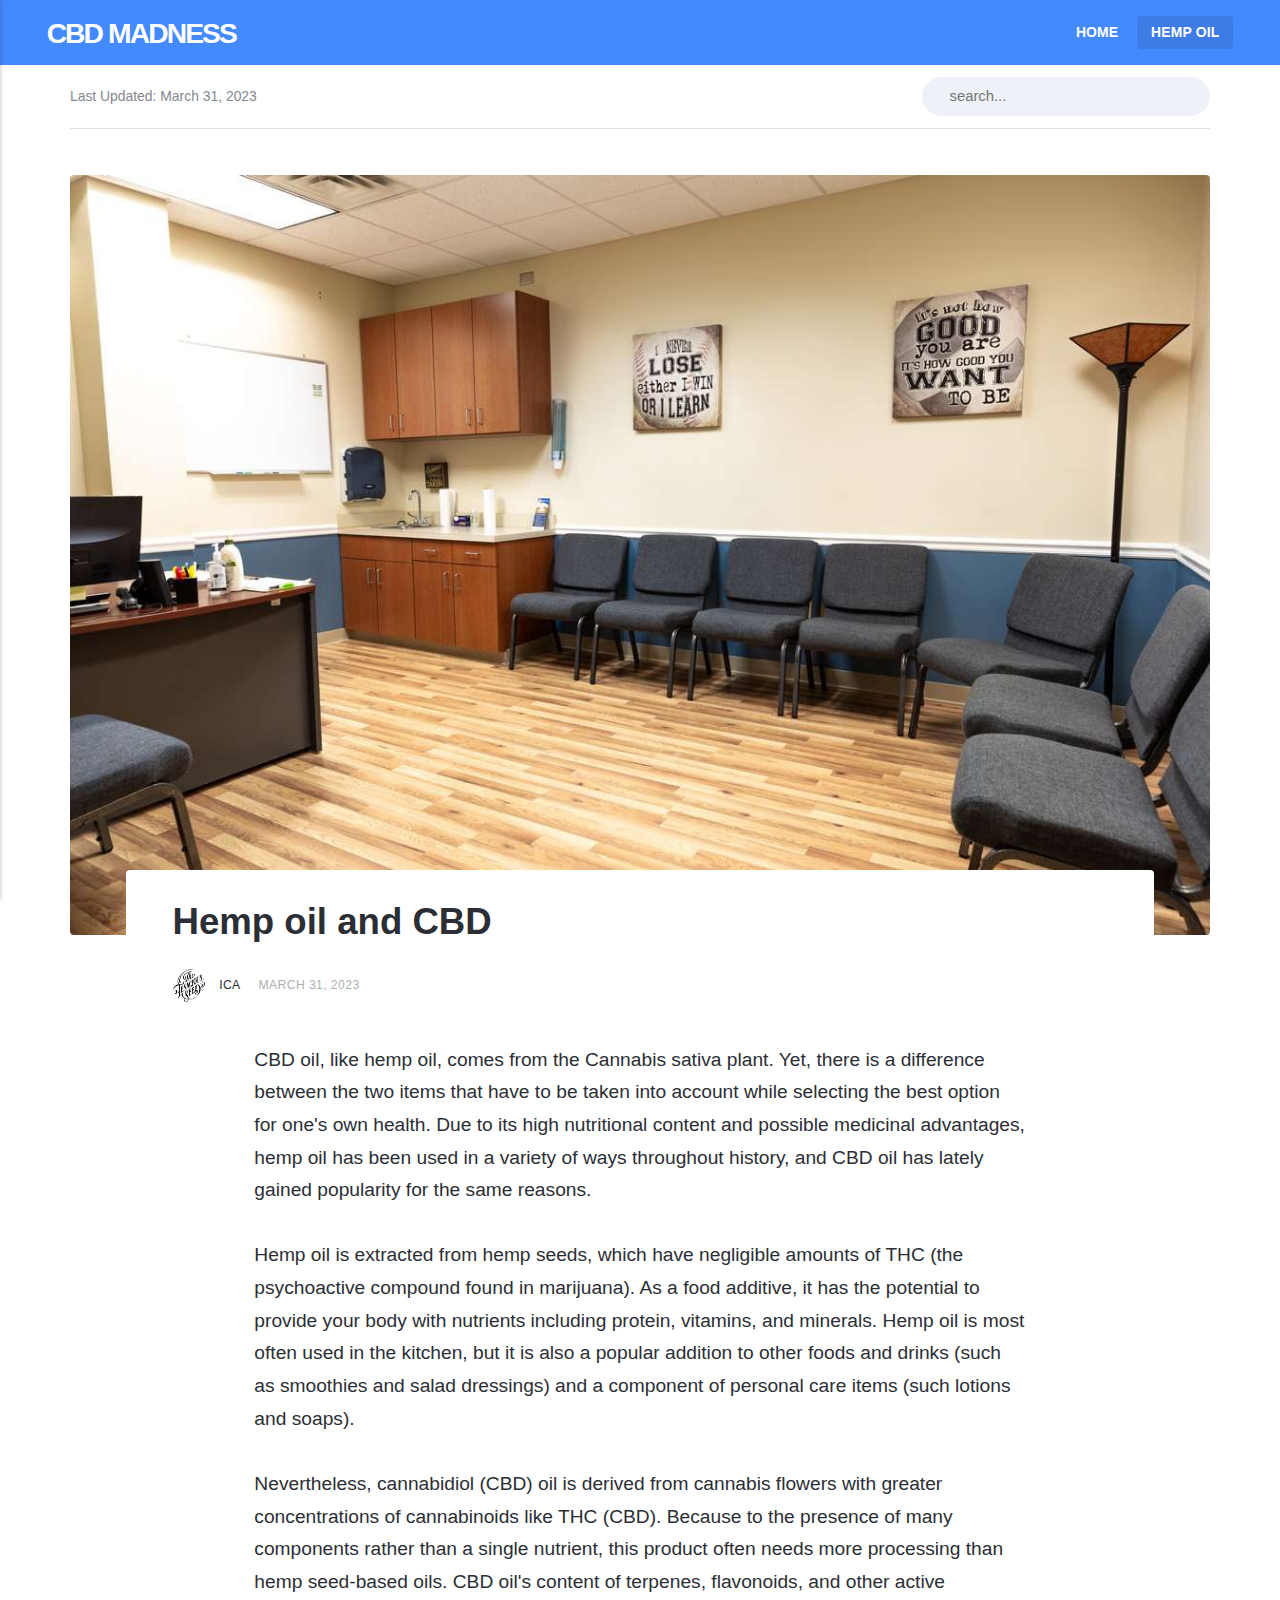
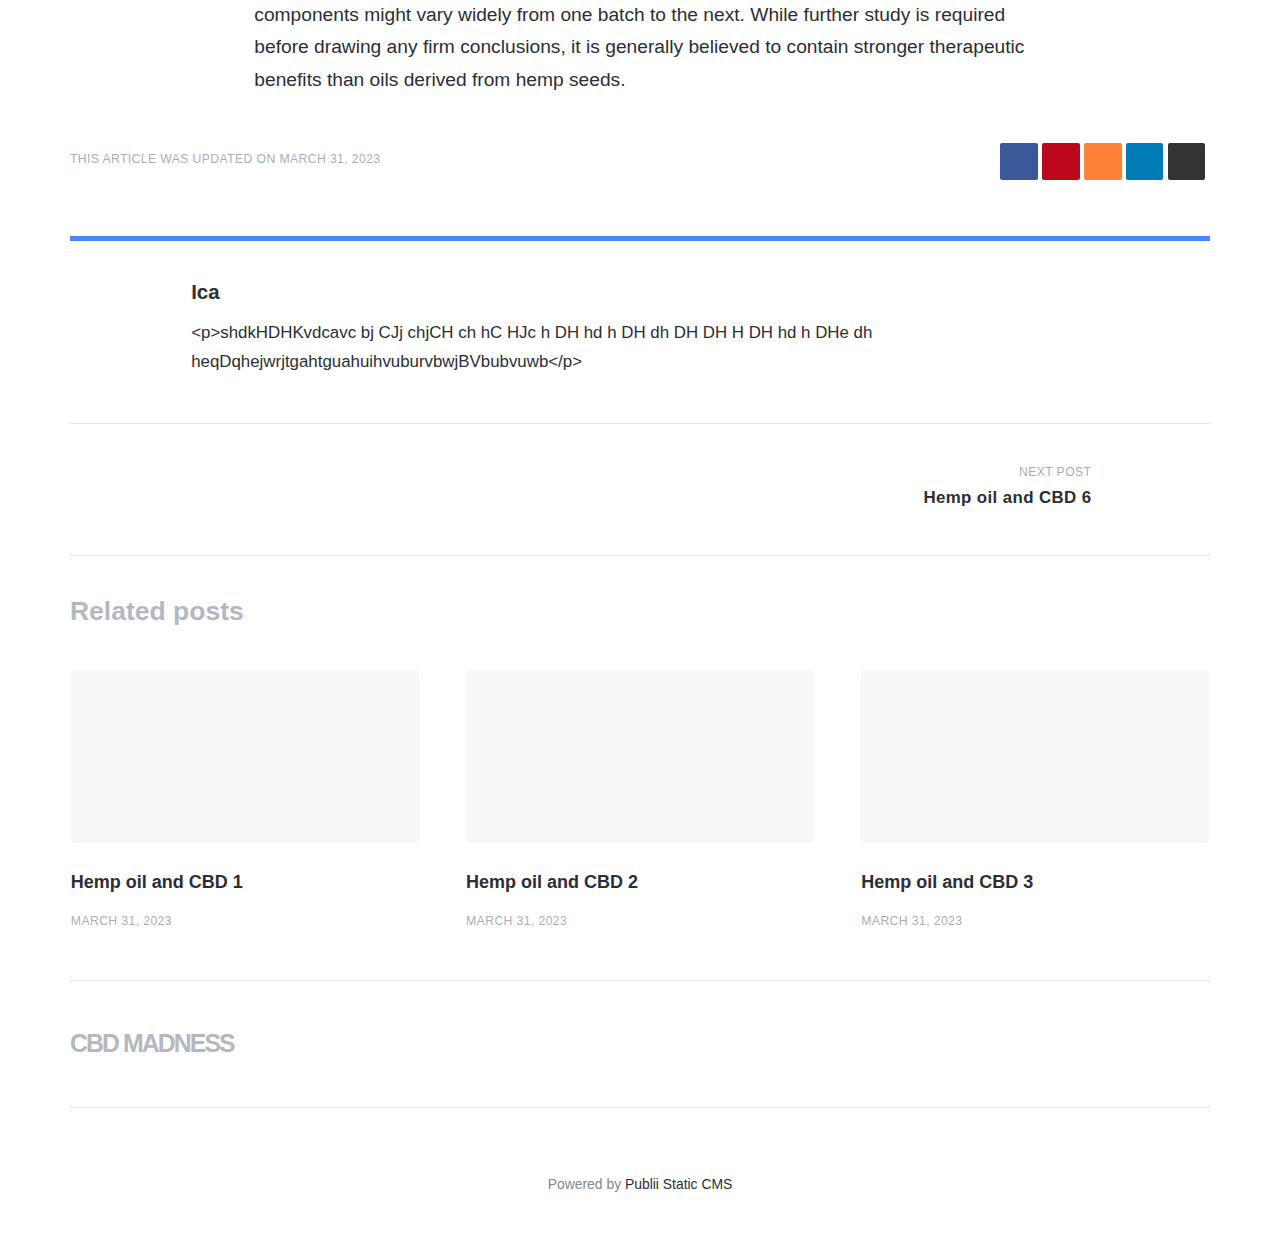
<file: hemp-oil-and-cbd/index.html>
<!DOCTYPE html><html lang="en-us"><head><meta charset="utf-8"><meta http-equiv="X-UA-Compatible" content="IE=edge"><meta name="viewport" content="width=device-width,initial-scale=1"><title>Hemp oil and CBD - CBD Madness</title><meta name="robots" content="noindex,nofollow"><meta name="generator" content="Publii Open-Source CMS for Static Site"><meta property="og:title" content="Hemp oil and CBD"><meta property="og:image" content="https://ica-liman.github.io/gh-pages/media/posts/4/chesapeake-2.jpg"><meta property="og:image:width" content="1200"><meta property="og:image:height" content="800"><meta property="og:site_name" content="CBD Madness"><meta property="og:description" content="CBD oil, like hemp oil, comes from the Cannabis sativa plant. Yet, there is a difference between the two items that have to be taken into account while selecting the best option for one's own health. Due to its high nutritional content and possible medicinal advantages, hemp oil has been used in a variety of ways throughout history, and CBD oil has lately gained popularity for the same reasons. Hemp oil is extracted from hemp seeds, which have negligible amounts of THC (the psychoactive compound found in marijuana). As a food additive, it has the potential to provide your body with nutrients including protein, vitamins, and minerals. Hemp oil is most often used in the kitchen, but it is also&hellip;"><meta property="og:url" content="https://ica-liman.github.io/gh-pages/hemp-oil-and-cbd/"><meta property="og:type" content="article"><style>:root {
                --body-font: -apple-system, BlinkMacSystemFont, "Segoe UI", Roboto, Oxygen, Ubuntu, Cantarell, "Fira Sans", "Droid Sans", "Helvetica Neue", Arial, sans-serif, "Apple Color Emoji", "Segoe UI Emoji", "Segoe UI Symbol";
                --heading-font: var(--body-font);
                --post-entry-font: var(--body-font);
                --logo-font: var(--body-font);
                --menu-font: var(--body-font)
            }</style><link rel="stylesheet" href="https://ica-liman.github.io/gh-pages/assets/css/style.css?v=2c8bb507e016691d43dd390f2e0f1bc8"><script type="application/ld+json">{"@context":"http://schema.org","@type":"Article","mainEntityOfPage":{"@type":"WebPage","@id":"https://ica-liman.github.io/gh-pages/hemp-oil-and-cbd/"},"headline":"Hemp oil and CBD","datePublished":"2023-03-31T01:18","dateModified":"2023-03-31T02:44","image":{"@type":"ImageObject","url":"https://ica-liman.github.io/gh-pages/media/posts/4/chesapeake-2.jpg","height":800,"width":1200},"description":"CBD oil, like hemp oil, comes from the Cannabis sativa plant. Yet, there is a difference between the two items that have to be taken into account while selecting the best option for one's own health. Due to its high nutritional content and possible medicinal advantages, hemp oil has been used in a variety of ways throughout history, and CBD oil has lately gained popularity for the same reasons. Hemp oil is extracted from hemp seeds, which have negligible amounts of THC (the psychoactive compound found in marijuana). As a food additive, it has the potential to provide your body with nutrients including protein, vitamins, and minerals. Hemp oil is most often used in the kitchen, but it is also&hellip;","author":{"@type":"Person","name":"Ica","url":"https://ica-liman.github.io/gh-pages/authors/ica/"},"publisher":{"@type":"Organization","name":"Ica"}}</script><script src="https://ica-liman.github.io/gh-pages/assets/js/ls.object-fit.min.js?v=cdedd9262bb7b299d0ebe1deaea5b924"></script><script async src="https://ica-liman.github.io/gh-pages/assets/js/lazysizes.min.js?v=d8513e7860f747ccf55c52308943beab"></script></head><body><header class="topbar" id="js-header"><div class="topbar__inner"><a class="logo" href="https://ica-liman.github.io/gh-pages/">CBD Madness</a><nav class="navbar"><button class="navbar__toggle" aria-label="Menu" aria-haspopup="true" aria-expanded="false"><span class="navbar__toggle-box"><span class="navbar__toggle-inner">Menu</span></span></button><ul class="navbar__menu"><li><a href="https://ica-liman.github.io/gh-pages/" title="Home" target="_self">Home</a></li><li class="active"><a href="https://ica-liman.github.io/gh-pages/hemp-oil-and-cbd/" title="Hemp oil" target="_self">Hemp oil</a></li></ul></nav></div></header><div class="content"><div class="infobar"><div class="infobar__update">Last Updated: <time datetime="2023-03-31T02:47">March 31, 2023</time></div><div class="infobar__search"><form action="https://ica-liman.github.io/gh-pages/search.html"><input type="search" name="q" placeholder=" search..."> <button type="submit" aria-label="Search"><svg width="15px" height="14px"><use xlink:href="https://ica-liman.github.io/gh-pages/assets/svg/svg-map.svg#search"/></svg></button></form></div></div><main class="main main--full"><article class="post"><figure class="post__featured-image" style="padding-bottom: calc(800/1200 * 100%)"><img class="lazyload" data-src="https://ica-liman.github.io/gh-pages/media/posts/4/chesapeake-2.jpg" data-srcset="https://ica-liman.github.io/gh-pages/media/posts/4/responsive/chesapeake-2-xs.jpg 300w ,https://ica-liman.github.io/gh-pages/media/posts/4/responsive/chesapeake-2-sm.jpg 480w ,https://ica-liman.github.io/gh-pages/media/posts/4/responsive/chesapeake-2-md.jpg 768w ,https://ica-liman.github.io/gh-pages/media/posts/4/responsive/chesapeake-2-lg.jpg 1024w ,https://ica-liman.github.io/gh-pages/media/posts/4/responsive/chesapeake-2-xl.jpg 1360w ,https://ica-liman.github.io/gh-pages/media/posts/4/responsive/chesapeake-2-2xl.jpg 1600w" data-aspectratio="1.5" data-sizes="auto" alt="" height="800" width="1200"></figure><header class="u-header post__header"><h1>Hemp oil and CBD</h1><div class="u-header__meta u-small"><img class="lazyload u-header__avatar" data-src="https://ica-liman.github.io/gh-pages/media/website/ts-logo-black.jpg" alt="Ica"><div><a href="https://ica-liman.github.io/gh-pages/authors/ica/" title="Ica">Ica</a> <time datetime="2023-03-31T01:18">March 31, 2023</time></div></div></header><div class="post__entry u-inner"><p>CBD oil, like hemp oil, comes from the Cannabis sativa plant. Yet, there is a difference between the two items that have to be taken into account while selecting the best option for one's own health. Due to its high nutritional content and possible medicinal advantages, hemp oil has been used in a variety of ways throughout history, and CBD oil has lately gained popularity for the same reasons.<br><br>Hemp oil is extracted from hemp seeds, which have negligible amounts of THC (the psychoactive compound found in marijuana). As a food additive, it has the potential to provide your body with nutrients including protein, vitamins, and minerals. Hemp oil is most often used in the kitchen, but it is also a popular addition to other foods and drinks (such as smoothies and salad dressings) and a component of personal care items (such lotions and soaps).<br><br>Nevertheless, cannabidiol (CBD) oil is derived from cannabis flowers with greater concentrations of cannabinoids like THC (CBD). Because to the presence of many components rather than a single nutrient, this product often needs more processing than hemp seed-based oils. CBD oil's content of terpenes, flavonoids, and other active components might vary widely from one batch to the next. While further study is required before drawing any firm conclusions, it is generally believed to contain stronger therapeutic benefits than oils derived from hemp seeds.</p></div><aside class="post__aside"><div class="post__last-updated u-small">This article was updated on March 31, 2023</div><div class="post__share"><a href="https://www.facebook.com/sharer/sharer.php?u=https%3A%2F%2Fica-liman.github.io%2Fgh-pages%2Fhemp-oil-and-cbd%2F" class="js-share facebook" title="Share with Facebook" rel="nofollow noopener noreferrer" aria-label="Share with Facebook"><svg class="u-icon"><use xlink:href="https://ica-liman.github.io/gh-pages/assets/svg/svg-map.svg#facebook"/></svg> </a><a href="https://pinterest.com/pin/create/button/?url=https%3A%2F%2Fica-liman.github.io%2Fgh-pages%2Fhemp-oil-and-cbd%2F&amp;media=https%3A%2F%2Fica-liman.github.io%2Fgh-pages%2Fmedia%2Fposts%2F4%2Fchesapeake-2.jpg&amp;description=Hemp%20oil%20and%20CBD" class="js-share pinterest" title="Share with Pinterest" rel="nofollow noopener noreferrer" aria-label="Share with Pinterest"><svg class="u-icon"><use xlink:href="https://ica-liman.github.io/gh-pages/assets/svg/svg-map.svg#pinterest"/></svg> </a><a href="https://mix.com/add?url=https%3A%2F%2Fica-liman.github.io%2Fgh-pages%2Fhemp-oil-and-cbd%2F" class="js-share mix" title="Share with Mix" rel="nofollow noopener noreferrer" aria-label="Share with Mix"><svg class="u-icon"><use xlink:href="https://ica-liman.github.io/gh-pages/assets/svg/svg-map.svg#mix"/></svg> </a><a href="http://www.linkedin.com/shareArticle?url=https%3A%2F%2Fica-liman.github.io%2Fgh-pages%2Fhemp-oil-and-cbd%2F&amp;title=Hemp%20oil%20and%20CBD" class="js-share linkedin" title="Share with LinkedIn" rel="nofollow noopener noreferrer" aria-label="Share with LinkedIn"><svg class="u-icon"><use xlink:href="https://ica-liman.github.io/gh-pages/assets/svg/svg-map.svg#linkedin"/></svg> </a><a href="https://buffer.com/add?text=Hemp%20oil%20and%20CBD&amp;url=https%3A%2F%2Fica-liman.github.io%2Fgh-pages%2Fhemp-oil-and-cbd%2F" class="js-share buffer" title="Share with Buffer" rel="nofollow noopener noreferrer" aria-label="Share with Buffer"><svg class="u-icon"><use xlink:href="https://ica-liman.github.io/gh-pages/assets/svg/svg-map.svg#buffer"/></svg></a></div></aside><footer class="post__footer"><div class="post__bio box"><img class="lazyload u-author__avatar" data-src="https://ica-liman.github.io/gh-pages/media/website/ts-logo-black.jpg" alt="Ica"><div><h4 class="h6"><a href="https://ica-liman.github.io/gh-pages/authors/ica/" title="Ica">Ica</a></h4><p>&lt;p&gt;shdkHDHKvdcavc bj CJj chjCH ch hC HJc h DH hd h DH dh DH DH H DH hd h DHe dh heqDqhejwrjtgahtguahuihvuburvbwjBVbubvuwb&lt;/p&gt;</p></div></div><nav class="post__nav box"><div class="post__nav__next"><a href="https://ica-liman.github.io/gh-pages/hemp-oil-and-cbd-2/" class="post__nav__link" rel="next"><div class="u-small">Next Post<h5>Hemp oil and CBD 6</h5></div><img class="lazyload" data-src="https://ica-liman.github.io/gh-pages/media/posts/5/responsive/chesapeake-2-xs.jpg" data-srcset="https://ica-liman.github.io/gh-pages/media/posts/5/responsive/chesapeake-2-xs.jpg" data-expand="300" alt=""></a></div></nav><div class="post__related box"><h3 class="box__title">Related posts</h3><div class="post__related-wrap"><figure class="post__related-item"><a href="https://ica-liman.github.io/gh-pages/hemp-oil-and-cbd-7/" class="post__related-image-link"><img class="lazyload" data-src="https://ica-liman.github.io/gh-pages/media/posts/10/chesapeake-2.jpg" data-srcset="https://ica-liman.github.io/gh-pages/media/posts/10/responsive/chesapeake-2-xs.jpg 300w ,https://ica-liman.github.io/gh-pages/media/posts/10/responsive/chesapeake-2-sm.jpg 480w ,https://ica-liman.github.io/gh-pages/media/posts/10/responsive/chesapeake-2-md.jpg 768w ,https://ica-liman.github.io/gh-pages/media/posts/10/responsive/chesapeake-2-lg.jpg 1024w ,https://ica-liman.github.io/gh-pages/media/posts/10/responsive/chesapeake-2-xl.jpg 1360w ,https://ica-liman.github.io/gh-pages/media/posts/10/responsive/chesapeake-2-2xl.jpg 1600w" data-sizes="auto" data-expand="300" alt=""></a><figcaption><h4 class="post__related-title"><a href="https://ica-liman.github.io/gh-pages/hemp-oil-and-cbd-7/" class="inverse">Hemp oil and CBD 1</a></h4><time datetime="2023-03-31T01:33" class="u-small">March 31, 2023</time></figcaption></figure><figure class="post__related-item"><a href="https://ica-liman.github.io/gh-pages/hemp-oil-and-cbd-6/" class="post__related-image-link"><img class="lazyload" data-src="https://ica-liman.github.io/gh-pages/media/posts/9/chesapeake-2.jpg" data-srcset="https://ica-liman.github.io/gh-pages/media/posts/9/responsive/chesapeake-2-xs.jpg 300w ,https://ica-liman.github.io/gh-pages/media/posts/9/responsive/chesapeake-2-sm.jpg 480w ,https://ica-liman.github.io/gh-pages/media/posts/9/responsive/chesapeake-2-md.jpg 768w ,https://ica-liman.github.io/gh-pages/media/posts/9/responsive/chesapeake-2-lg.jpg 1024w ,https://ica-liman.github.io/gh-pages/media/posts/9/responsive/chesapeake-2-xl.jpg 1360w ,https://ica-liman.github.io/gh-pages/media/posts/9/responsive/chesapeake-2-2xl.jpg 1600w" data-sizes="auto" data-expand="300" alt=""></a><figcaption><h4 class="post__related-title"><a href="https://ica-liman.github.io/gh-pages/hemp-oil-and-cbd-6/" class="inverse">Hemp oil and CBD 2</a></h4><time datetime="2023-03-31T01:33" class="u-small">March 31, 2023</time></figcaption></figure><figure class="post__related-item"><a href="https://ica-liman.github.io/gh-pages/hemp-oil-and-cbd-5/" class="post__related-image-link"><img class="lazyload" data-src="https://ica-liman.github.io/gh-pages/media/posts/8/chesapeake-2.jpg" data-srcset="https://ica-liman.github.io/gh-pages/media/posts/8/responsive/chesapeake-2-xs.jpg 300w ,https://ica-liman.github.io/gh-pages/media/posts/8/responsive/chesapeake-2-sm.jpg 480w ,https://ica-liman.github.io/gh-pages/media/posts/8/responsive/chesapeake-2-md.jpg 768w ,https://ica-liman.github.io/gh-pages/media/posts/8/responsive/chesapeake-2-lg.jpg 1024w ,https://ica-liman.github.io/gh-pages/media/posts/8/responsive/chesapeake-2-xl.jpg 1360w ,https://ica-liman.github.io/gh-pages/media/posts/8/responsive/chesapeake-2-2xl.jpg 1600w" data-sizes="auto" data-expand="300" alt=""></a><figcaption><h4 class="post__related-title"><a href="https://ica-liman.github.io/gh-pages/hemp-oil-and-cbd-5/" class="inverse">Hemp oil and CBD 3</a></h4><time datetime="2023-03-31T01:33" class="u-small">March 31, 2023</time></figcaption></figure></div></div></footer></article></main><footer class="footer"><a class="footer__logo" href="https://ica-liman.github.io/gh-pages/">CBD Madness</a><nav><ul class="footer__nav"></ul></nav><div class="footer__follow"><a href="https://www.test.com1/" aria-label="Facebook"><svg><use xlink:href="https://ica-liman.github.io/gh-pages/assets/svg/svg-map.svg#facebook"/></svg> </a><a href="https://www.test.com1/" aria-label="Twitter"><svg><use xlink:href="https://ica-liman.github.io/gh-pages/assets/svg/svg-map.svg#twitter"/></svg> </a><a href="https://www.test.com1/" aria-label="Instagram"><svg><use xlink:href="https://ica-liman.github.io/gh-pages/assets/svg/svg-map.svg#instagram"/></svg> </a><a href="https://www.test.com1/" aria-label="LinkedIn"><svg><use xlink:href="https://ica-liman.github.io/gh-pages/assets/svg/svg-map.svg#linkedin"/></svg> </a><a href="https://www.test.com1/" aria-label="Vimeo"><svg><use xlink:href="https://ica-liman.github.io/gh-pages/assets/svg/svg-map.svg#vimeo"/></svg> </a><a href="https://www.test.com1/" aria-label="Pinterest"><svg><use xlink:href="https://ica-liman.github.io/gh-pages/assets/svg/svg-map.svg#pinterest"/></svg> </a><a href="https://www.test.com1/" aria-label="Youtube"><svg><use xlink:href="https://ica-liman.github.io/gh-pages/assets/svg/svg-map.svg#youtube"/></svg></a></div><div class="footer__copyright"><p>Powered by <a href="https://getpublii.com" target="_blank" rel="nofollow noopener">Publii Static CMS</a></p></div></footer></div><script>window.publiiThemeMenuConfig = {    
        mobileMenuMode: 'sidebar',
        animationSpeed: 300,
        submenuWidth: 'auto',
        doubleClickTime: 500,
        mobileMenuExpandableSubmenus: true, 
        relatedContainerForOverlayMenuSelector: '.navbar',
   };</script><script defer="defer" src="https://ica-liman.github.io/gh-pages/assets/js/scripts.min.js?v=225cfb4a7e546edee710c4f1208e81e2"></script></body></html>
</file>
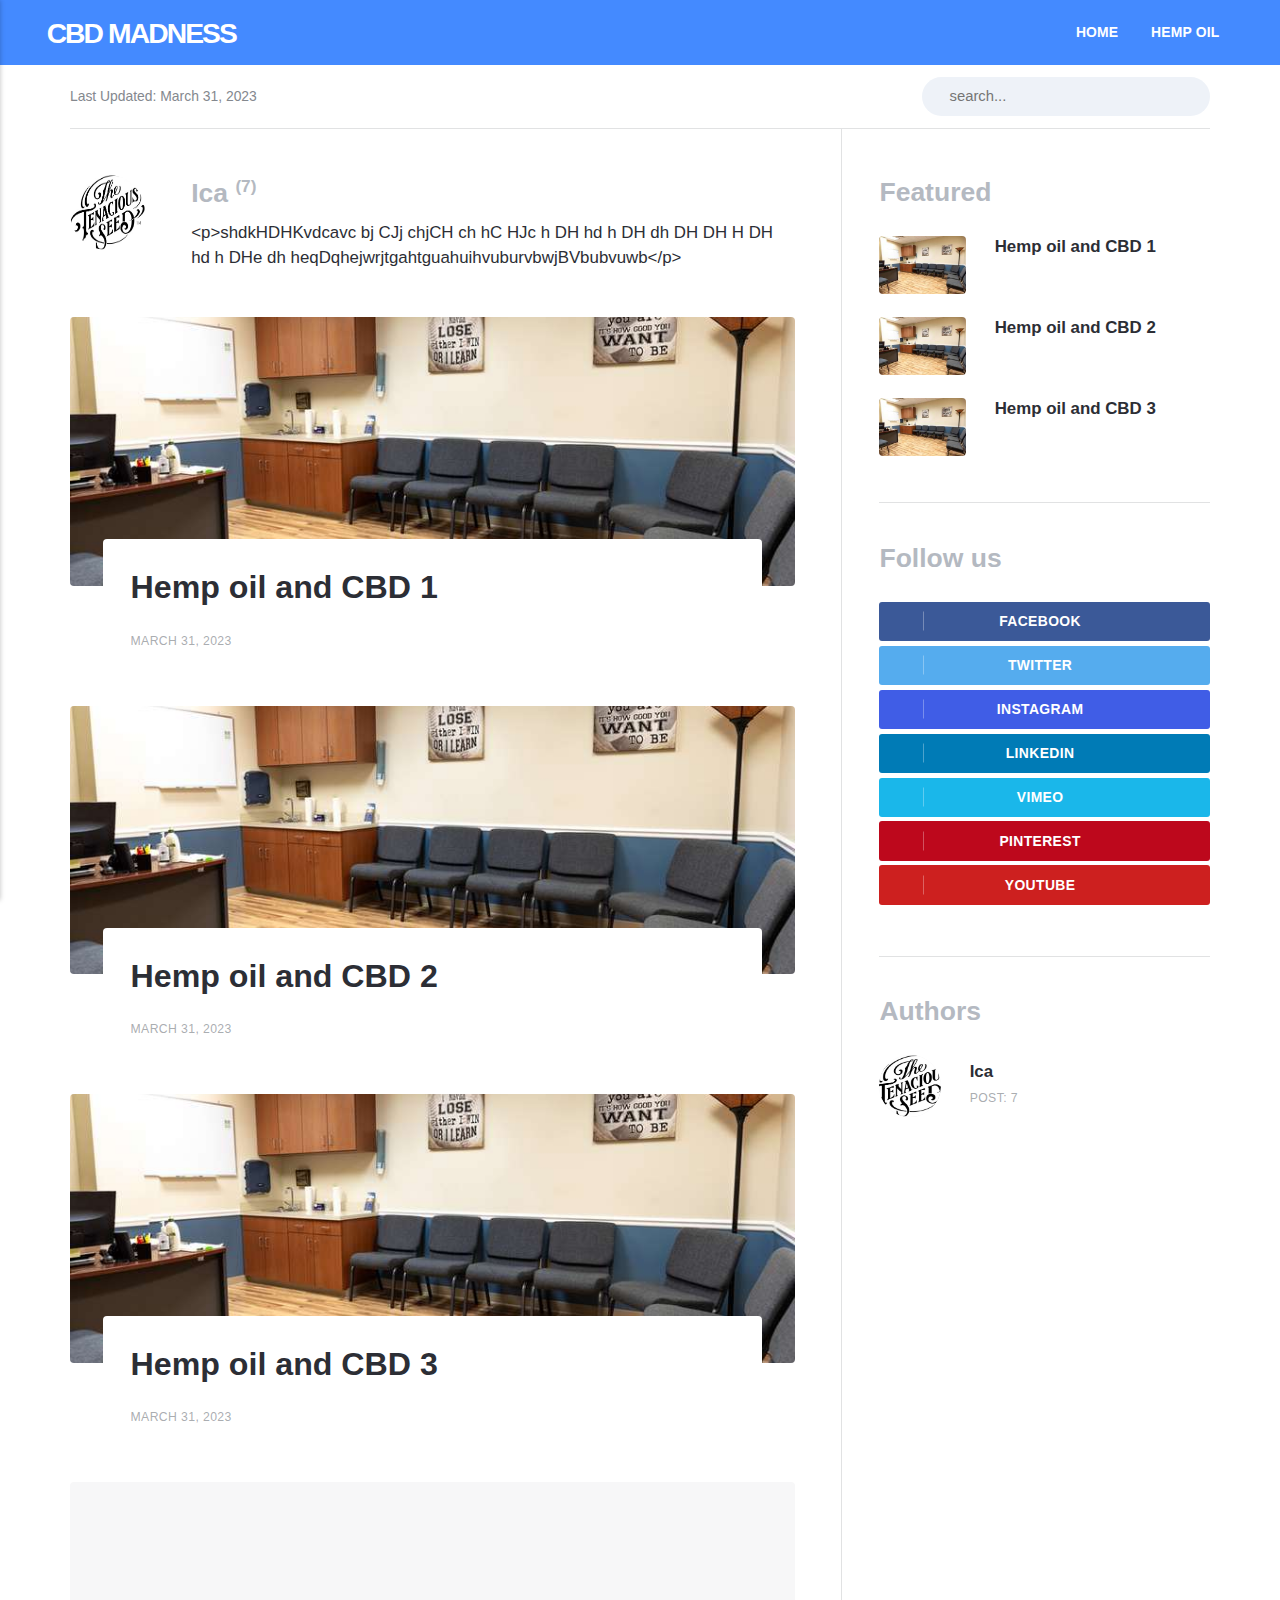
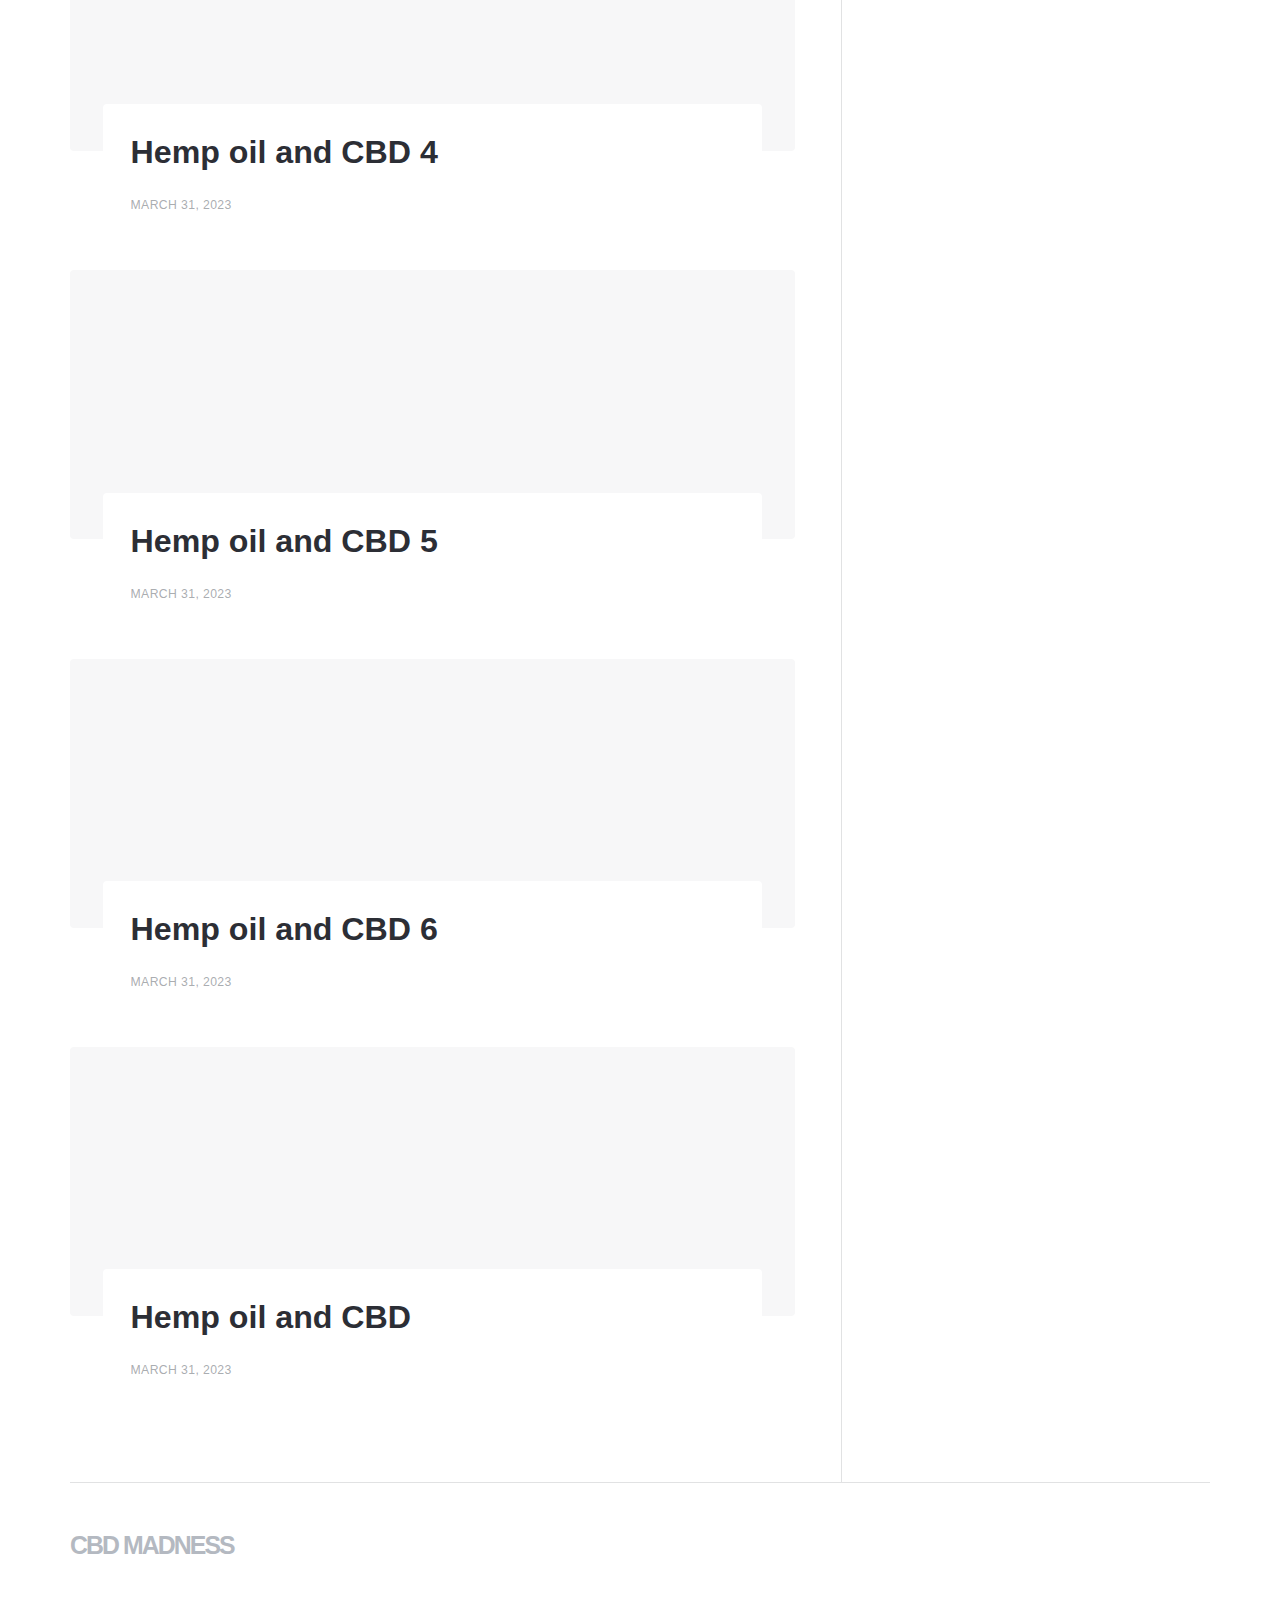
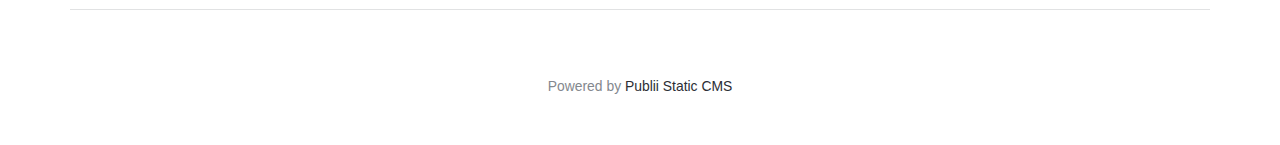
<file: authors/ica/index.html>
<!DOCTYPE html><html lang="en-us"><head><meta charset="utf-8"><meta http-equiv="X-UA-Compatible" content="IE=edge"><meta name="viewport" content="width=device-width,initial-scale=1"><title>Author: Ica - CBD Madness</title><meta name="robots" content="noindex,nofollow"><meta name="generator" content="Publii Open-Source CMS for Static Site"><meta property="og:title" content="Ica"><meta property="og:site_name" content="CBD Madness"><meta property="og:description" content=""><meta property="og:url" content="https://ica-liman.github.io/gh-pages/authors/ica/"><meta property="og:type" content="website"><style>:root {
                --body-font: -apple-system, BlinkMacSystemFont, "Segoe UI", Roboto, Oxygen, Ubuntu, Cantarell, "Fira Sans", "Droid Sans", "Helvetica Neue", Arial, sans-serif, "Apple Color Emoji", "Segoe UI Emoji", "Segoe UI Symbol";
                --heading-font: var(--body-font);
                --post-entry-font: var(--body-font);
                --logo-font: var(--body-font);
                --menu-font: var(--body-font)
            }</style><link rel="stylesheet" href="https://ica-liman.github.io/gh-pages/assets/css/style.css?v=2c8bb507e016691d43dd390f2e0f1bc8"><script type="application/ld+json">{"@context":"http://schema.org","@type":"Organization","name":"CBD Madness","url":"https://ica-liman.github.io/gh-pages/","sameAs":["https://www.test.com1/","https://www.test.com1/","https://www.test.com1/","https://www.test.com1/","https://www.test.com1/","https://www.test.com1/","https://www.test.com1/"]}</script><script src="https://ica-liman.github.io/gh-pages/assets/js/ls.object-fit.min.js?v=cdedd9262bb7b299d0ebe1deaea5b924"></script><script async src="https://ica-liman.github.io/gh-pages/assets/js/lazysizes.min.js?v=d8513e7860f747ccf55c52308943beab"></script></head><body><header class="topbar" id="js-header"><div class="topbar__inner"><a class="logo" href="https://ica-liman.github.io/gh-pages/">CBD Madness</a><nav class="navbar"><button class="navbar__toggle" aria-label="Menu" aria-haspopup="true" aria-expanded="false"><span class="navbar__toggle-box"><span class="navbar__toggle-inner">Menu</span></span></button><ul class="navbar__menu"><li><a href="https://ica-liman.github.io/gh-pages/" title="Home" target="_self">Home</a></li><li><a href="https://ica-liman.github.io/gh-pages/hemp-oil-and-cbd/" title="Hemp oil" target="_self">Hemp oil</a></li></ul></nav></div></header><div class="content"><div class="infobar"><div class="infobar__update">Last Updated: <time datetime="2023-03-31T02:47">March 31, 2023</time></div><div class="infobar__search"><form action="https://ica-liman.github.io/gh-pages/search.html"><input type="search" name="q" placeholder=" search..."> <button type="submit" aria-label="Search"><svg width="15px" height="14px"><use xlink:href="https://ica-liman.github.io/gh-pages/assets/svg/svg-map.svg#search"/></svg></button></form></div></div><main class="main"><div class="page"><img src="https://ica-liman.github.io/gh-pages/media/website/ts-logo-black.jpg" alt="Ica" class="u-author__avatar"><div><h1 class="page__title box__title">Ica <sup>(7)</sup></h1><p>&lt;p&gt;shdkHDHKvdcavc bj CJj chjCH ch hC HJc h DH hd h DH dh DH DH H DH hd h DHe dh heqDqhejwrjtgahtguahuihvuburvbwjBVbubvuwb&lt;/p&gt;</p></div></div><div class="cat cat--layout-1col"><article class="cat__item"><div class="cat__item-inner"><a href="https://ica-liman.github.io/gh-pages/hemp-oil-and-cbd-7/" class="cat__item-image-link"><img class="lazyload cat__item-image" data-src="https://ica-liman.github.io/gh-pages/media/posts/10/chesapeake-2.jpg" data-srcset="https://ica-liman.github.io/gh-pages/media/posts/10/responsive/chesapeake-2-xs.jpg 300w ,https://ica-liman.github.io/gh-pages/media/posts/10/responsive/chesapeake-2-sm.jpg 480w ,https://ica-liman.github.io/gh-pages/media/posts/10/responsive/chesapeake-2-md.jpg 768w ,https://ica-liman.github.io/gh-pages/media/posts/10/responsive/chesapeake-2-lg.jpg 1024w" data-aspectratio="1.5" data-sizes="auto" data-expand="300" height="800" width="1200" alt=""></a><header class="u-header"><h2 class="h5 cat__item-title"><a href="https://ica-liman.github.io/gh-pages/hemp-oil-and-cbd-7/">Hemp oil and CBD 1</a></h2><div class="u-header__meta u-small"><time datetime="2023-03-31T01:33">March 31, 2023</time></div></header></div></article><article class="cat__item"><div class="cat__item-inner"><a href="https://ica-liman.github.io/gh-pages/hemp-oil-and-cbd-6/" class="cat__item-image-link"><img class="lazyload cat__item-image" data-src="https://ica-liman.github.io/gh-pages/media/posts/9/chesapeake-2.jpg" data-srcset="https://ica-liman.github.io/gh-pages/media/posts/9/responsive/chesapeake-2-xs.jpg 300w ,https://ica-liman.github.io/gh-pages/media/posts/9/responsive/chesapeake-2-sm.jpg 480w ,https://ica-liman.github.io/gh-pages/media/posts/9/responsive/chesapeake-2-md.jpg 768w ,https://ica-liman.github.io/gh-pages/media/posts/9/responsive/chesapeake-2-lg.jpg 1024w" data-aspectratio="1.5" data-sizes="auto" data-expand="300" height="800" width="1200" alt=""></a><header class="u-header"><h2 class="h5 cat__item-title"><a href="https://ica-liman.github.io/gh-pages/hemp-oil-and-cbd-6/">Hemp oil and CBD 2</a></h2><div class="u-header__meta u-small"><time datetime="2023-03-31T01:33">March 31, 2023</time></div></header></div></article><article class="cat__item"><div class="cat__item-inner"><a href="https://ica-liman.github.io/gh-pages/hemp-oil-and-cbd-5/" class="cat__item-image-link"><img class="lazyload cat__item-image" data-src="https://ica-liman.github.io/gh-pages/media/posts/8/chesapeake-2.jpg" data-srcset="https://ica-liman.github.io/gh-pages/media/posts/8/responsive/chesapeake-2-xs.jpg 300w ,https://ica-liman.github.io/gh-pages/media/posts/8/responsive/chesapeake-2-sm.jpg 480w ,https://ica-liman.github.io/gh-pages/media/posts/8/responsive/chesapeake-2-md.jpg 768w ,https://ica-liman.github.io/gh-pages/media/posts/8/responsive/chesapeake-2-lg.jpg 1024w" data-aspectratio="1.5" data-sizes="auto" data-expand="300" height="800" width="1200" alt=""></a><header class="u-header"><h2 class="h5 cat__item-title"><a href="https://ica-liman.github.io/gh-pages/hemp-oil-and-cbd-5/">Hemp oil and CBD 3</a></h2><div class="u-header__meta u-small"><time datetime="2023-03-31T01:33">March 31, 2023</time></div></header></div></article><article class="cat__item"><div class="cat__item-inner"><a href="https://ica-liman.github.io/gh-pages/hemp-oil-and-cbd-4/" class="cat__item-image-link"><img class="lazyload cat__item-image" data-src="https://ica-liman.github.io/gh-pages/media/posts/7/chesapeake-2.jpg" data-srcset="https://ica-liman.github.io/gh-pages/media/posts/7/responsive/chesapeake-2-xs.jpg 300w ,https://ica-liman.github.io/gh-pages/media/posts/7/responsive/chesapeake-2-sm.jpg 480w ,https://ica-liman.github.io/gh-pages/media/posts/7/responsive/chesapeake-2-md.jpg 768w ,https://ica-liman.github.io/gh-pages/media/posts/7/responsive/chesapeake-2-lg.jpg 1024w" data-aspectratio="1.5" data-sizes="auto" data-expand="300" height="800" width="1200" alt=""></a><header class="u-header"><h2 class="h5 cat__item-title"><a href="https://ica-liman.github.io/gh-pages/hemp-oil-and-cbd-4/">Hemp oil and CBD 4</a></h2><div class="u-header__meta u-small"><time datetime="2023-03-31T01:33">March 31, 2023</time></div></header></div></article><article class="cat__item"><div class="cat__item-inner"><a href="https://ica-liman.github.io/gh-pages/hemp-oil-and-cbd-3/" class="cat__item-image-link"><img class="lazyload cat__item-image" data-src="https://ica-liman.github.io/gh-pages/media/posts/6/chesapeake-2.jpg" data-srcset="https://ica-liman.github.io/gh-pages/media/posts/6/responsive/chesapeake-2-xs.jpg 300w ,https://ica-liman.github.io/gh-pages/media/posts/6/responsive/chesapeake-2-sm.jpg 480w ,https://ica-liman.github.io/gh-pages/media/posts/6/responsive/chesapeake-2-md.jpg 768w ,https://ica-liman.github.io/gh-pages/media/posts/6/responsive/chesapeake-2-lg.jpg 1024w" data-aspectratio="1.5" data-sizes="auto" data-expand="300" height="800" width="1200" alt=""></a><header class="u-header"><h2 class="h5 cat__item-title"><a href="https://ica-liman.github.io/gh-pages/hemp-oil-and-cbd-3/">Hemp oil and CBD 5</a></h2><div class="u-header__meta u-small"><time datetime="2023-03-31T01:33">March 31, 2023</time></div></header></div></article><article class="cat__item"><div class="cat__item-inner"><a href="https://ica-liman.github.io/gh-pages/hemp-oil-and-cbd-2/" class="cat__item-image-link"><img class="lazyload cat__item-image" data-src="https://ica-liman.github.io/gh-pages/media/posts/5/chesapeake-2.jpg" data-srcset="https://ica-liman.github.io/gh-pages/media/posts/5/responsive/chesapeake-2-xs.jpg 300w ,https://ica-liman.github.io/gh-pages/media/posts/5/responsive/chesapeake-2-sm.jpg 480w ,https://ica-liman.github.io/gh-pages/media/posts/5/responsive/chesapeake-2-md.jpg 768w ,https://ica-liman.github.io/gh-pages/media/posts/5/responsive/chesapeake-2-lg.jpg 1024w" data-aspectratio="1.5" data-sizes="auto" data-expand="300" height="800" width="1200" alt=""></a><header class="u-header"><h2 class="h5 cat__item-title"><a href="https://ica-liman.github.io/gh-pages/hemp-oil-and-cbd-2/">Hemp oil and CBD 6</a></h2><div class="u-header__meta u-small"><time datetime="2023-03-31T01:33">March 31, 2023</time></div></header></div></article><article class="cat__item"><div class="cat__item-inner"><a href="https://ica-liman.github.io/gh-pages/hemp-oil-and-cbd/" class="cat__item-image-link"><img class="lazyload cat__item-image" data-src="https://ica-liman.github.io/gh-pages/media/posts/4/chesapeake-2.jpg" data-srcset="https://ica-liman.github.io/gh-pages/media/posts/4/responsive/chesapeake-2-xs.jpg 300w ,https://ica-liman.github.io/gh-pages/media/posts/4/responsive/chesapeake-2-sm.jpg 480w ,https://ica-liman.github.io/gh-pages/media/posts/4/responsive/chesapeake-2-md.jpg 768w ,https://ica-liman.github.io/gh-pages/media/posts/4/responsive/chesapeake-2-lg.jpg 1024w" data-aspectratio="1.5" data-sizes="auto" data-expand="300" height="800" width="1200" alt=""></a><header class="u-header"><h2 class="h5 cat__item-title"><a href="https://ica-liman.github.io/gh-pages/hemp-oil-and-cbd/">Hemp oil and CBD</a></h2><div class="u-header__meta u-small"><time datetime="2023-03-31T01:18">March 31, 2023</time></div></header></div></article></div></main><div class="sidebar"><section class="box featured"><h3 class="box__title">Featured</h3><ul class="featured__container"><li class="featured__item"><a href="https://ica-liman.github.io/gh-pages/hemp-oil-and-cbd-7/" class="featured__image-link"><img class="lazyload" src="https://ica-liman.github.io/gh-pages/media/posts/10/responsive/chesapeake-2-xs.jpg" data-srcset="https://ica-liman.github.io/gh-pages/media/posts/10/responsive/chesapeake-2-xs.jpg" alt=""></a><div><a href="https://ica-liman.github.io/gh-pages/hemp-oil-and-cbd-7/" class="featured__title">Hemp oil and CBD 1</a></div></li><li class="featured__item"><a href="https://ica-liman.github.io/gh-pages/hemp-oil-and-cbd-6/" class="featured__image-link"><img class="lazyload" src="https://ica-liman.github.io/gh-pages/media/posts/9/responsive/chesapeake-2-xs.jpg" data-srcset="https://ica-liman.github.io/gh-pages/media/posts/9/responsive/chesapeake-2-xs.jpg" alt=""></a><div><a href="https://ica-liman.github.io/gh-pages/hemp-oil-and-cbd-6/" class="featured__title">Hemp oil and CBD 2</a></div></li><li class="featured__item"><a href="https://ica-liman.github.io/gh-pages/hemp-oil-and-cbd-5/" class="featured__image-link"><img class="lazyload" src="https://ica-liman.github.io/gh-pages/media/posts/8/responsive/chesapeake-2-xs.jpg" data-srcset="https://ica-liman.github.io/gh-pages/media/posts/8/responsive/chesapeake-2-xs.jpg" alt=""></a><div><a href="https://ica-liman.github.io/gh-pages/hemp-oil-and-cbd-5/" class="featured__title">Hemp oil and CBD 3</a></div></li></ul></section><section class="box"><h3 class="box__title">Follow us</h3><div class="follow"><a href="https://www.test.com1/" class="facebook" aria-label="Facebook"><svg class="u-icon"><use xlink:href="https://ica-liman.github.io/gh-pages/assets/svg/svg-map.svg#facebook"/></svg> Facebook </a><a href="https://www.test.com1/" class="twitter" aria-label="Twitter"><svg class="u-icon"><use xlink:href="https://ica-liman.github.io/gh-pages/assets/svg/svg-map.svg#twitter"/></svg> Twitter </a><a href="https://www.test.com1/" class="instagram" aria-label="Instagram"><svg class="u-icon"><use xlink:href="https://ica-liman.github.io/gh-pages/assets/svg/svg-map.svg#instagram"/></svg> Instagram </a><a href="https://www.test.com1/" class="linkedin" aria-label="LinkedIn"><svg class="u-icon"><use xlink:href="https://ica-liman.github.io/gh-pages/assets/svg/svg-map.svg#linkedin"/></svg> LinkedIn </a><a href="https://www.test.com1/" class="vimeo" aria-label="Vimeo"><svg class="u-icon"><use xlink:href="https://ica-liman.github.io/gh-pages/assets/svg/svg-map.svg#vimeo"/></svg> Vimeo </a><a href="https://www.test.com1/" class="pinterest" aria-label="Pinterest"><svg class="u-icon"><use xlink:href="https://ica-liman.github.io/gh-pages/assets/svg/svg-map.svg#pinterest"/></svg> Pinterest </a><a href="https://www.test.com1/" class="youtube" aria-label="Youtube"><svg class="u-icon"><use xlink:href="https://ica-liman.github.io/gh-pages/assets/svg/svg-map.svg#youtube"/></svg> Youtube</a></div></section><section class="box authors"><h3 class="box__title">Authors</h3><ul class="authors__cotainer"><li class="authors__item"><a href="https://ica-liman.github.io/gh-pages/authors/ica/" class="authors__image-link"><img data-src="https://ica-liman.github.io/gh-pages/media/website/ts-logo-black.jpg" class="lazyload" alt="Ica"></a><div><a href="https://ica-liman.github.io/gh-pages/authors/ica/" class="authors__title">Ica</a> <span class="u-small">Post: 7</span></div></li></ul></section></div><footer class="footer"><a class="footer__logo" href="https://ica-liman.github.io/gh-pages/">CBD Madness</a><nav><ul class="footer__nav"></ul></nav><div class="footer__follow"><a href="https://www.test.com1/" aria-label="Facebook"><svg><use xlink:href="https://ica-liman.github.io/gh-pages/assets/svg/svg-map.svg#facebook"/></svg> </a><a href="https://www.test.com1/" aria-label="Twitter"><svg><use xlink:href="https://ica-liman.github.io/gh-pages/assets/svg/svg-map.svg#twitter"/></svg> </a><a href="https://www.test.com1/" aria-label="Instagram"><svg><use xlink:href="https://ica-liman.github.io/gh-pages/assets/svg/svg-map.svg#instagram"/></svg> </a><a href="https://www.test.com1/" aria-label="LinkedIn"><svg><use xlink:href="https://ica-liman.github.io/gh-pages/assets/svg/svg-map.svg#linkedin"/></svg> </a><a href="https://www.test.com1/" aria-label="Vimeo"><svg><use xlink:href="https://ica-liman.github.io/gh-pages/assets/svg/svg-map.svg#vimeo"/></svg> </a><a href="https://www.test.com1/" aria-label="Pinterest"><svg><use xlink:href="https://ica-liman.github.io/gh-pages/assets/svg/svg-map.svg#pinterest"/></svg> </a><a href="https://www.test.com1/" aria-label="Youtube"><svg><use xlink:href="https://ica-liman.github.io/gh-pages/assets/svg/svg-map.svg#youtube"/></svg></a></div><div class="footer__copyright"><p>Powered by <a href="https://getpublii.com" target="_blank" rel="nofollow noopener">Publii Static CMS</a></p></div></footer></div><script>window.publiiThemeMenuConfig = {    
        mobileMenuMode: 'sidebar',
        animationSpeed: 300,
        submenuWidth: 'auto',
        doubleClickTime: 500,
        mobileMenuExpandableSubmenus: true, 
        relatedContainerForOverlayMenuSelector: '.navbar',
   };</script><script defer="defer" src="https://ica-liman.github.io/gh-pages/assets/js/scripts.min.js?v=225cfb4a7e546edee710c4f1208e81e2"></script></body></html>
</file>
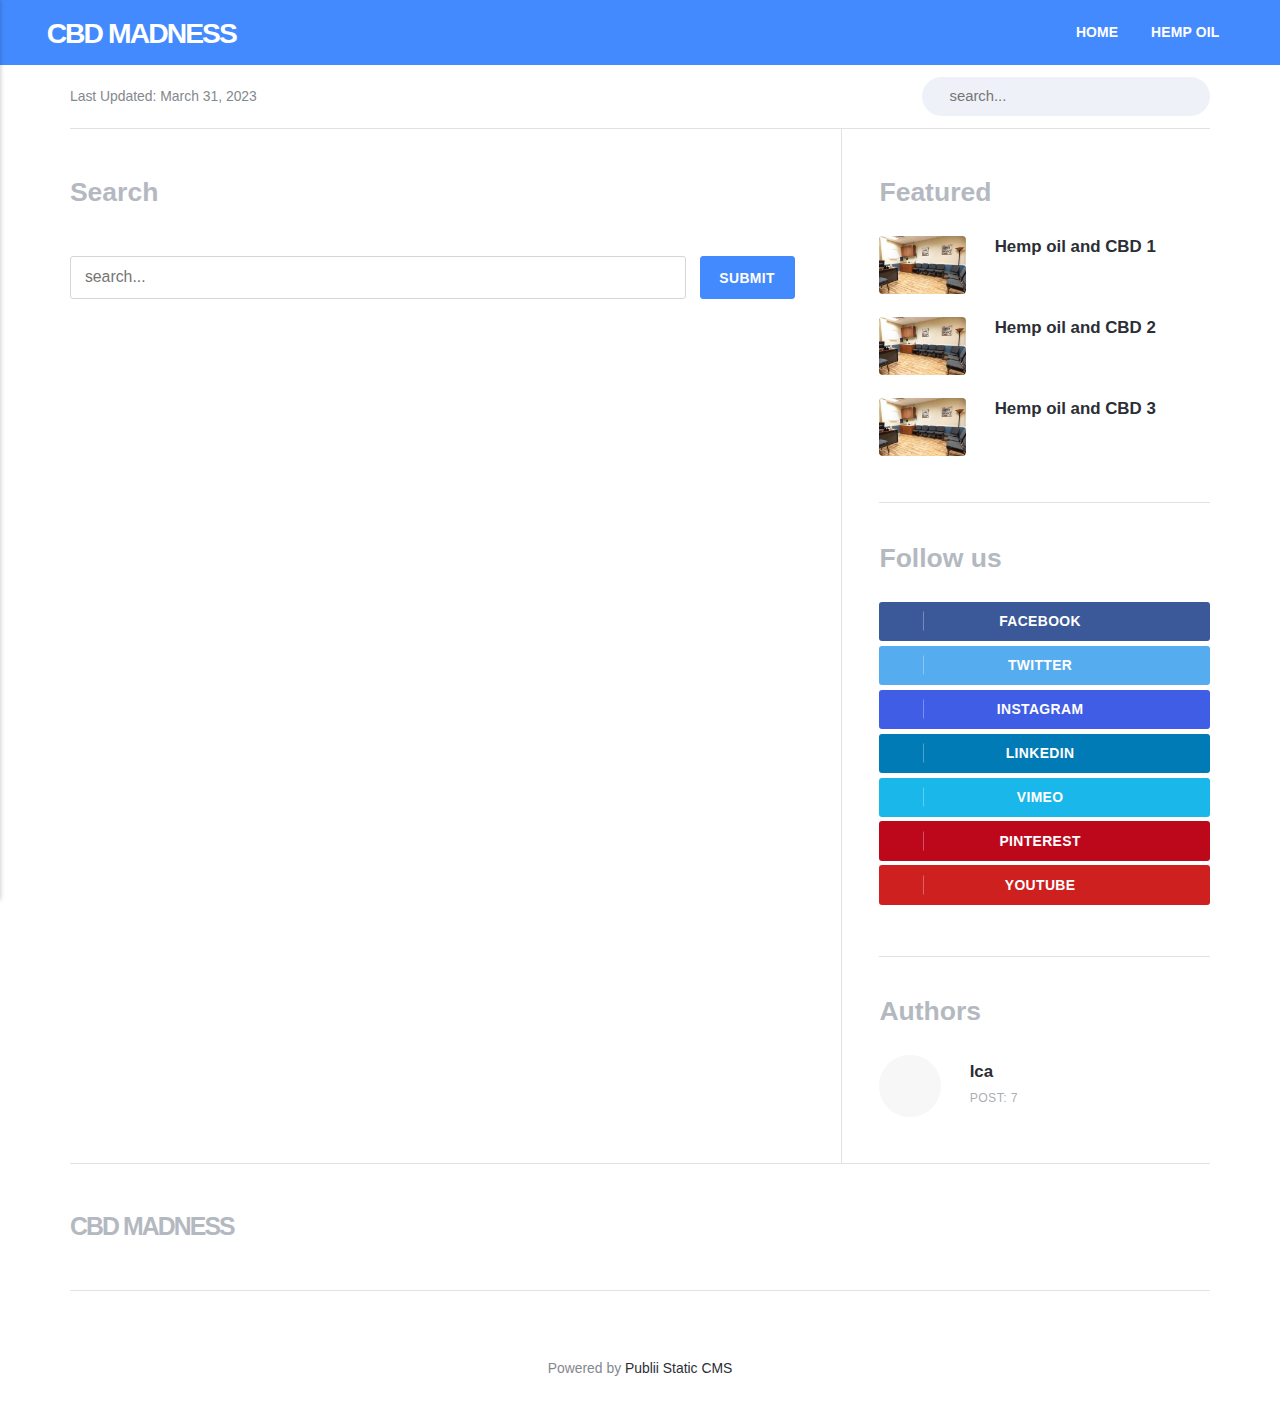
<file: search.html>
<!DOCTYPE html><html lang="en-us"><head><meta charset="utf-8"><meta http-equiv="X-UA-Compatible" content="IE=edge"><meta name="viewport" content="width=device-width,initial-scale=1"><title>Search - CBD Madness</title><meta name="robots" content="noindex,nofollow"><meta name="generator" content="Publii Open-Source CMS for Static Site"><meta property="og:title" content="CBD Madness"><meta property="og:site_name" content="CBD Madness"><meta property="og:description" content=""><meta property="og:url" content="https://ica-liman.github.io/gh-pages/"><meta property="og:type" content="website"><style>:root {
                --body-font: -apple-system, BlinkMacSystemFont, "Segoe UI", Roboto, Oxygen, Ubuntu, Cantarell, "Fira Sans", "Droid Sans", "Helvetica Neue", Arial, sans-serif, "Apple Color Emoji", "Segoe UI Emoji", "Segoe UI Symbol";
                --heading-font: var(--body-font);
                --post-entry-font: var(--body-font);
                --logo-font: var(--body-font);
                --menu-font: var(--body-font)
            }</style><link rel="stylesheet" href="https://ica-liman.github.io/gh-pages/assets/css/style.css?v=2c8bb507e016691d43dd390f2e0f1bc8"><script type="application/ld+json">{"@context":"http://schema.org","@type":"Organization","name":"CBD Madness","url":"https://ica-liman.github.io/gh-pages/","sameAs":["https://www.test.com1/","https://www.test.com1/","https://www.test.com1/","https://www.test.com1/","https://www.test.com1/","https://www.test.com1/","https://www.test.com1/"]}</script><script src="https://ica-liman.github.io/gh-pages/assets/js/ls.object-fit.min.js?v=cdedd9262bb7b299d0ebe1deaea5b924"></script><script async src="https://ica-liman.github.io/gh-pages/assets/js/lazysizes.min.js?v=d8513e7860f747ccf55c52308943beab"></script></head><body><header class="topbar" id="js-header"><div class="topbar__inner"><a class="logo" href="https://ica-liman.github.io/gh-pages/">CBD Madness</a><nav class="navbar"><button class="navbar__toggle" aria-label="Menu" aria-haspopup="true" aria-expanded="false"><span class="navbar__toggle-box"><span class="navbar__toggle-inner">Menu</span></span></button><ul class="navbar__menu"><li><a href="https://ica-liman.github.io/gh-pages/" title="Home" target="_self">Home</a></li><li><a href="https://ica-liman.github.io/gh-pages/hemp-oil-and-cbd/" title="Hemp oil" target="_self">Hemp oil</a></li></ul></nav></div></header><div class="content"><div class="infobar"><div class="infobar__update">Last Updated: <time datetime="2023-03-31T02:47">March 31, 2023</time></div><div class="infobar__search"><form action="https://ica-liman.github.io/gh-pages/search.html"><input type="search" name="q" placeholder=" search..."> <button type="submit" aria-label="Search"><svg width="15px" height="14px"><use xlink:href="https://ica-liman.github.io/gh-pages/assets/svg/svg-map.svg#search"/></svg></button></form></div></div><main class="main"><div class="page search"><h1 class="page__title box__title">Search</h1></div><form action="https://ica-liman.github.io/gh-pages/search.html" class="search__form"><input type="search" name="q" placeholder="search..." class="search__input"> <button type="submit">Submit</button></form><script>(function () {
                var cx = '';
                var gcse = document.createElement('script');
                gcse.type = 'text/javascript';
                gcse.async = true;
                gcse.src = 'https://cse.google.com/cse.js?cx=' + cx;
                var s = document.getElementsByTagName('script')[0];
                s
                    .parentNode
                    .insertBefore(gcse, s);
            })();</script><gcse:searchresults-only></gcse:searchresults-only></main><div class="sidebar"><section class="box featured"><h3 class="box__title">Featured</h3><ul class="featured__container"><li class="featured__item"><a href="https://ica-liman.github.io/gh-pages/hemp-oil-and-cbd-7/" class="featured__image-link"><img class="lazyload" src="https://ica-liman.github.io/gh-pages/media/posts/10/responsive/chesapeake-2-xs.jpg" data-srcset="https://ica-liman.github.io/gh-pages/media/posts/10/responsive/chesapeake-2-xs.jpg" alt=""></a><div><a href="https://ica-liman.github.io/gh-pages/hemp-oil-and-cbd-7/" class="featured__title">Hemp oil and CBD 1</a></div></li><li class="featured__item"><a href="https://ica-liman.github.io/gh-pages/hemp-oil-and-cbd-6/" class="featured__image-link"><img class="lazyload" src="https://ica-liman.github.io/gh-pages/media/posts/9/responsive/chesapeake-2-xs.jpg" data-srcset="https://ica-liman.github.io/gh-pages/media/posts/9/responsive/chesapeake-2-xs.jpg" alt=""></a><div><a href="https://ica-liman.github.io/gh-pages/hemp-oil-and-cbd-6/" class="featured__title">Hemp oil and CBD 2</a></div></li><li class="featured__item"><a href="https://ica-liman.github.io/gh-pages/hemp-oil-and-cbd-5/" class="featured__image-link"><img class="lazyload" src="https://ica-liman.github.io/gh-pages/media/posts/8/responsive/chesapeake-2-xs.jpg" data-srcset="https://ica-liman.github.io/gh-pages/media/posts/8/responsive/chesapeake-2-xs.jpg" alt=""></a><div><a href="https://ica-liman.github.io/gh-pages/hemp-oil-and-cbd-5/" class="featured__title">Hemp oil and CBD 3</a></div></li></ul></section><section class="box"><h3 class="box__title">Follow us</h3><div class="follow"><a href="https://www.test.com1/" class="facebook" aria-label="Facebook"><svg class="u-icon"><use xlink:href="https://ica-liman.github.io/gh-pages/assets/svg/svg-map.svg#facebook"/></svg> Facebook </a><a href="https://www.test.com1/" class="twitter" aria-label="Twitter"><svg class="u-icon"><use xlink:href="https://ica-liman.github.io/gh-pages/assets/svg/svg-map.svg#twitter"/></svg> Twitter </a><a href="https://www.test.com1/" class="instagram" aria-label="Instagram"><svg class="u-icon"><use xlink:href="https://ica-liman.github.io/gh-pages/assets/svg/svg-map.svg#instagram"/></svg> Instagram </a><a href="https://www.test.com1/" class="linkedin" aria-label="LinkedIn"><svg class="u-icon"><use xlink:href="https://ica-liman.github.io/gh-pages/assets/svg/svg-map.svg#linkedin"/></svg> LinkedIn </a><a href="https://www.test.com1/" class="vimeo" aria-label="Vimeo"><svg class="u-icon"><use xlink:href="https://ica-liman.github.io/gh-pages/assets/svg/svg-map.svg#vimeo"/></svg> Vimeo </a><a href="https://www.test.com1/" class="pinterest" aria-label="Pinterest"><svg class="u-icon"><use xlink:href="https://ica-liman.github.io/gh-pages/assets/svg/svg-map.svg#pinterest"/></svg> Pinterest </a><a href="https://www.test.com1/" class="youtube" aria-label="Youtube"><svg class="u-icon"><use xlink:href="https://ica-liman.github.io/gh-pages/assets/svg/svg-map.svg#youtube"/></svg> Youtube</a></div></section><section class="box authors"><h3 class="box__title">Authors</h3><ul class="authors__cotainer"><li class="authors__item"><a href="https://ica-liman.github.io/gh-pages/authors/ica/" class="authors__image-link"><img data-src="https://ica-liman.github.io/gh-pages/media/website/ts-logo-black.jpg" class="lazyload" alt="Ica"></a><div><a href="https://ica-liman.github.io/gh-pages/authors/ica/" class="authors__title">Ica</a> <span class="u-small">Post: 7</span></div></li></ul></section></div><footer class="footer"><a class="footer__logo" href="https://ica-liman.github.io/gh-pages/">CBD Madness</a><nav><ul class="footer__nav"></ul></nav><div class="footer__follow"><a href="https://www.test.com1/" aria-label="Facebook"><svg><use xlink:href="https://ica-liman.github.io/gh-pages/assets/svg/svg-map.svg#facebook"/></svg> </a><a href="https://www.test.com1/" aria-label="Twitter"><svg><use xlink:href="https://ica-liman.github.io/gh-pages/assets/svg/svg-map.svg#twitter"/></svg> </a><a href="https://www.test.com1/" aria-label="Instagram"><svg><use xlink:href="https://ica-liman.github.io/gh-pages/assets/svg/svg-map.svg#instagram"/></svg> </a><a href="https://www.test.com1/" aria-label="LinkedIn"><svg><use xlink:href="https://ica-liman.github.io/gh-pages/assets/svg/svg-map.svg#linkedin"/></svg> </a><a href="https://www.test.com1/" aria-label="Vimeo"><svg><use xlink:href="https://ica-liman.github.io/gh-pages/assets/svg/svg-map.svg#vimeo"/></svg> </a><a href="https://www.test.com1/" aria-label="Pinterest"><svg><use xlink:href="https://ica-liman.github.io/gh-pages/assets/svg/svg-map.svg#pinterest"/></svg> </a><a href="https://www.test.com1/" aria-label="Youtube"><svg><use xlink:href="https://ica-liman.github.io/gh-pages/assets/svg/svg-map.svg#youtube"/></svg></a></div><div class="footer__copyright"><p>Powered by <a href="https://getpublii.com" target="_blank" rel="nofollow noopener">Publii Static CMS</a></p></div></footer></div><script>window.publiiThemeMenuConfig = {    
            mobileMenuMode: 'sidebar',
            animationSpeed: 300,
            submenuWidth: 'auto',
            doubleClickTime: 500,
            mobileMenuExpandableSubmenus: true, 
            relatedContainerForOverlayMenuSelector: '.navbar',
       };</script><script defer="defer" src="https://ica-liman.github.io/gh-pages/assets/js/scripts.min.js?v=225cfb4a7e546edee710c4f1208e81e2"></script></body></html>
</file>
